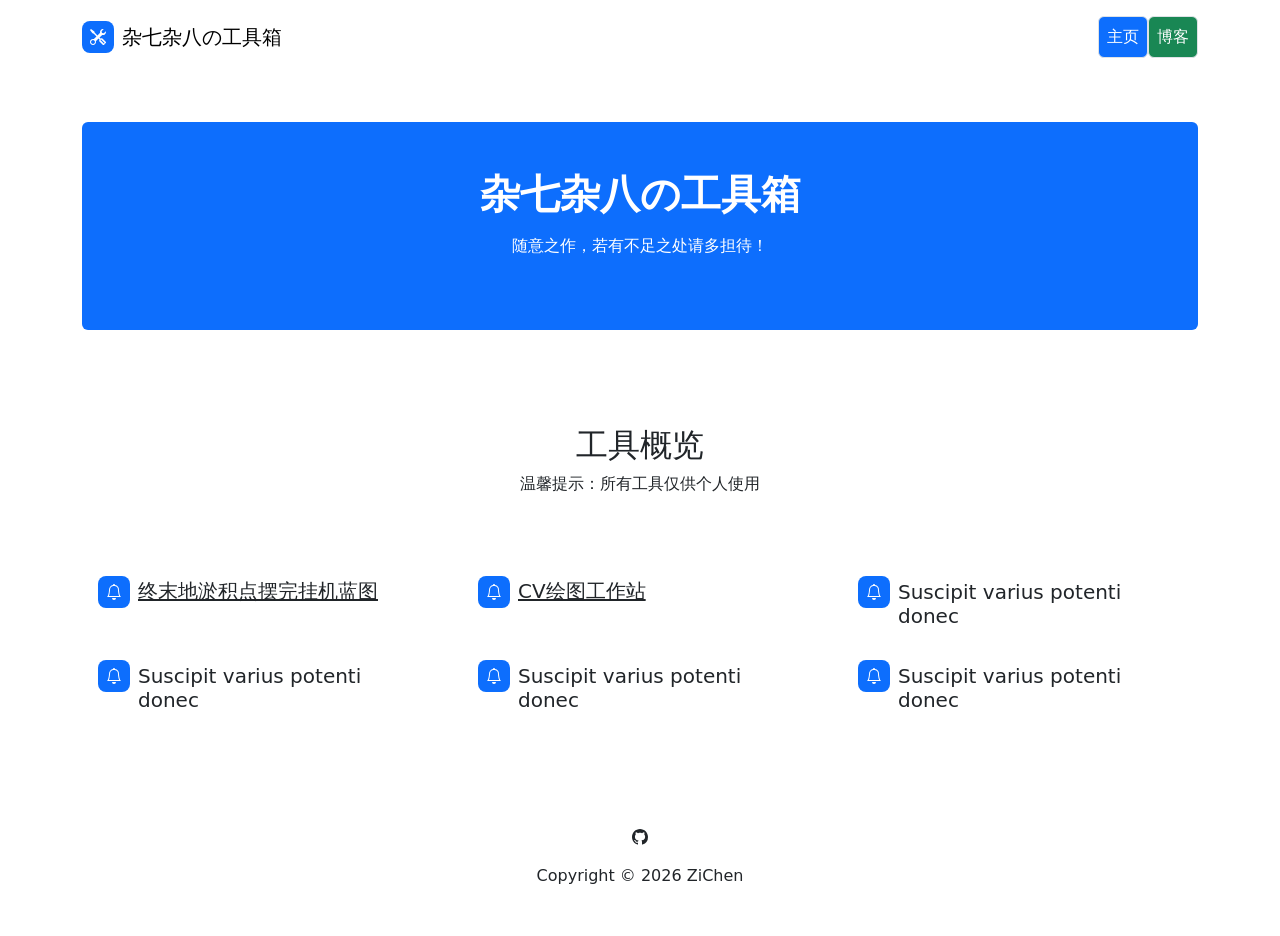
<file: index.html>
<!DOCTYPE html>
<html data-bs-theme="auto" lang="en">

<head>
    <meta charset="utf-8">
    <meta name="viewport" content="width=device-width, initial-scale=1.0, shrink-to-fit=no">
    <title>ToolBOX</title>
    <script>
        (function() {

            // JavaScript snippet handling Dark/Light mode switching

            const getStoredTheme = () => localStorage.getItem('theme');
            const setStoredTheme = theme => localStorage.setItem('theme', theme);
            const forcedTheme = document.documentElement.getAttribute('data-bss-forced-theme');

            const getPreferredTheme = () => {

                if (forcedTheme) return forcedTheme;

                const storedTheme = getStoredTheme();
                if (storedTheme) {
                    return storedTheme;
                }

                const pageTheme = document.documentElement.getAttribute('data-bs-theme');

                if (pageTheme) {
                    return pageTheme;
                }

                return window.matchMedia('(prefers-color-scheme: dark)').matches ? 'dark' : 'light';
            }

            const setTheme = theme => {
                if (theme === 'auto' && window.matchMedia('(prefers-color-scheme: dark)').matches) {
                    document.documentElement.setAttribute('data-bs-theme', 'dark');
                } else {
                    document.documentElement.setAttribute('data-bs-theme', theme);
                }
            }

            setTheme(getPreferredTheme());

            const showActiveTheme = (theme, focus = false) => {
                const themeSwitchers = [].slice.call(document.querySelectorAll('.theme-switcher'));

                if (!themeSwitchers.length) return;

                document.querySelectorAll('[data-bs-theme-value]').forEach(element => {
                    element.classList.remove('active');
                    element.setAttribute('aria-pressed', 'false');
                });

                for (const themeSwitcher of themeSwitchers) {

                    const btnToActivate = themeSwitcher.querySelector('[data-bs-theme-value="' + theme + '"]');

                    if (btnToActivate) {
                        btnToActivate.classList.add('active');
                        btnToActivate.setAttribute('aria-pressed', 'true');
                    }
                }
            }

            window.matchMedia('(prefers-color-scheme: dark)').addEventListener('change', () => {
                const storedTheme = getStoredTheme();
                if (storedTheme !== 'light' && storedTheme !== 'dark') {
                    setTheme(getPreferredTheme());
                }
            });

            window.addEventListener('DOMContentLoaded', () => {
                showActiveTheme(getPreferredTheme());

                document.querySelectorAll('[data-bs-theme-value]')
                    .forEach(toggle => {
                        toggle.addEventListener('click', (e) => {
                            e.preventDefault();
                            const theme = toggle.getAttribute('data-bs-theme-value');
                            setStoredTheme(theme);
                            setTheme(theme);
                            showActiveTheme(theme);
                        })
                    })
            });
        })();
    </script>
    <link rel="stylesheet" href="assets/bootstrap/css/bootstrap.min.css">
    <link rel="stylesheet" href="assets/css/bss-overrides.css">
    <link rel="stylesheet" href="assets/css/Navbar-With-Button-icons.css">
    <link rel="stylesheet" href="https://stackedit.io/style.css">
</head>

<body>
    <nav class="navbar navbar-expand-md bg-body py-3">
        <div class="container"><a class="navbar-brand d-flex align-items-center" href="#"><span class="bs-icon-sm bs-icon-rounded bs-icon-primary d-flex justify-content-center align-items-center me-2 bs-icon"><svg xmlns="http://www.w3.org/2000/svg" width="1em" height="1em" fill="currentColor" viewBox="0 0 16 16" class="bi bi-tools">
                        <path d="M1 0 0 1l2.2 3.081a1 1 0 0 0 .815.419h.07a1 1 0 0 1 .708.293l2.675 2.675-2.617 2.654A3.003 3.003 0 0 0 0 13a3 3 0 1 0 5.878-.851l2.654-2.617.968.968-.305.914a1 1 0 0 0 .242 1.023l3.27 3.27a.997.997 0 0 0 1.414 0l1.586-1.586a.997.997 0 0 0 0-1.414l-3.27-3.27a1 1 0 0 0-1.023-.242L10.5 9.5l-.96-.96 2.68-2.643A3.005 3.005 0 0 0 16 3c0-.269-.035-.53-.102-.777l-2.14 2.141L12 4l-.364-1.757L13.777.102a3 3 0 0 0-3.675 3.68L7.462 6.46 4.793 3.793a1 1 0 0 1-.293-.707v-.071a1 1 0 0 0-.419-.814zm9.646 10.646a.5.5 0 0 1 .708 0l2.914 2.915a.5.5 0 0 1-.707.707l-2.915-2.914a.5.5 0 0 1 0-.708M3 11l.471.242.529.026.287.445.445.287.026.529L5 13l-.242.471-.026.529-.445.287-.287.445-.529.026L3 15l-.471-.242L2 14.732l-.287-.445L1.268 14l-.026-.529L1 13l.242-.471.026-.529.445-.287.287-.445.529-.026z"></path>
                    </svg></span><span>杂七杂八の工具箱</span></a><button data-bs-toggle="collapse" class="navbar-toggler" data-bs-target="#navcol-1"><span class="visually-hidden">Toggle navigation</span><span class="navbar-toggler-icon"></span></button>
            <div class="collapse navbar-collapse" id="navcol-1">
                <ul class="navbar-nav ms-auto">
                    <li class="nav-item"><a class="nav-link active text-bg-primary border rounded" href="./index.html">主页</a></li>
                    <li class="nav-item"><a class="nav-link text-bg-success border rounded" href="./Blog.html">博客</a></li>
                    <li class="nav-item"></li>
                </ul>
            </div>
        </div>
    </nav>
    <div id="Introduce">
        <section class="py-4 py-xl-5">
            <div class="container h-100">
                <div class="text-white bg-primary border rounded border-0 p-4 py-5">
                    <div class="row text-center h-100">
                        <div class="col">
                            <div>
                                <h1 class="text-uppercase fw-bold text-center text-white mb-3">杂七杂八の工具箱</h1>
                                <p class="mb-4">随意之作，若有不足之处请多担待！</p>
                            </div>
                        </div>
                    </div>
                </div>
            </div>
        </section>
        <div class="container py-4 py-xl-5">
            <div class="row mb-5">
                <div class="col-md-8 col-xl-6 text-center mx-auto">
                    <h2>工具概览</h2>
                    <p>温馨提示：所有工具仅供个人使用</p>
                </div>
            </div>
            <div class="row row-cols-1 row-cols-md-2 row-cols-xl-3">
                <div class="col">
                    <div class="d-flex p-3">
                        <div class="bs-icon-sm bs-icon-rounded bs-icon-primary d-flex flex-shrink-0 justify-content-center align-items-center d-inline-block bs-icon"><svg xmlns="http://www.w3.org/2000/svg" width="1em" height="1em" fill="currentColor" viewBox="0 0 16 16" class="bi bi-bell">
                                <path d="M8 16a2 2 0 0 0 2-2H6a2 2 0 0 0 2 2M8 1.918l-.797.161A4.002 4.002 0 0 0 4 6c0 .628-.134 2.197-.459 3.742-.16.767-.376 1.566-.663 2.258h10.244c-.287-.692-.502-1.49-.663-2.258C12.134 8.197 12 6.628 12 6a4.002 4.002 0 0 0-3.203-3.92L8 1.917zM14.22 12c.223.447.481.801.78 1H1c.299-.199.557-.553.78-1C2.68 10.2 3 6.88 3 6c0-2.42 1.72-4.44 4.005-4.901a1 1 0 1 1 1.99 0A5.002 5.002 0 0 1 13 6c0 .88.32 4.2 1.22 6"></path>
                            </svg></div>
                        <div class="px-2"><a class="fs-5 lh-base text-reset" href="Tool/ZMD.html">终末地淤积点摆完挂机蓝图</a></div>
                    </div>
                </div>
                <div class="col">
                    <div class="d-flex p-3">
                        <div class="bs-icon-sm bs-icon-rounded bs-icon-primary d-flex flex-shrink-0 justify-content-center align-items-center d-inline-block bs-icon"><svg xmlns="http://www.w3.org/2000/svg" width="1em" height="1em" fill="currentColor" viewBox="0 0 16 16" class="bi bi-bell">
                                <path d="M8 16a2 2 0 0 0 2-2H6a2 2 0 0 0 2 2M8 1.918l-.797.161A4.002 4.002 0 0 0 4 6c0 .628-.134 2.197-.459 3.742-.16.767-.376 1.566-.663 2.258h10.244c-.287-.692-.502-1.49-.663-2.258C12.134 8.197 12 6.628 12 6a4.002 4.002 0 0 0-3.203-3.92L8 1.917zM14.22 12c.223.447.481.801.78 1H1c.299-.199.557-.553.78-1C2.68 10.2 3 6.88 3 6c0-2.42 1.72-4.44 4.005-4.901a1 1 0 1 1 1.99 0A5.002 5.002 0 0 1 13 6c0 .88.32 4.2 1.22 6"></path>
                            </svg></div>
                        <div class="px-2"><a class="fs-5 lh-base text-reset" href="Tool/Draw_CV_Chart.html">CV绘图工作站</a></div>
                    </div>
                </div>
                <div class="col">
                    <div class="d-flex p-3">
                        <div class="bs-icon-sm bs-icon-rounded bs-icon-primary d-flex flex-shrink-0 justify-content-center align-items-center d-inline-block bs-icon"><svg xmlns="http://www.w3.org/2000/svg" width="1em" height="1em" fill="currentColor" viewBox="0 0 16 16" class="bi bi-bell">
                                <path d="M8 16a2 2 0 0 0 2-2H6a2 2 0 0 0 2 2M8 1.918l-.797.161A4.002 4.002 0 0 0 4 6c0 .628-.134 2.197-.459 3.742-.16.767-.376 1.566-.663 2.258h10.244c-.287-.692-.502-1.49-.663-2.258C12.134 8.197 12 6.628 12 6a4.002 4.002 0 0 0-3.203-3.92L8 1.917zM14.22 12c.223.447.481.801.78 1H1c.299-.199.557-.553.78-1C2.68 10.2 3 6.88 3 6c0-2.42 1.72-4.44 4.005-4.901a1 1 0 1 1 1.99 0A5.002 5.002 0 0 1 13 6c0 .88.32 4.2 1.22 6"></path>
                            </svg></div>
                        <div class="px-2">
                            <h5 class="mt-1 mb-0">Suscipit varius potenti donec</h5>
                        </div>
                    </div>
                </div>
                <div class="col">
                    <div class="d-flex p-3">
                        <div class="bs-icon-sm bs-icon-rounded bs-icon-primary d-flex flex-shrink-0 justify-content-center align-items-center d-inline-block bs-icon"><svg xmlns="http://www.w3.org/2000/svg" width="1em" height="1em" fill="currentColor" viewBox="0 0 16 16" class="bi bi-bell">
                                <path d="M8 16a2 2 0 0 0 2-2H6a2 2 0 0 0 2 2M8 1.918l-.797.161A4.002 4.002 0 0 0 4 6c0 .628-.134 2.197-.459 3.742-.16.767-.376 1.566-.663 2.258h10.244c-.287-.692-.502-1.49-.663-2.258C12.134 8.197 12 6.628 12 6a4.002 4.002 0 0 0-3.203-3.92L8 1.917zM14.22 12c.223.447.481.801.78 1H1c.299-.199.557-.553.78-1C2.68 10.2 3 6.88 3 6c0-2.42 1.72-4.44 4.005-4.901a1 1 0 1 1 1.99 0A5.002 5.002 0 0 1 13 6c0 .88.32 4.2 1.22 6"></path>
                            </svg></div>
                        <div class="px-2">
                            <h5 class="mt-1 mb-0">Suscipit varius potenti donec</h5>
                        </div>
                    </div>
                </div>
                <div class="col">
                    <div class="d-flex p-3">
                        <div class="bs-icon-sm bs-icon-rounded bs-icon-primary d-flex flex-shrink-0 justify-content-center align-items-center d-inline-block bs-icon"><svg xmlns="http://www.w3.org/2000/svg" width="1em" height="1em" fill="currentColor" viewBox="0 0 16 16" class="bi bi-bell">
                                <path d="M8 16a2 2 0 0 0 2-2H6a2 2 0 0 0 2 2M8 1.918l-.797.161A4.002 4.002 0 0 0 4 6c0 .628-.134 2.197-.459 3.742-.16.767-.376 1.566-.663 2.258h10.244c-.287-.692-.502-1.49-.663-2.258C12.134 8.197 12 6.628 12 6a4.002 4.002 0 0 0-3.203-3.92L8 1.917zM14.22 12c.223.447.481.801.78 1H1c.299-.199.557-.553.78-1C2.68 10.2 3 6.88 3 6c0-2.42 1.72-4.44 4.005-4.901a1 1 0 1 1 1.99 0A5.002 5.002 0 0 1 13 6c0 .88.32 4.2 1.22 6"></path>
                            </svg></div>
                        <div class="px-2">
                            <h5 class="mt-1 mb-0">Suscipit varius potenti donec</h5>
                        </div>
                    </div>
                </div>
                <div class="col">
                    <div class="d-flex p-3">
                        <div class="bs-icon-sm bs-icon-rounded bs-icon-primary d-flex flex-shrink-0 justify-content-center align-items-center d-inline-block bs-icon"><svg xmlns="http://www.w3.org/2000/svg" width="1em" height="1em" fill="currentColor" viewBox="0 0 16 16" class="bi bi-bell">
                                <path d="M8 16a2 2 0 0 0 2-2H6a2 2 0 0 0 2 2M8 1.918l-.797.161A4.002 4.002 0 0 0 4 6c0 .628-.134 2.197-.459 3.742-.16.767-.376 1.566-.663 2.258h10.244c-.287-.692-.502-1.49-.663-2.258C12.134 8.197 12 6.628 12 6a4.002 4.002 0 0 0-3.203-3.92L8 1.917zM14.22 12c.223.447.481.801.78 1H1c.299-.199.557-.553.78-1C2.68 10.2 3 6.88 3 6c0-2.42 1.72-4.44 4.005-4.901a1 1 0 1 1 1.99 0A5.002 5.002 0 0 1 13 6c0 .88.32 4.2 1.22 6"></path>
                            </svg></div>
                        <div class="px-2">
                            <h5 class="mt-1 mb-0">Suscipit varius potenti donec</h5>
                        </div>
                    </div>
                </div>
            </div>
        </div>
    </div>
    <footer class="text-center bg-body" data-bs-theme="light">
        <div class="container py-4 py-lg-5">
            <ul class="list-inline">
                <li class="list-inline-item me-4"><a href="#"></a></li>
                <li class="list-inline-item me-4"><a href="https://github.com/Zichen3317"><svg xmlns="http://www.w3.org/2000/svg" width="1em" height="1em" fill="currentColor" viewBox="0 0 16 16" class="bi bi-github text-body">
                            <path d="M8 0C3.58 0 0 3.58 0 8c0 3.54 2.29 6.53 5.47 7.59.4.07.55-.17.55-.38 0-.19-.01-.82-.01-1.49-2.01.37-2.53-.49-2.69-.94-.09-.23-.48-.94-.82-1.13-.28-.15-.68-.52-.01-.53.63-.01 1.08.58 1.23.82.72 1.21 1.87.87 2.33.66.07-.52.28-.87.51-1.07-1.78-.2-3.64-.89-3.64-3.95 0-.87.31-1.59.82-2.15-.08-.2-.36-1.02.08-2.12 0 0 .67-.21 2.2.82.64-.18 1.32-.27 2-.27.68 0 1.36.09 2 .27 1.53-1.04 2.2-.82 2.2-.82.44 1.1.16 1.92.08 2.12.51.56.82 1.27.82 2.15 0 3.07-1.87 3.75-3.65 3.95.29.25.54.73.54 1.48 0 1.07-.01 1.93-.01 2.2 0 .21.15.46.55.38A8.012 8.012 0 0 0 16 8c0-4.42-3.58-8-8-8"></path>
                        </svg></a></li>
                <li class="list-inline-item"><a href="#"></a></li>
            </ul>
            <p class="text-body mb-0">Copyright © 2026 ZiChen</p>
        </div>
    </footer>
    <script src="assets/bootstrap/js/bootstrap.min.js"></script>
    <script src="assets/js/bs-init.js"></script>
</body>

</html>
</file>
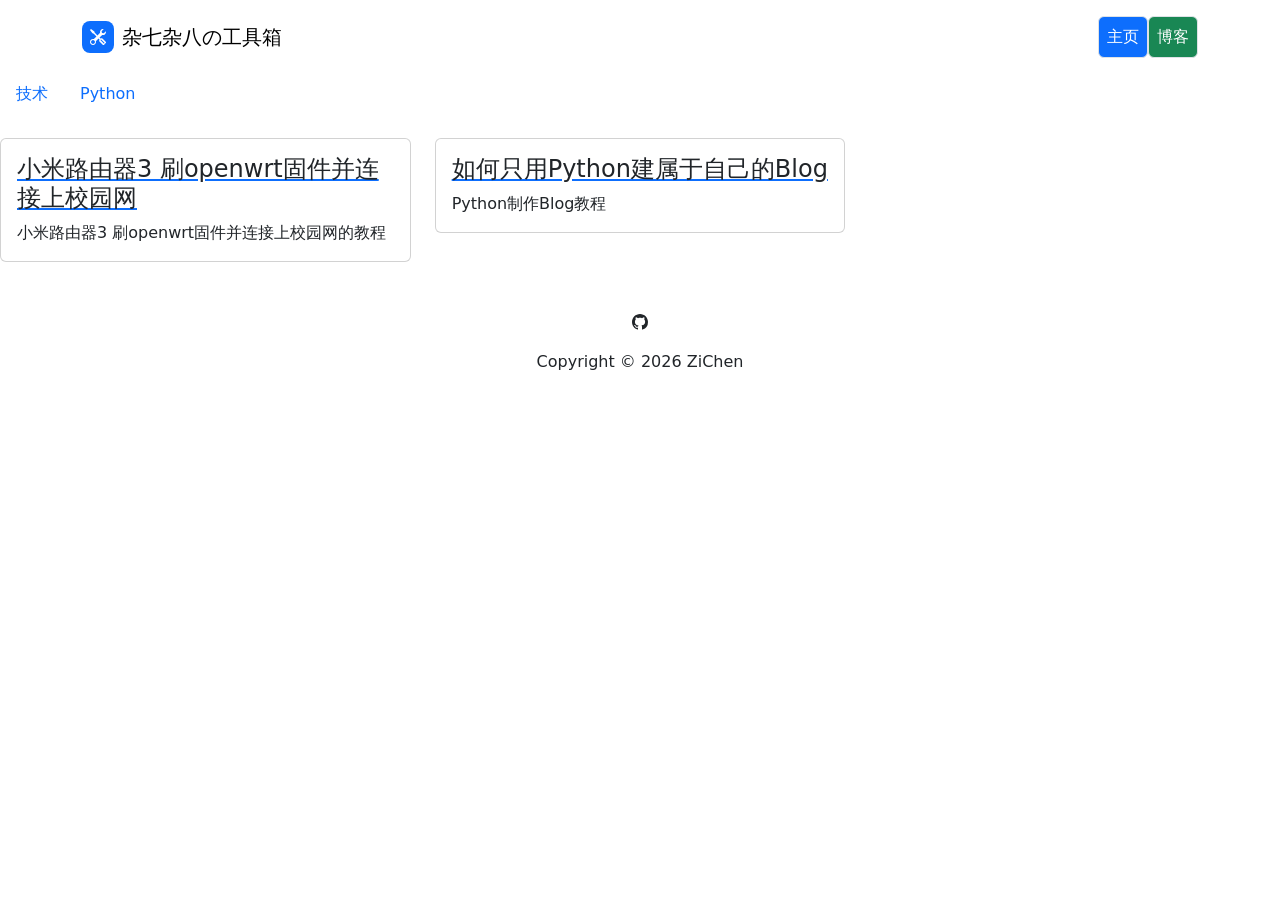
<file: Blog.html>
<!DOCTYPE html>
<html data-bs-theme="auto" lang="en">

<head>
    <meta charset="utf-8">
    <meta name="viewport" content="width=device-width, initial-scale=1.0, shrink-to-fit=no">
    <title>ToolBOX</title>
    <script>
        (function() {

            // JavaScript snippet handling Dark/Light mode switching

            const getStoredTheme = () => localStorage.getItem('theme');
            const setStoredTheme = theme => localStorage.setItem('theme', theme);
            const forcedTheme = document.documentElement.getAttribute('data-bss-forced-theme');

            const getPreferredTheme = () => {

                if (forcedTheme) return forcedTheme;

                const storedTheme = getStoredTheme();
                if (storedTheme) {
                    return storedTheme;
                }

                const pageTheme = document.documentElement.getAttribute('data-bs-theme');

                if (pageTheme) {
                    return pageTheme;
                }

                return window.matchMedia('(prefers-color-scheme: dark)').matches ? 'dark' : 'light';
            }

            const setTheme = theme => {
                if (theme === 'auto' && window.matchMedia('(prefers-color-scheme: dark)').matches) {
                    document.documentElement.setAttribute('data-bs-theme', 'dark');
                } else {
                    document.documentElement.setAttribute('data-bs-theme', theme);
                }
            }

            setTheme(getPreferredTheme());

            const showActiveTheme = (theme, focus = false) => {
                const themeSwitchers = [].slice.call(document.querySelectorAll('.theme-switcher'));

                if (!themeSwitchers.length) return;

                document.querySelectorAll('[data-bs-theme-value]').forEach(element => {
                    element.classList.remove('active');
                    element.setAttribute('aria-pressed', 'false');
                });

                for (const themeSwitcher of themeSwitchers) {

                    const btnToActivate = themeSwitcher.querySelector('[data-bs-theme-value="' + theme + '"]');

                    if (btnToActivate) {
                        btnToActivate.classList.add('active');
                        btnToActivate.setAttribute('aria-pressed', 'true');
                    }
                }
            }

            window.matchMedia('(prefers-color-scheme: dark)').addEventListener('change', () => {
                const storedTheme = getStoredTheme();
                if (storedTheme !== 'light' && storedTheme !== 'dark') {
                    setTheme(getPreferredTheme());
                }
            });

            window.addEventListener('DOMContentLoaded', () => {
                showActiveTheme(getPreferredTheme());

                document.querySelectorAll('[data-bs-theme-value]')
                    .forEach(toggle => {
                        toggle.addEventListener('click', (e) => {
                            e.preventDefault();
                            const theme = toggle.getAttribute('data-bs-theme-value');
                            setStoredTheme(theme);
                            setTheme(theme);
                            showActiveTheme(theme);
                        })
                    })
            });
        })();
    </script>
    <link rel="stylesheet" href="assets/bootstrap/css/bootstrap.min.css">
    <link rel="stylesheet" href="assets/css/bss-overrides.css">
    <link rel="stylesheet" href="assets/css/Navbar-With-Button-icons.css">
    <link rel="stylesheet" href="https://stackedit.io/style.css">
</head>

<body>
    <nav class="navbar navbar-expand-md bg-body py-3">
        <div class="container"><a class="navbar-brand d-flex align-items-center" href="#"><span class="bs-icon-sm bs-icon-rounded bs-icon-primary d-flex justify-content-center align-items-center me-2 bs-icon"><svg xmlns="http://www.w3.org/2000/svg" width="1em" height="1em" fill="currentColor" viewBox="0 0 16 16" class="bi bi-tools">
                        <path d="M1 0 0 1l2.2 3.081a1 1 0 0 0 .815.419h.07a1 1 0 0 1 .708.293l2.675 2.675-2.617 2.654A3.003 3.003 0 0 0 0 13a3 3 0 1 0 5.878-.851l2.654-2.617.968.968-.305.914a1 1 0 0 0 .242 1.023l3.27 3.27a.997.997 0 0 0 1.414 0l1.586-1.586a.997.997 0 0 0 0-1.414l-3.27-3.27a1 1 0 0 0-1.023-.242L10.5 9.5l-.96-.96 2.68-2.643A3.005 3.005 0 0 0 16 3c0-.269-.035-.53-.102-.777l-2.14 2.141L12 4l-.364-1.757L13.777.102a3 3 0 0 0-3.675 3.68L7.462 6.46 4.793 3.793a1 1 0 0 1-.293-.707v-.071a1 1 0 0 0-.419-.814zm9.646 10.646a.5.5 0 0 1 .708 0l2.914 2.915a.5.5 0 0 1-.707.707l-2.915-2.914a.5.5 0 0 1 0-.708M3 11l.471.242.529.026.287.445.445.287.026.529L5 13l-.242.471-.026.529-.445.287-.287.445-.529.026L3 15l-.471-.242L2 14.732l-.287-.445L1.268 14l-.026-.529L1 13l.242-.471.026-.529.445-.287.287-.445.529-.026z"></path>
                    </svg></span><span>杂七杂八の工具箱</span></a><button data-bs-toggle="collapse" class="navbar-toggler" data-bs-target="#navcol-1"><span class="visually-hidden">Toggle navigation</span><span class="navbar-toggler-icon"></span></button>
            <div class="collapse navbar-collapse" id="navcol-1">
                <ul class="navbar-nav ms-auto">
                    <li class="nav-item"><a class="nav-link active text-bg-primary border rounded" href="./index.html">主页</a></li>
                    <li class="nav-item"><a class="nav-link text-bg-success border rounded" href="./Blog.html">博客</a></li>
                    <li class="nav-item"></li>
                </ul>
            </div>
        </div>
    </nav>
    <div>
        <ul class="nav nav-pills" data-bss-type="tag-nav" data-bss-sync-url="true">
            <li class="nav-item tag-technology" data-bss-type="tag-loop-item" data-bss-href="" data-bss-filter="blog" data-bss-filter-param="tag" data-bss-filter-value="technology" data-bss-tag="technology"><a class="nav-link" href="" data-bss-state-node=""><span>技术</span></a></li>
            <li class="nav-item tag-python" data-bss-type="tag-loop-item" data-bss-href="" data-bss-filter="blog" data-bss-filter-param="tag" data-bss-filter-value="python" data-bss-tag="python"><a class="nav-link" href="" data-bss-state-node=""><span>Python</span></a></li>
        </ul>
        <div class="text-start" data-bss-type="blog-loop" data-bss-filters="[&quot;tag&quot;]" data-bss-empty-filter-actions="[{&quot;filter&quot;:&quot;tag&quot;,&quot;value&quot;:&quot;show-all&quot;}]" data-bss-perpage="5" data-bss-scroll-on-change="true" style="display: none !important;">
            <div class="row gy-4 row-cols-1 row-cols-md-2 row-cols-lg-3 mt-0" data-bss-type="blog-loop-base">
                <div class="post-tag-technology post-author-zi-chen col" data-bss-type="blog-loop-item">
                    <div class="card"><a href="Blog/MiOpenwrt230527.html"></a>
                        <div class="card-body"><a href="Blog/MiOpenwrt230527.html">
                                <h4 class="text-body">小米路由器3 刷openwrt固件并连接上校园网</h4>
                            </a>
                            <p class="card-text">小米路由器3 刷openwrt固件并连接上校园网的教程</p>
                        </div>
                    </div>
                </div>
                <div class="post-tag-technology post-tag-python post-author-zi-chen col" data-bss-type="blog-loop-item">
                    <div class="card"><a href="Blog/PythonMakeBlog220617.html"></a>
                        <div class="card-body"><a href="Blog/PythonMakeBlog220617.html">
                                <h4 class="text-body">如何只用Python建属于自己的Blog</h4>
                            </a>
                            <p class="card-text">Python制作Blog教程</p>
                        </div>
                    </div>
                </div>
            </div>
            <div data-bss-type="empty-state" style="display: none !important;"></div>
            <nav class="d-flex justify-content-center mt-3" data-bss-type="blog-loop-pagination">
                <ul class="pagination">
                    <li class="page-item disabled" data-type="prev" data-page="1"><a class="page-link" aria-label="Previous" href="#"><span aria-hidden="true">«</span></a></li>
                    <li class="page-item active" data-type="regular" data-page="1"><a class="page-link" href="#">1</a></li>
                    <li class="page-item disabled" data-type="next" data-page="1"><a class="page-link" aria-label="Next" href="#"><span aria-hidden="true">»</span></a></li>
                </ul>
            </nav>
        </div>
    </div>
    <footer class="text-center bg-body" data-bs-theme="light">
        <div class="container py-4 py-lg-5">
            <ul class="list-inline">
                <li class="list-inline-item me-4"><a href="#"></a></li>
                <li class="list-inline-item me-4"><a href="https://github.com/Zichen3317"><svg xmlns="http://www.w3.org/2000/svg" width="1em" height="1em" fill="currentColor" viewBox="0 0 16 16" class="bi bi-github text-body">
                            <path d="M8 0C3.58 0 0 3.58 0 8c0 3.54 2.29 6.53 5.47 7.59.4.07.55-.17.55-.38 0-.19-.01-.82-.01-1.49-2.01.37-2.53-.49-2.69-.94-.09-.23-.48-.94-.82-1.13-.28-.15-.68-.52-.01-.53.63-.01 1.08.58 1.23.82.72 1.21 1.87.87 2.33.66.07-.52.28-.87.51-1.07-1.78-.2-3.64-.89-3.64-3.95 0-.87.31-1.59.82-2.15-.08-.2-.36-1.02.08-2.12 0 0 .67-.21 2.2.82.64-.18 1.32-.27 2-.27.68 0 1.36.09 2 .27 1.53-1.04 2.2-.82 2.2-.82.44 1.1.16 1.92.08 2.12.51.56.82 1.27.82 2.15 0 3.07-1.87 3.75-3.65 3.95.29.25.54.73.54 1.48 0 1.07-.01 1.93-.01 2.2 0 .21.15.46.55.38A8.012 8.012 0 0 0 16 8c0-4.42-3.58-8-8-8"></path>
                        </svg></a></li>
                <li class="list-inline-item"><a href="#"></a></li>
            </ul>
            <p class="text-body mb-0">Copyright © 2026 ZiChen</p>
        </div>
    </footer>
    <script>
        (function() {
            let collections = document.querySelectorAll('[data-bss-type="blog-loop"]');
            let tagNavs = document.querySelectorAll('[data-bss-type="tag-nav"]');
            let tagLoops = document.querySelectorAll('[data-bss-type="tag-loop"]');
            let authorLoops = document.querySelectorAll('[data-bss-type="author-loop"]');
            let authorNavs = document.querySelectorAll('[data-bss-type="author-nav"]');

            window.addEventListener("popstate", (e) => {
                for (let collection of collections) {
                    updateCollection(collection);
                }

                for (let tagNav of tagNavs) {
                    updateTagNav(tagNav);
                }

                for (let authorNav of authorNavs) {
                    updateAuthorNav(authorNav);
                }
            });

            for (let collection of collections) {

                updateCollection(collection);

                if (!canPaginateCollection(collection)) continue;

                let pagination = collection.querySelector('[data-bss-type="blog-loop-pagination"]');

                pagination.addEventListener('click', function(e) {
                    let paginationItem = e.target.closest('.page-item');
                    if (!paginationItem) return;

                    e.preventDefault();

                    if (paginationItem.classList.contains('disabled') || paginationItem.classList.contains('active')) return;

                    let collection = paginationItem.closest('[data-bss-type="blog-loop"]');
                    if (!collection) return;

                    let page = parseInt(paginationItem.dataset.page);
                    if (!page) return;

                    let pageParam = getPageParameter(collection);

                    if (pageParam) {
                        const url = new URL(window.location);
                        url.searchParams.set(pageParam, page);
                        history.pushState({
                            [pageParam]: page
                        }, document.title, url);

                        for (let c of collections) {
                            let param = getPageParameter(c);
                            if (param !== pageParam) continue;
                            updateCollection(c);
                        }
                    } else {
                        updateCollection(collection, page);
                    }
                });
            }

            for (let tagNav of tagNavs) {
                updateTagNav(tagNav);
                tagNav.addEventListener('click', onTagClick);
            }

            for (let tagLoop of tagLoops) {
                tagLoop.addEventListener('click', onTagClick);
            }

            for (let authorLoop of authorLoops) {
                authorLoop.addEventListener('click', onAuthorClick);
            }

            for (let authorNav of authorNavs) {
                updateAuthorNav(authorNav);
            }

            function onTagClick(e) {
                onBlogFilterClick(e);

                for (let nav of tagNavs) {
                    updateTagNav(nav);
                }
            }

            function onAuthorClick(e) {
                onBlogFilterClick(e);

                for (let authorNav of authorNavs) {
                    updateAuthorNav(authorNav);
                }
            }

            function onBlogFilterClick(e) {
                const item = e.target.closest('[data-bss-filter="blog"]');
                if (!item || !item.dataset.hasOwnProperty('bssHref') || !item.dataset.hasOwnProperty('bssFilterParam')) return;

                const stateNode = item.dataset.hasOwnProperty('bssStateNode') ? item : item.querySelector('[data-bss-state-node]');

                if (stateNode && (stateNode.classList.contains('disabled') || stateNode.classList.contains('active'))) {
                    e.preventDefault();
                    return;
                }

                const link = item.dataset.bssHref;
                if (!linksToCurrentPage(link)) return;

                e.preventDefault();

                const url = new URL(window.location);
                const filterParam = item.dataset.bssFilterParam;
                const filterValue = item.dataset.bssFilterValue || '';

                const collectionsToUpdate = [];
                const newQueryParams = {
                    [filterParam]: filterValue
                };

                for (let c of collections) {
                    if (!canFilterCollection(c)) continue;
                    collectionsToUpdate.push(c);

                    let pageParam = getPageParameter(c);
                    let page = url.searchParams.get(pageParam);
                    if (page === null || page == 1) continue;

                    newQueryParams[pageParam] = 1;
                }

                for (let param in newQueryParams) {
                    if (newQueryParams[param]) {
                        url.searchParams.set(param, newQueryParams[param]);
                    } else {
                        url.searchParams.delete(param);
                    }
                }

                history.pushState(newQueryParams, document.title, url);

                for (let c of collectionsToUpdate) {
                    updateCollection(c);
                }
            }

            function getCollectionFilters(collection) {
                let filters = [];

                try {
                    const parsed = JSON.parse(collection.dataset.bssFilters);

                    if (Array.isArray(parsed)) {
                        filters = parsed;
                    }
                } catch (e) {}

                return filters;
            }

            function getCollectionEmptyFilterAction(collection, filter = '') {
                let emptyFilterActions = [];

                try {
                    const parsed = JSON.parse(collection.dataset.bssEmptyFilterActions);

                    if (Array.isArray(parsed)) {
                        emptyFilterActions = parsed;
                    }
                } catch (e) {}

                const action = emptyFilterActions.find(action => action.filter === filter);

                return action ? action.value : '';
            }

            function canFilterCollection(collection) {
                return !!getCollectionFilters(collection).length;
            }

            function canFilterCollectionByTag(collection) {
                return getCollectionFilters(collection).includes('tag');
            }

            function canFilterCollectionByAuthor(collection) {
                return getCollectionFilters(collection).includes('author');
            }

            function shouldShowAllItemsForEmptyFilter(collection, filter = '') {
                return getCollectionEmptyFilterAction(collection, filter) === 'show-all';
            }

            function canPaginateCollection(collection) {
                return !!getCollectionPagination(collection);
            }

            function getCollectionPagination(collection) {
                return collection.querySelector('[data-bss-type="blog-loop-pagination"]');
            }

            function getPageParameter(collection) {
                return collection.dataset.bssPageParam;
            }

            function linksToCurrentPage(path = '') {
                let currentURL, url;

                try {
                    currentURL = new URL(window.location);
                    url = new URL(path, window.location.href);
                } catch (e) {
                    console.error(e);
                }

                return currentURL.origin === url.origin && currentURL.pathname === url.pathname;
            }

            function updateCollection(collection, page, activeTag = '', activeAuthor = '') {

                const url = new URL(window.location.href);

                if (canPaginateCollection(collection)) {
                    if (!page) {
                        let pageParam = getPageParameter(collection);
                        page = (pageParam ? url.searchParams.get(pageParam) : 1) || 1;
                    }
                }

                if (canFilterCollectionByTag(collection) && !activeTag) {
                    let tagParam = 'tag';
                    activeTag = url.searchParams.get(tagParam) || '';
                }

                if (canFilterCollectionByAuthor(collection) && !activeAuthor) {
                    let authorParam = 'author';
                    activeAuthor = url.searchParams.get(authorParam) || '';
                }

                renderCollectionPage(collection, page, activeTag, activeAuthor);
            }

            function renderCollectionPage(collection, page = 1, activeTag = '', activeAuthor = '') {

                page = Math.max(parseInt(page, 10), 1);

                collection.style.removeProperty('display');

                let loopBase = collection.querySelector('[data-bss-type="blog-loop-base"]');
                loopBase && loopBase.style.removeProperty('display');

                let emptyState = collection.querySelector('[data-bss-type="empty-state"]');
                emptyState && emptyState.style.setProperty('display', 'none', 'important');

                let listItems = [].slice.call(collection.querySelectorAll('[data-bss-type="blog-loop-item"]'));
                listItems.forEach(item => item.style.setProperty('display', 'none', 'important'));

                if (canFilterCollectionByTag(collection)) {
                    listItems = listItems.filter(item => activeTag ? item.classList.contains('post-tag-' + activeTag) : shouldShowAllItemsForEmptyFilter(collection, 'tag'));
                }

                if (canFilterCollectionByAuthor(collection)) {
                    listItems = listItems.filter(item => activeAuthor ? item.classList.contains('post-author-' + activeAuthor) : shouldShowAllItemsForEmptyFilter(collection, 'author'));
                }

                let perPage = collection.dataset.bssPerpage || listItems.length;
                let visibleListItems = listItems.slice((page - 1) * perPage, page * perPage);
                visibleListItems.forEach(item => item.style.removeProperty('display'));

                let isEmpty = !visibleListItems.length;

                if (isEmpty) {
                    loopBase && loopBase.style.setProperty('display', 'none', 'important');
                    emptyState && emptyState.style.removeProperty('display');
                }

                let itemCount = listItems.length;
                let pageCount = Math.max(Math.ceil(itemCount / perPage), 1);

                updateCollectionPagination(collection, page, pageCount, isEmpty);

                if (collection.dataset.bssScrollOnChange) {
                    scrollToCollectionTop(collection);
                }
            }

            function updateCollectionPagination(collection, page, pageCount, isEmpty) {
                let pagination = getCollectionPagination(collection);
                if (!pagination) return;

                let paginationItems = [].slice.call(pagination.querySelectorAll('.page-item'));

                if (pageCount === 1 || isEmpty) {
                    pagination.style.setProperty('display', 'none', 'important');
                } else {
                    pagination.style.removeProperty('display');
                }

                let previousBtnDisabled = page - 1 <= 0;
                let previousPage = previousBtnDisabled ? 1 : page - 1;

                let nextBtnDisabled = page + 1 > pageCount;
                let nextPage = nextBtnDisabled ? pageCount : page + 1;

                for (let i = 0; i < paginationItems.length; i++) {
                    let paginationItem = paginationItems[i];

                    paginationItem.classList.remove('active', 'disabled');

                    if (paginationItem.dataset.type === 'prev') {
                        paginationItem.dataset.page = previousPage;

                        if (previousBtnDisabled) {
                            paginationItem.classList.add('disabled');
                        }
                    } else if (paginationItem.dataset.type === 'next') {
                        paginationItem.dataset.page = nextPage;

                        if (nextBtnDisabled) {
                            paginationItem.classList.add('disabled');
                        }
                    } else {
                        if (paginationItem.dataset.page > pageCount) {
                            paginationItem.style.setProperty('display', 'none', 'important');
                        } else {
                            paginationItem.style.removeProperty('display');
                        }

                        if (paginationItem.dataset.page == page) {
                            paginationItem.classList.add('active');
                        }
                    }
                }
            }

            function scrollToCollectionTop(collection) {
                const rect = collection.getBoundingClientRect();
                const viewHeight = Math.max(document.documentElement.clientHeight, window.innerHeight);
                const threshold = 100;

                if (rect.top >= 0 && viewHeight - rect.top > threshold) return;

                setTimeout(() => {
                    collection.scrollIntoView({
                        behavior: "smooth",
                        block: "start",
                        inline: "start"
                    });
                }, 0);
            }

            function updateTagNav(tagNav) {
                const url = new URL(window.location.href);

                let tagParam = 'tag';
                let tag = url.searchParams.get(tagParam) || '';

                renderTagNav(tagNav, tag);
            }

            function renderTagNav(tagNav, activeTag = '') {
                if (!tagNav.dataset.bssSyncUrl) return;

                let navItems = [].slice.call(tagNav.querySelectorAll('[data-bss-type="tag-loop-item"]'));

                navItems.forEach(item => {
                    const activeClassNode = item.dataset.hasOwnProperty('bssStateNode') ? item : item.querySelector('[data-bss-state-node]');
                    if (!activeClassNode) return;

                    activeClassNode.classList.remove('active');

                    const link = item.dataset.bssHref;
                    if (!linksToCurrentPage(link) || activeClassNode.classList.contains('disabled')) return;

                    if (item.dataset.bssTag === activeTag) {
                        activeClassNode.classList.add('active');
                    }
                });
            }

            function updateAuthorNav(authorNav) {
                const url = new URL(window.location.href);

                let authorParam = 'author';
                let author = url.searchParams.get(authorParam) || '';

                renderAuthorNav(authorNav, author);
            }

            function renderAuthorNav(authorNav, activeAuthor = '') {
                if (!canFilterCollectionByAuthor(authorNav)) return;

                authorNav.style.removeProperty('display');

                let items = [].slice.call(authorNav.querySelectorAll('[data-bss-type="author-loop-item"]'));
                items.forEach(item => item.classList.contains('author-' + activeAuthor) ? item.style.removeProperty('display') : item.style.setProperty('display', 'none', 'important'));
            }
        })();
    </script>
    <script src="assets/bootstrap/js/bootstrap.min.js"></script>
    <script src="assets/js/bs-init.js"></script>
</body>

</html>
</file>
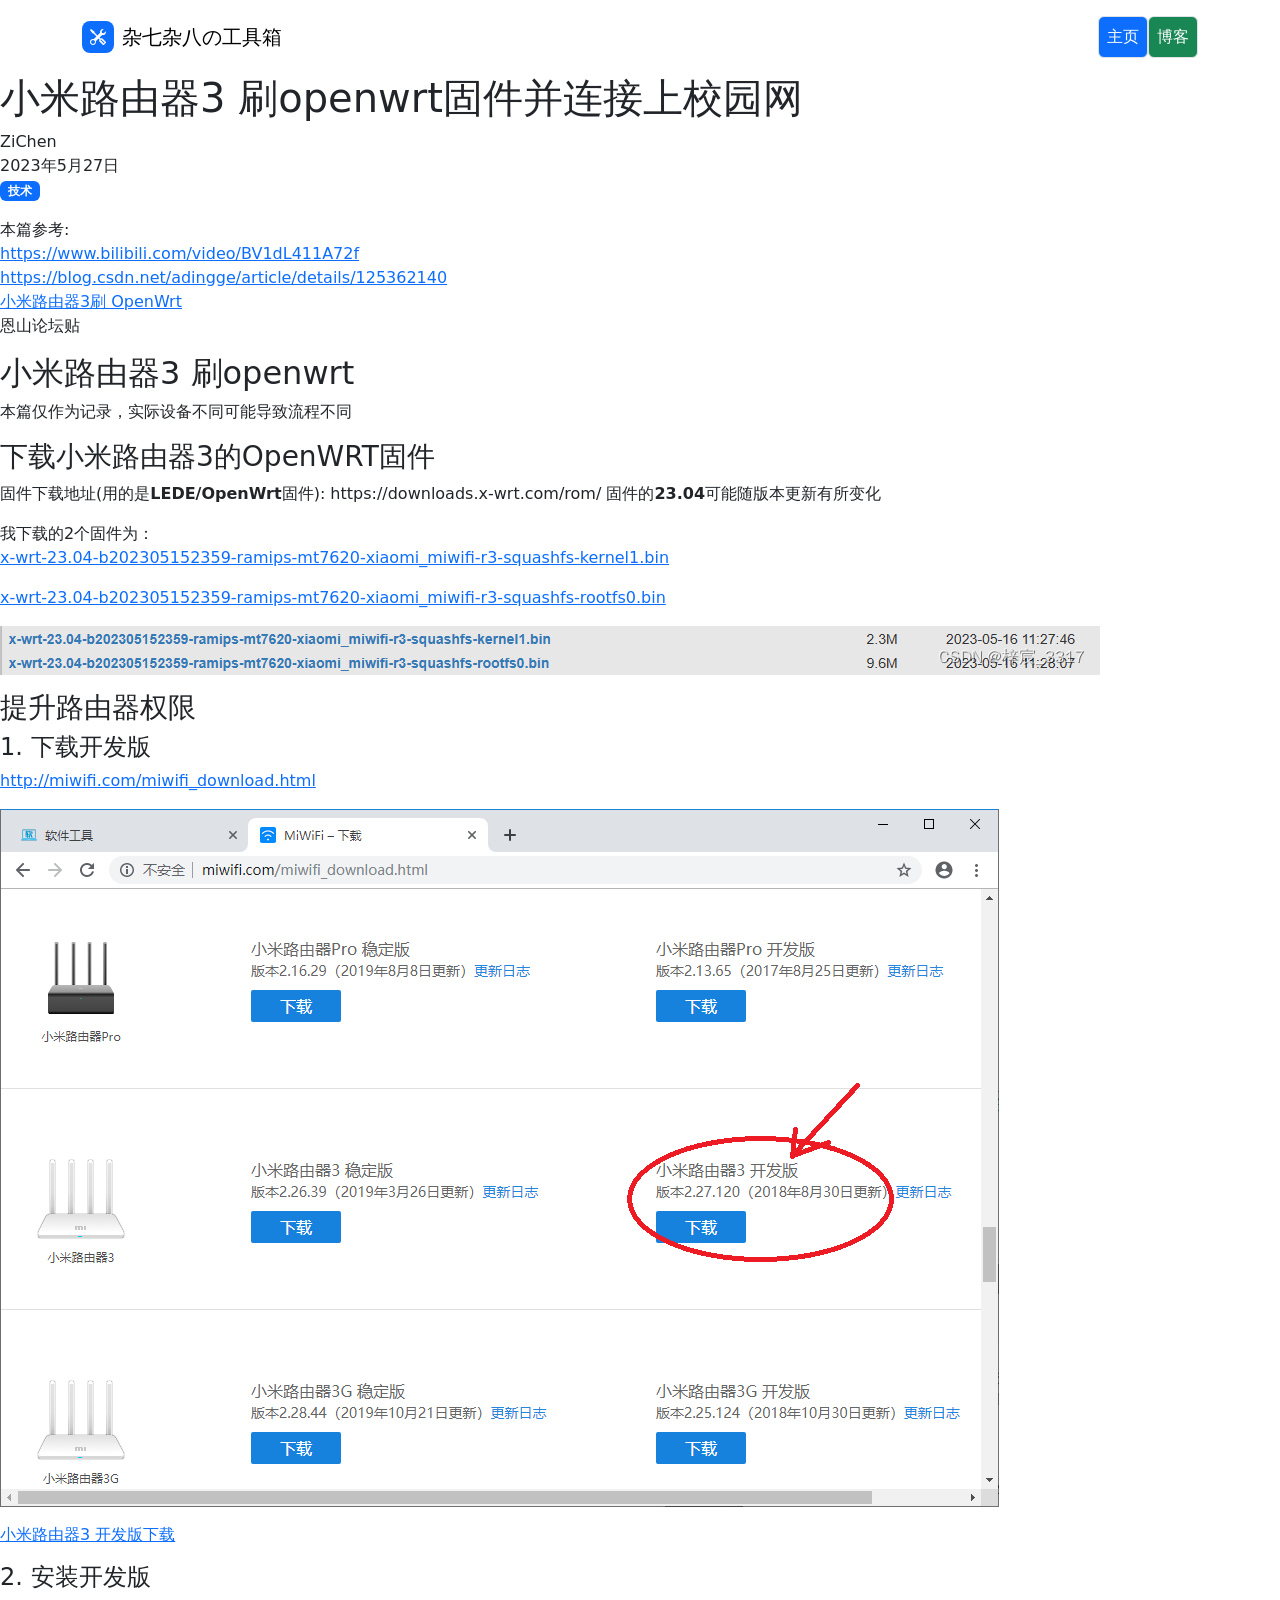
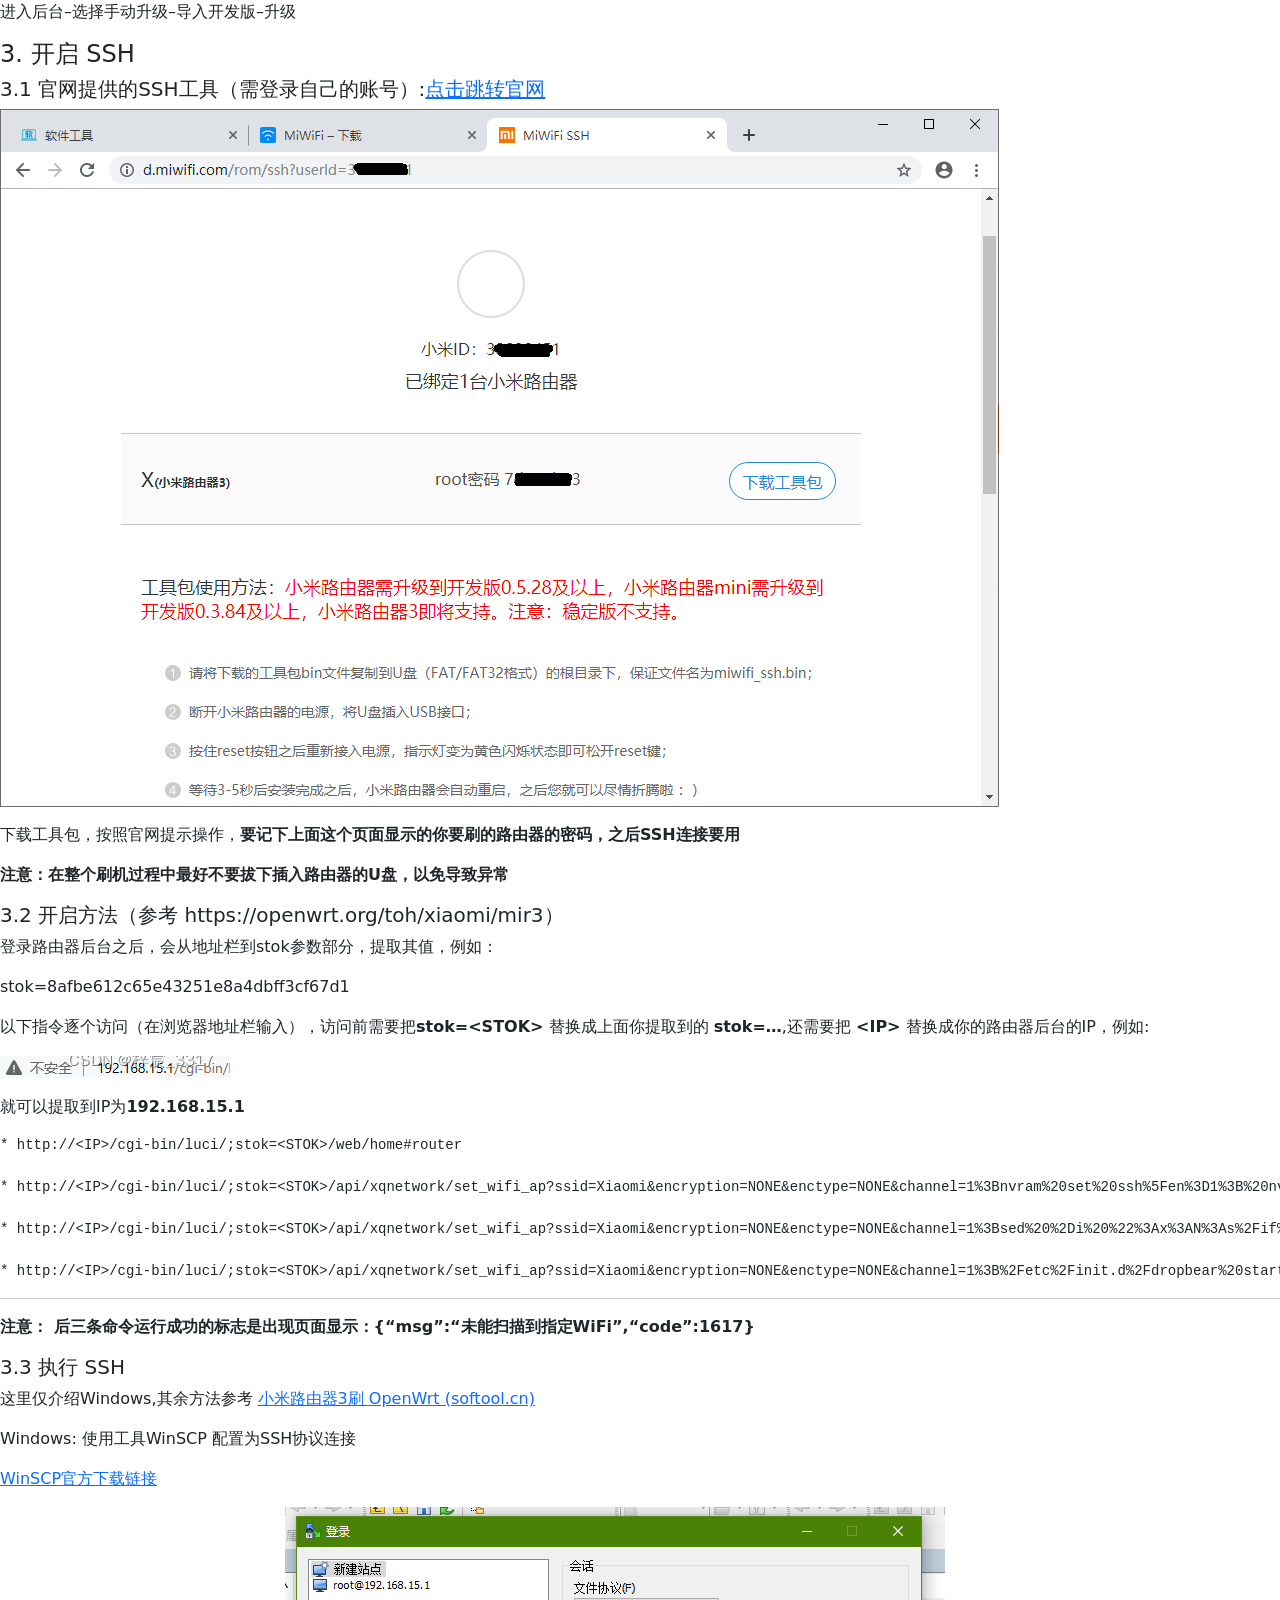
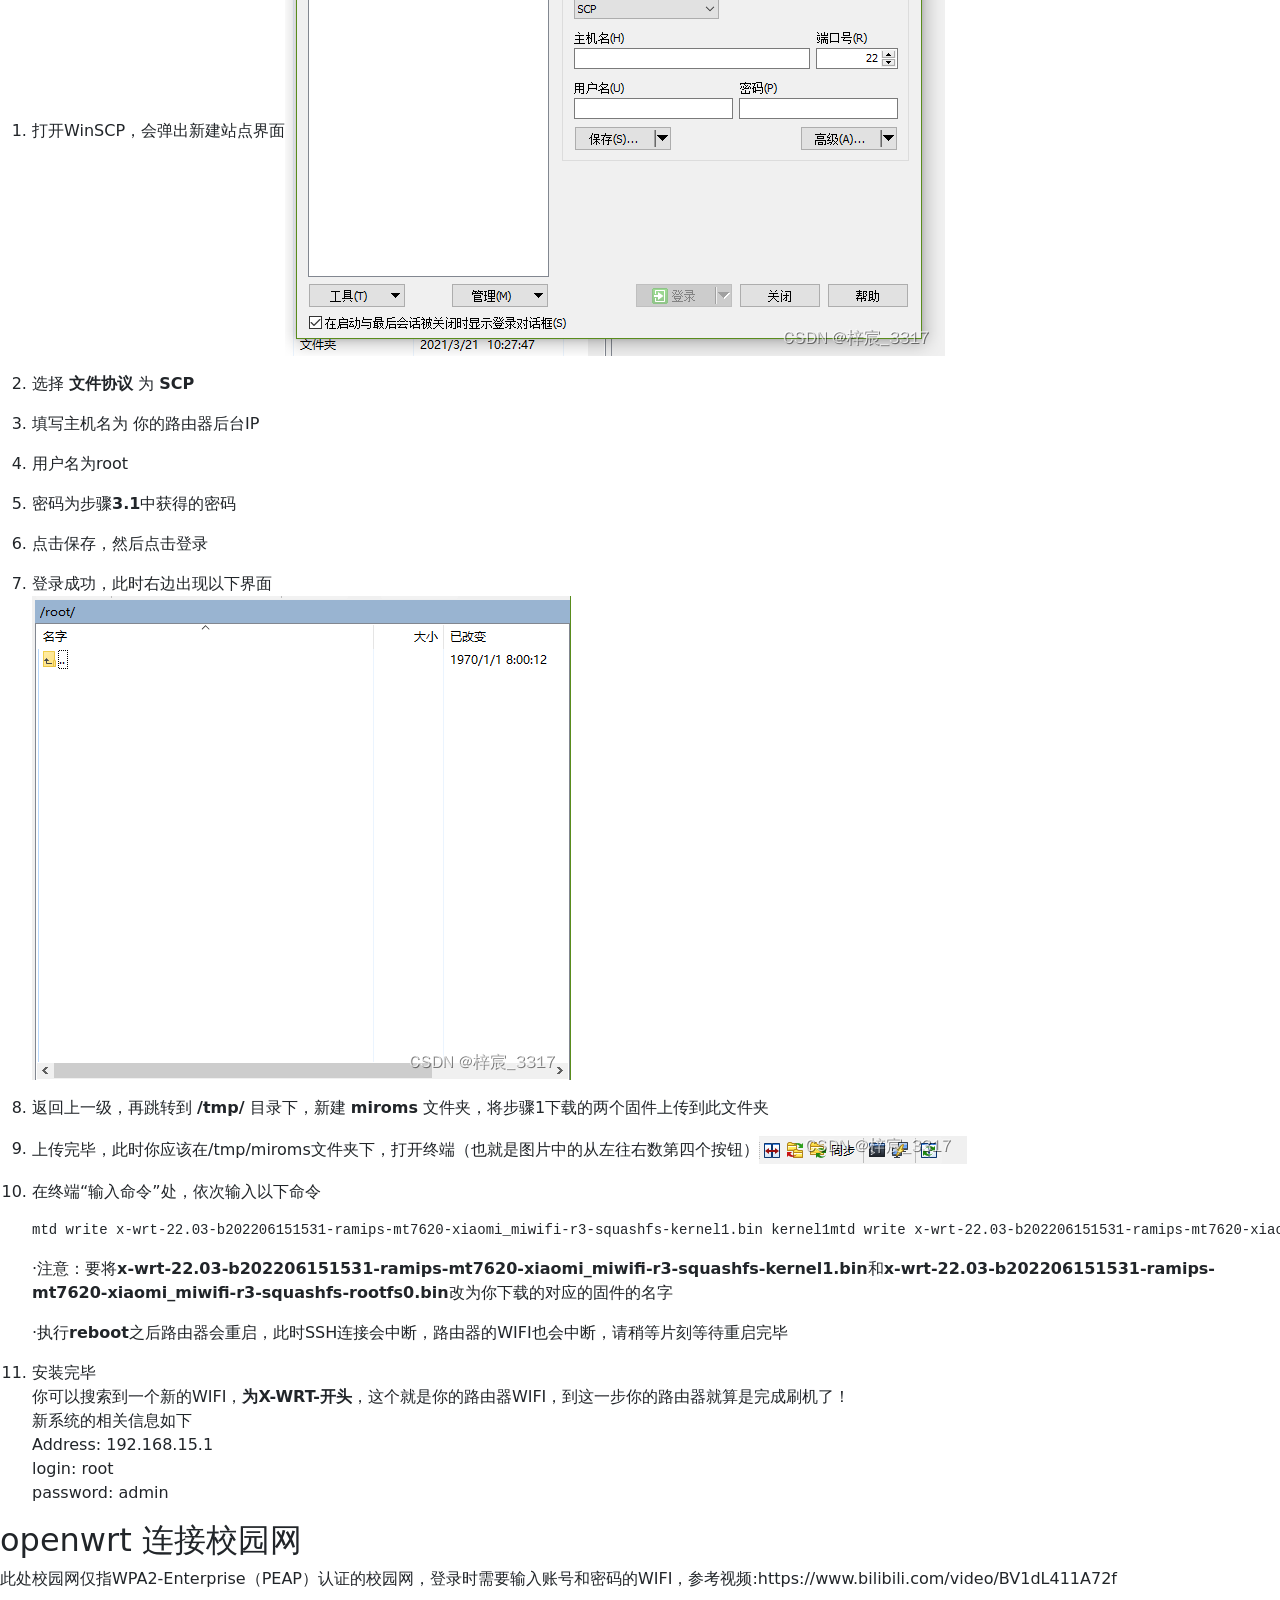
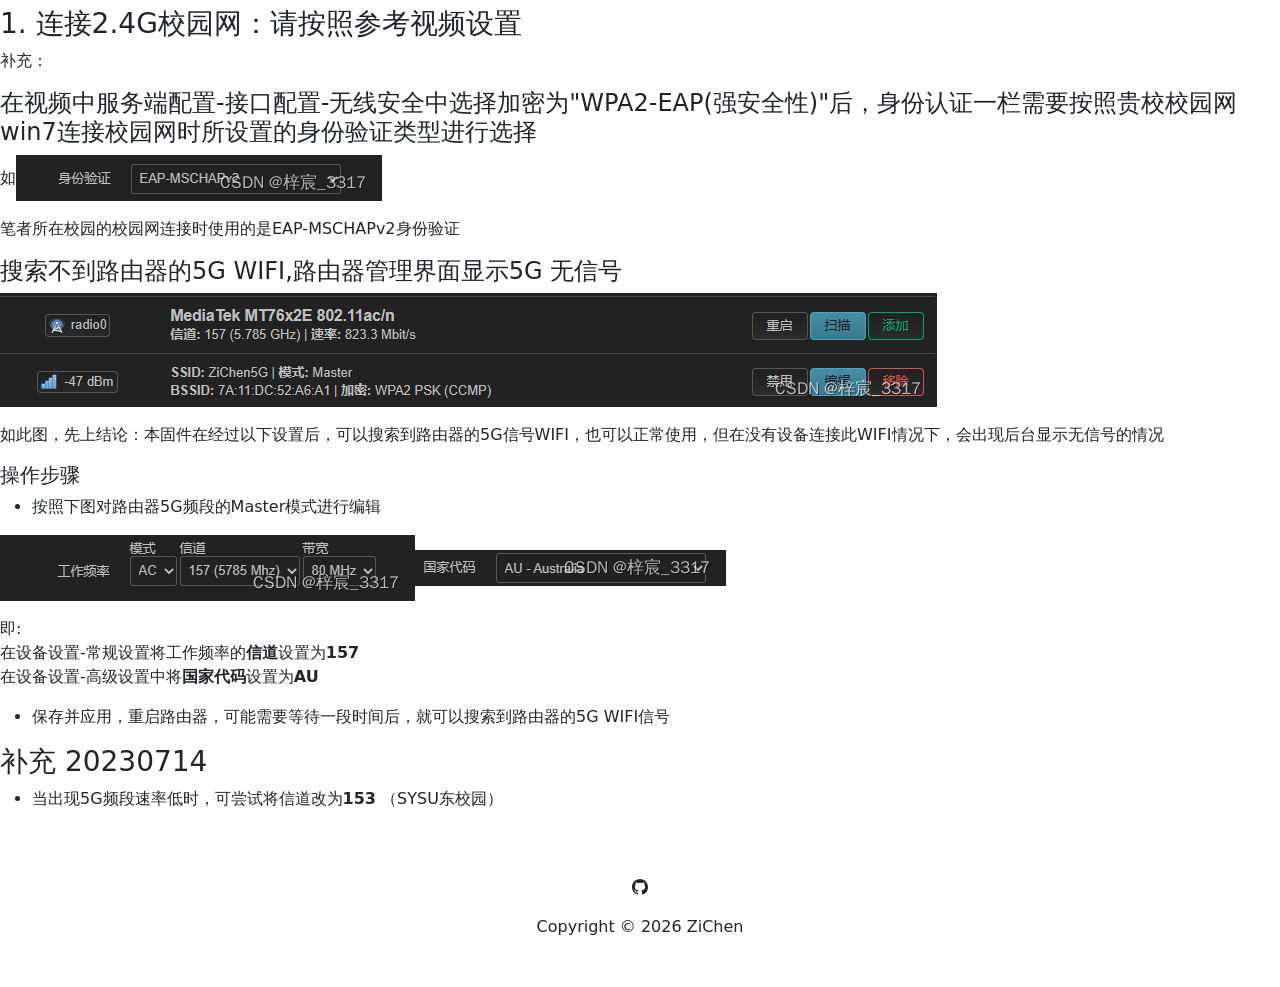
<file: Blog/MiOpenwrt230527.html>
<!DOCTYPE html>
<html data-bs-theme="auto" lang="zh">

<head>
    <meta charset="utf-8">
    <meta name="viewport" content="width=device-width, initial-scale=1.0, shrink-to-fit=no">
    <title>小米路由器3 刷openwrt固件并连接上校园网</title>
    <meta name="description" content="小米路由器3 刷openwrt固件并连接上校园网的教程">
    <script>
        (function() {

            // JavaScript snippet handling Dark/Light mode switching

            const getStoredTheme = () => localStorage.getItem('theme');
            const setStoredTheme = theme => localStorage.setItem('theme', theme);
            const forcedTheme = document.documentElement.getAttribute('data-bss-forced-theme');

            const getPreferredTheme = () => {

                if (forcedTheme) return forcedTheme;

                const storedTheme = getStoredTheme();
                if (storedTheme) {
                    return storedTheme;
                }

                const pageTheme = document.documentElement.getAttribute('data-bs-theme');

                if (pageTheme) {
                    return pageTheme;
                }

                return window.matchMedia('(prefers-color-scheme: dark)').matches ? 'dark' : 'light';
            }

            const setTheme = theme => {
                if (theme === 'auto' && window.matchMedia('(prefers-color-scheme: dark)').matches) {
                    document.documentElement.setAttribute('data-bs-theme', 'dark');
                } else {
                    document.documentElement.setAttribute('data-bs-theme', theme);
                }
            }

            setTheme(getPreferredTheme());

            const showActiveTheme = (theme, focus = false) => {
                const themeSwitchers = [].slice.call(document.querySelectorAll('.theme-switcher'));

                if (!themeSwitchers.length) return;

                document.querySelectorAll('[data-bs-theme-value]').forEach(element => {
                    element.classList.remove('active');
                    element.setAttribute('aria-pressed', 'false');
                });

                for (const themeSwitcher of themeSwitchers) {

                    const btnToActivate = themeSwitcher.querySelector('[data-bs-theme-value="' + theme + '"]');

                    if (btnToActivate) {
                        btnToActivate.classList.add('active');
                        btnToActivate.setAttribute('aria-pressed', 'true');
                    }
                }
            }

            window.matchMedia('(prefers-color-scheme: dark)').addEventListener('change', () => {
                const storedTheme = getStoredTheme();
                if (storedTheme !== 'light' && storedTheme !== 'dark') {
                    setTheme(getPreferredTheme());
                }
            });

            window.addEventListener('DOMContentLoaded', () => {
                showActiveTheme(getPreferredTheme());

                document.querySelectorAll('[data-bs-theme-value]')
                    .forEach(toggle => {
                        toggle.addEventListener('click', (e) => {
                            e.preventDefault();
                            const theme = toggle.getAttribute('data-bs-theme-value');
                            setStoredTheme(theme);
                            setTheme(theme);
                            showActiveTheme(theme);
                        })
                    })
            });
        })();
    </script>
    <link rel="stylesheet" href="../assets/bootstrap/css/bootstrap.min.css">
    <link rel="stylesheet" href="../assets/css/bss-overrides.css">
    <link rel="stylesheet" href="../assets/css/Navbar-With-Button-icons.css">
    <link rel="stylesheet" href="https://stackedit.io/style.css">
</head>

<body class="stackedit">
    <nav class="navbar navbar-expand-md bg-body py-3">
        <div class="container"><a class="navbar-brand d-flex align-items-center" href="#"><span class="bs-icon-sm bs-icon-rounded bs-icon-primary d-flex justify-content-center align-items-center me-2 bs-icon"><svg xmlns="http://www.w3.org/2000/svg" width="1em" height="1em" fill="currentColor" viewBox="0 0 16 16" class="bi bi-tools">
                        <path d="M1 0 0 1l2.2 3.081a1 1 0 0 0 .815.419h.07a1 1 0 0 1 .708.293l2.675 2.675-2.617 2.654A3.003 3.003 0 0 0 0 13a3 3 0 1 0 5.878-.851l2.654-2.617.968.968-.305.914a1 1 0 0 0 .242 1.023l3.27 3.27a.997.997 0 0 0 1.414 0l1.586-1.586a.997.997 0 0 0 0-1.414l-3.27-3.27a1 1 0 0 0-1.023-.242L10.5 9.5l-.96-.96 2.68-2.643A3.005 3.005 0 0 0 16 3c0-.269-.035-.53-.102-.777l-2.14 2.141L12 4l-.364-1.757L13.777.102a3 3 0 0 0-3.675 3.68L7.462 6.46 4.793 3.793a1 1 0 0 1-.293-.707v-.071a1 1 0 0 0-.419-.814zm9.646 10.646a.5.5 0 0 1 .708 0l2.914 2.915a.5.5 0 0 1-.707.707l-2.915-2.914a.5.5 0 0 1 0-.708M3 11l.471.242.529.026.287.445.445.287.026.529L5 13l-.242.471-.026.529-.445.287-.287.445-.529.026L3 15l-.471-.242L2 14.732l-.287-.445L1.268 14l-.026-.529L1 13l.242-.471.026-.529.445-.287.287-.445.529-.026z"></path>
                    </svg></span><span>杂七杂八の工具箱</span></a><button data-bs-toggle="collapse" class="navbar-toggler" data-bs-target="#navcol-1"><span class="visually-hidden">Toggle navigation</span><span class="navbar-toggler-icon"></span></button>
            <div class="collapse navbar-collapse" id="navcol-1">
                <ul class="navbar-nav ms-auto">
                    <li class="nav-item"><a class="nav-link active text-bg-primary border rounded" href="../index.html">主页</a></li>
                    <li class="nav-item"><a class="nav-link text-bg-success border rounded" href="../Blog.html">博客</a></li>
                    <li class="nav-item"></li>
                </ul>
            </div>
        </div>
    </nav>
    <div class="stackedit__html">
        <h1>小米路由器3 刷openwrt固件并连接上校园网</h1>
        <div class="d-flex flex-wrap gap-2" data-bss-type="author-loop">
            <div class="author-zi-chen" data-bss-type="author-loop-item"><span>ZiChen</span></div>
        </div><time datetime="2023-05-27">2023年5月27日</time>
        <div class="d-flex flex-wrap gap-1 mb-3" data-bss-type="tag-loop"><span class="tag-technology" data-bss-type="tag-loop-item"><span class="badge bg-primary"><span>技术</span></span></span></div><blockquote>
<p>本篇参考:<br>
<a href="https://www.bilibili.com/video/BV1dL411A72f">https://www.bilibili.com/video/BV1dL411A72f</a><br>
<a href="https://blog.csdn.net/adingge/article/details/125362140">https://blog.csdn.net/adingge/article/details/125362140</a><br>
<a href="https://www.softool.cn/blog-95.html">小米路由器3刷 OpenWrt</a><br>
恩山论坛贴</p>
</blockquote>
        <h2><a id="3_openwrt_6"></a>小米路由器3 刷openwrt</h2><blockquote>
<p>本篇仅作为记录，实际设备不同可能导致流程不同</p>
</blockquote>
        <h3><a id="3OpenWRT_10"></a>下载小米路由器3的OpenWRT固件</h3>
        <p>固件下载地址(用的是<strong>LEDE/OpenWrt</strong>固件): https://downloads.x-wrt.com/rom/ 固件的<strong>23.04</strong>可能随版本更新有所变化</p>
        <p>我下载的2个固件为：<br><a href="https://downloads.x-wrt.com/rom/x-wrt-23.04-b202305152359-ramips-mt7620-xiaomi_miwifi-r3-squashfs-kernel1.bin">x-wrt-23.04-b202305152359-ramips-mt7620-xiaomi_miwifi-r3-squashfs-kernel1.bin</a></p>
        <p><a href="https://downloads.x-wrt.com/rom/x-wrt-23.04-b202305152359-ramips-mt7620-xiaomi_miwifi-r3-squashfs-rootfs0.bin">x-wrt-23.04-b202305152359-ramips-mt7620-xiaomi_miwifi-r3-squashfs-rootfs0.bin</a></p>
        <p><img src="../assets/img/Blog/MiOpenwrt230527/1.png" alt=""></p>
        <h3><a id="_22"></a>提升路由器权限</h3>
        <h4><a id="1__24"></a>1. 下载开发版</h4>
        <p><a href="http://miwifi.com/miwifi_download.html">http://miwifi.com/miwifi_download.html</a></p>
        <p><img src="../assets/img/Blog/MiOpenwrt230527/2.png" alt="img"></p>
        <p><a href="http://bigota.miwifi.com/xiaoqiang/rom/r3/miwifi_r3_firmware_e9f31_2.27.120.bin">小米路由器3 开发版下载</a></p>
        <h4><a id="2__32"></a>2. 安装开发版</h4>
        <p>进入后台–选择手动升级–导入开发版–升级</p>
        <h4><a id="3__SSH_36"></a>3. 开启 SSH</h4>
        <h5><a id="31_SSHhttpsdmiwificomromsshuserId_38"></a>3.1 官网提供的SSH工具（需登录自己的账号）:<a href="https://d.miwifi.com/rom/ssh?userId=">点击跳转官网</a></h5>
        <p><img src="../assets/img/Blog/MiOpenwrt230527/3.png" alt="img"></p>
        <p>下载工具包，按照官网提示操作，<strong>要记下上面这个页面显示的你要刷的路由器的密码，之后SSH连接要用</strong></p>
        <p><strong>注意：在整个刷机过程中最好不要拔下插入路由器的U盘，以免导致异常</strong></p>
        <h5><a id="32__httpsopenwrtorgtohxiaomimir3_46"></a>3.2 开启方法（参考 https://openwrt.org/toh/xiaomi/mir3）</h5>
        <p>登录路由器后台之后，会从地址栏到stok参数部分，提取其值，例如：</p><blockquote>
<p>stok=8afbe612c65e43251e8a4dbff3cf67d1</p>
</blockquote>
        <p>以下指令逐个访问（在浏览器地址栏输入），访问前需要把<strong>stok=&lt;STOK&gt;</strong> 替换成上面你提取到的 <strong>stok=…</strong>,还需要把 <strong>&lt;IP&gt;</strong> 替换成你的路由器后台的IP，例如:</p>
        <p><img src="../assets/img/Blog/MiOpenwrt230527/4.png" alt="请添加图片描述"></p>
        <p>就可以提取到IP为<strong>192.168.15.1</strong></p><pre><code>* http://&lt;IP&gt;/cgi-bin/luci/;stok=&lt;STOK&gt;/web/home#router

* http://&lt;IP&gt;/cgi-bin/luci/;stok=&lt;STOK&gt;/api/xqnetwork/set_wifi_ap?ssid=Xiaomi&amp;encryption=NONE&amp;enctype=NONE&amp;channel=1%3Bnvram%20set%20ssh%5Fen%3D1%3B%20nvram%20commit

* http://&lt;IP&gt;/cgi-bin/luci/;stok=&lt;STOK&gt;/api/xqnetwork/set_wifi_ap?ssid=Xiaomi&amp;encryption=NONE&amp;enctype=NONE&amp;channel=1%3Bsed%20%2Di%20%22%3Ax%3AN%3As%2Fif%20%5C%5B%2E%2A%5C%3B%20then%5Cn%2E%2Areturn%200%5Cn%2E%2Afi%2F%23tb%2F%3Bb%20x%22%20%2Fetc%2Finit.d%2Fdropbear

* http://&lt;IP&gt;/cgi-bin/luci/;stok=&lt;STOK&gt;/api/xqnetwork/set_wifi_ap?ssid=Xiaomi&amp;encryption=NONE&amp;enctype=NONE&amp;channel=1%3B%2Fetc%2Finit.d%2Fdropbear%20start
</code></pre>
        <hr>
        <p><strong>注意： 后三条命令运行成功的标志是出现页面显示：{“msg”:“未能扫描到指定WiFi”,“code”:1617}</strong></p>
        <h5><a id="33__SSH_73"></a>3.3 执行 SSH</h5><blockquote>
<p>这里仅介绍Windows,其余方法参考 <a href="https://www.softool.cn/blog-95.html">小米路由器3刷 OpenWrt (softool.cn)</a></p>
</blockquote>
        <p>Windows: 使用工具WinSCP 配置为SSH协议连接</p>
        <p><a href="https://winscp.net/eng/download.php">WinSCP官方下载链接</a></p>
        <ol>
            <li><p>打开WinSCP，会弹出新建站点界面<img src="../assets/img/Blog/MiOpenwrt230527/5.png" alt="请添加图片描述"></p></li>
            <li><p>选择 <strong>文件协议</strong> 为 <strong>SCP</strong></p></li>
            <li><p>填写主机名为 你的路由器后台IP</p></li>
            <li><p>用户名为root</p></li>
            <li><p>密码为步骤<strong>3.1</strong>中获得的密码</p></li>
            <li><p>点击保存，然后点击登录</p></li>
            <li><p>登录成功，此时右边出现以下界面<br><img src="../assets/img/Blog/MiOpenwrt230527/6.png" alt="请添加图片描述"></p></li>
            <li><p>返回上一级，再跳转到 <strong>/tmp/</strong> 目录下，新建 <strong>miroms</strong> 文件夹，将步骤1下载的两个固件上传到此文件夹</p></li>
            <li><p>上传完毕，此时你应该在/tmp/miroms文件夹下，打开终端（也就是图片中的从左往右数第四个按钮）<img src="../assets/img/Blog/MiOpenwrt230527/7.png" alt="请添加图片描述"></p></li>
            <li><p>在终端“输入命令”处，依次输入以下命令</p><pre><code>mtd write x-wrt-22.03-b202206151531-ramips-mt7620-xiaomi_miwifi-r3-squashfs-kernel1.bin kernel1mtd write x-wrt-22.03-b202206151531-ramips-mt7620-xiaomi_miwifi-r3-squashfs-rootfs0.bin rootfs0reboot</code></pre><p>·注意：要将<strong>x-wrt-22.03-b202206151531-ramips-mt7620-xiaomi_miwifi-r3-squashfs-kernel1.bin</strong>和<strong>x-wrt-22.03-b202206151531-ramips-mt7620-xiaomi_miwifi-r3-squashfs-rootfs0.bin</strong>改为你下载的对应的固件的名字</p><p>·执行<strong>reboot</strong>之后路由器会重启，此时SSH连接会中断，路由器的WIFI也会中断，请稍等片刻等待重启完毕</p></li>
            <li><p>安装完毕<br>你可以搜索到一个新的WIFI，<strong>为X-WRT-开头</strong>，这个就是你的路由器WIFI，到这一步你的路由器就算是完成刷机了！<br>新系统的相关信息如下<br>Address: 192.168.15.1<br>login: root<br>password: admin</p></li>
        </ol>
        <h2><a id="openwrt__120"></a>openwrt 连接校园网</h2><blockquote>
<p>此处校园网仅指WPA2-Enterprise（PEAP）认证的校园网，登录时需要输入账号和密码的WIFI，参考视频:https://www.bilibili.com/video/BV1dL411A72f</p>
</blockquote>
        <h3><a id="1_24G_124"></a>1. 连接2.4G校园网：请按照参考视频设置</h3>
        <p>补充：</p>
        <h4><a id="WPA2EAPwin7_128"></a>在视频中服务端配置-接口配置-无线安全中选择加密为"WPA2-EAP(强安全性)"后，身份认证一栏需要按照贵校校园网win7连接校园网时所设置的身份验证类型进行选择</h4>
        <p>如<img src="../assets/img/Blog/MiOpenwrt230527/8.png" alt="请添加图片描述"></p>
        <p>笔者所在校园的校园网连接时使用的是EAP-MSCHAPv2身份验证</p>
        <h4><a id="5G_WIFI5G__134"></a>搜索不到路由器的5G WIFI,路由器管理界面显示5G 无信号</h4>
        <p><img src="../assets/img/Blog/MiOpenwrt230527/9.png" alt="请添加图片描述"></p>
        <p>如此图，先上结论：本固件在经过以下设置后，可以搜索到路由器的5G信号WIFI，也可以正常使用，但在没有设备连接此WIFI情况下，会出现后台显示无信号的情况</p>
        <h5><a id="_141"></a>操作步骤</h5>
        <ul>
            <li>按照下图对路由器5G频段的Master模式进行编辑</li>
        </ul>
        <p><img src="../assets/img/Blog/MiOpenwrt230527/10.png" alt="请添加图片描述"><img src="../assets/img/Blog/MiOpenwrt230527/11.png" alt="请添加图片描述"></p>
        <p>即:<br>在设备设置-常规设置将工作频率的<strong>信道</strong>设置为<strong>157</strong><br>在设备设置-高级设置中将<strong>国家代码</strong>设置为<strong>AU</strong></p>
        <ul>
            <li>保存并应用，重启路由器，可能需要等待一段时间后，就可以搜索到路由器的5G WIFI信号</li>
        </ul>
        <h3><a id="_20230714_152"></a>补充 20230714</h3>
        <ul>
            <li>当出现5G频段速率低时，可尝试将信道改为<strong>153</strong> （SYSU东校园）</li>
        </ul>
    </div>
    <footer class="text-center bg-body" data-bs-theme="light">
        <div class="container py-4 py-lg-5">
            <ul class="list-inline">
                <li class="list-inline-item me-4"><a href="#"></a></li>
                <li class="list-inline-item me-4"><a href="https://github.com/Zichen3317"><svg xmlns="http://www.w3.org/2000/svg" width="1em" height="1em" fill="currentColor" viewBox="0 0 16 16" class="bi bi-github text-body">
                            <path d="M8 0C3.58 0 0 3.58 0 8c0 3.54 2.29 6.53 5.47 7.59.4.07.55-.17.55-.38 0-.19-.01-.82-.01-1.49-2.01.37-2.53-.49-2.69-.94-.09-.23-.48-.94-.82-1.13-.28-.15-.68-.52-.01-.53.63-.01 1.08.58 1.23.82.72 1.21 1.87.87 2.33.66.07-.52.28-.87.51-1.07-1.78-.2-3.64-.89-3.64-3.95 0-.87.31-1.59.82-2.15-.08-.2-.36-1.02.08-2.12 0 0 .67-.21 2.2.82.64-.18 1.32-.27 2-.27.68 0 1.36.09 2 .27 1.53-1.04 2.2-.82 2.2-.82.44 1.1.16 1.92.08 2.12.51.56.82 1.27.82 2.15 0 3.07-1.87 3.75-3.65 3.95.29.25.54.73.54 1.48 0 1.07-.01 1.93-.01 2.2 0 .21.15.46.55.38A8.012 8.012 0 0 0 16 8c0-4.42-3.58-8-8-8"></path>
                        </svg></a></li>
                <li class="list-inline-item"><a href="#"></a></li>
            </ul>
            <p class="text-body mb-0">Copyright © 2026 ZiChen</p>
        </div>
    </footer>
    <script>
        (function() {
            let collections = document.querySelectorAll('[data-bss-type="blog-loop"]');
            let tagNavs = document.querySelectorAll('[data-bss-type="tag-nav"]');
            let tagLoops = document.querySelectorAll('[data-bss-type="tag-loop"]');
            let authorLoops = document.querySelectorAll('[data-bss-type="author-loop"]');
            let authorNavs = document.querySelectorAll('[data-bss-type="author-nav"]');

            window.addEventListener("popstate", (e) => {
                for (let collection of collections) {
                    updateCollection(collection);
                }

                for (let tagNav of tagNavs) {
                    updateTagNav(tagNav);
                }

                for (let authorNav of authorNavs) {
                    updateAuthorNav(authorNav);
                }
            });

            for (let collection of collections) {

                updateCollection(collection);

                if (!canPaginateCollection(collection)) continue;

                let pagination = collection.querySelector('[data-bss-type="blog-loop-pagination"]');

                pagination.addEventListener('click', function(e) {
                    let paginationItem = e.target.closest('.page-item');
                    if (!paginationItem) return;

                    e.preventDefault();

                    if (paginationItem.classList.contains('disabled') || paginationItem.classList.contains('active')) return;

                    let collection = paginationItem.closest('[data-bss-type="blog-loop"]');
                    if (!collection) return;

                    let page = parseInt(paginationItem.dataset.page);
                    if (!page) return;

                    let pageParam = getPageParameter(collection);

                    if (pageParam) {
                        const url = new URL(window.location);
                        url.searchParams.set(pageParam, page);
                        history.pushState({
                            [pageParam]: page
                        }, document.title, url);

                        for (let c of collections) {
                            let param = getPageParameter(c);
                            if (param !== pageParam) continue;
                            updateCollection(c);
                        }
                    } else {
                        updateCollection(collection, page);
                    }
                });
            }

            for (let tagNav of tagNavs) {
                updateTagNav(tagNav);
                tagNav.addEventListener('click', onTagClick);
            }

            for (let tagLoop of tagLoops) {
                tagLoop.addEventListener('click', onTagClick);
            }

            for (let authorLoop of authorLoops) {
                authorLoop.addEventListener('click', onAuthorClick);
            }

            for (let authorNav of authorNavs) {
                updateAuthorNav(authorNav);
            }

            function onTagClick(e) {
                onBlogFilterClick(e);

                for (let nav of tagNavs) {
                    updateTagNav(nav);
                }
            }

            function onAuthorClick(e) {
                onBlogFilterClick(e);

                for (let authorNav of authorNavs) {
                    updateAuthorNav(authorNav);
                }
            }

            function onBlogFilterClick(e) {
                const item = e.target.closest('[data-bss-filter="blog"]');
                if (!item || !item.dataset.hasOwnProperty('bssHref') || !item.dataset.hasOwnProperty('bssFilterParam')) return;

                const stateNode = item.dataset.hasOwnProperty('bssStateNode') ? item : item.querySelector('[data-bss-state-node]');

                if (stateNode && (stateNode.classList.contains('disabled') || stateNode.classList.contains('active'))) {
                    e.preventDefault();
                    return;
                }

                const link = item.dataset.bssHref;
                if (!linksToCurrentPage(link)) return;

                e.preventDefault();

                const url = new URL(window.location);
                const filterParam = item.dataset.bssFilterParam;
                const filterValue = item.dataset.bssFilterValue || '';

                const collectionsToUpdate = [];
                const newQueryParams = {
                    [filterParam]: filterValue
                };

                for (let c of collections) {
                    if (!canFilterCollection(c)) continue;
                    collectionsToUpdate.push(c);

                    let pageParam = getPageParameter(c);
                    let page = url.searchParams.get(pageParam);
                    if (page === null || page == 1) continue;

                    newQueryParams[pageParam] = 1;
                }

                for (let param in newQueryParams) {
                    if (newQueryParams[param]) {
                        url.searchParams.set(param, newQueryParams[param]);
                    } else {
                        url.searchParams.delete(param);
                    }
                }

                history.pushState(newQueryParams, document.title, url);

                for (let c of collectionsToUpdate) {
                    updateCollection(c);
                }
            }

            function getCollectionFilters(collection) {
                let filters = [];

                try {
                    const parsed = JSON.parse(collection.dataset.bssFilters);

                    if (Array.isArray(parsed)) {
                        filters = parsed;
                    }
                } catch (e) {}

                return filters;
            }

            function getCollectionEmptyFilterAction(collection, filter = '') {
                let emptyFilterActions = [];

                try {
                    const parsed = JSON.parse(collection.dataset.bssEmptyFilterActions);

                    if (Array.isArray(parsed)) {
                        emptyFilterActions = parsed;
                    }
                } catch (e) {}

                const action = emptyFilterActions.find(action => action.filter === filter);

                return action ? action.value : '';
            }

            function canFilterCollection(collection) {
                return !!getCollectionFilters(collection).length;
            }

            function canFilterCollectionByTag(collection) {
                return getCollectionFilters(collection).includes('tag');
            }

            function canFilterCollectionByAuthor(collection) {
                return getCollectionFilters(collection).includes('author');
            }

            function shouldShowAllItemsForEmptyFilter(collection, filter = '') {
                return getCollectionEmptyFilterAction(collection, filter) === 'show-all';
            }

            function canPaginateCollection(collection) {
                return !!getCollectionPagination(collection);
            }

            function getCollectionPagination(collection) {
                return collection.querySelector('[data-bss-type="blog-loop-pagination"]');
            }

            function getPageParameter(collection) {
                return collection.dataset.bssPageParam;
            }

            function linksToCurrentPage(path = '') {
                let currentURL, url;

                try {
                    currentURL = new URL(window.location);
                    url = new URL(path, window.location.href);
                } catch (e) {
                    console.error(e);
                }

                return currentURL.origin === url.origin && currentURL.pathname === url.pathname;
            }

            function updateCollection(collection, page, activeTag = '', activeAuthor = '') {

                const url = new URL(window.location.href);

                if (canPaginateCollection(collection)) {
                    if (!page) {
                        let pageParam = getPageParameter(collection);
                        page = (pageParam ? url.searchParams.get(pageParam) : 1) || 1;
                    }
                }

                if (canFilterCollectionByTag(collection) && !activeTag) {
                    let tagParam = 'tag';
                    activeTag = url.searchParams.get(tagParam) || '';
                }

                if (canFilterCollectionByAuthor(collection) && !activeAuthor) {
                    let authorParam = 'author';
                    activeAuthor = url.searchParams.get(authorParam) || '';
                }

                renderCollectionPage(collection, page, activeTag, activeAuthor);
            }

            function renderCollectionPage(collection, page = 1, activeTag = '', activeAuthor = '') {

                page = Math.max(parseInt(page, 10), 1);

                collection.style.removeProperty('display');

                let loopBase = collection.querySelector('[data-bss-type="blog-loop-base"]');
                loopBase && loopBase.style.removeProperty('display');

                let emptyState = collection.querySelector('[data-bss-type="empty-state"]');
                emptyState && emptyState.style.setProperty('display', 'none', 'important');

                let listItems = [].slice.call(collection.querySelectorAll('[data-bss-type="blog-loop-item"]'));
                listItems.forEach(item => item.style.setProperty('display', 'none', 'important'));

                if (canFilterCollectionByTag(collection)) {
                    listItems = listItems.filter(item => activeTag ? item.classList.contains('post-tag-' + activeTag) : shouldShowAllItemsForEmptyFilter(collection, 'tag'));
                }

                if (canFilterCollectionByAuthor(collection)) {
                    listItems = listItems.filter(item => activeAuthor ? item.classList.contains('post-author-' + activeAuthor) : shouldShowAllItemsForEmptyFilter(collection, 'author'));
                }

                let perPage = collection.dataset.bssPerpage || listItems.length;
                let visibleListItems = listItems.slice((page - 1) * perPage, page * perPage);
                visibleListItems.forEach(item => item.style.removeProperty('display'));

                let isEmpty = !visibleListItems.length;

                if (isEmpty) {
                    loopBase && loopBase.style.setProperty('display', 'none', 'important');
                    emptyState && emptyState.style.removeProperty('display');
                }

                let itemCount = listItems.length;
                let pageCount = Math.max(Math.ceil(itemCount / perPage), 1);

                updateCollectionPagination(collection, page, pageCount, isEmpty);

                if (collection.dataset.bssScrollOnChange) {
                    scrollToCollectionTop(collection);
                }
            }

            function updateCollectionPagination(collection, page, pageCount, isEmpty) {
                let pagination = getCollectionPagination(collection);
                if (!pagination) return;

                let paginationItems = [].slice.call(pagination.querySelectorAll('.page-item'));

                if (pageCount === 1 || isEmpty) {
                    pagination.style.setProperty('display', 'none', 'important');
                } else {
                    pagination.style.removeProperty('display');
                }

                let previousBtnDisabled = page - 1 <= 0;
                let previousPage = previousBtnDisabled ? 1 : page - 1;

                let nextBtnDisabled = page + 1 > pageCount;
                let nextPage = nextBtnDisabled ? pageCount : page + 1;

                for (let i = 0; i < paginationItems.length; i++) {
                    let paginationItem = paginationItems[i];

                    paginationItem.classList.remove('active', 'disabled');

                    if (paginationItem.dataset.type === 'prev') {
                        paginationItem.dataset.page = previousPage;

                        if (previousBtnDisabled) {
                            paginationItem.classList.add('disabled');
                        }
                    } else if (paginationItem.dataset.type === 'next') {
                        paginationItem.dataset.page = nextPage;

                        if (nextBtnDisabled) {
                            paginationItem.classList.add('disabled');
                        }
                    } else {
                        if (paginationItem.dataset.page > pageCount) {
                            paginationItem.style.setProperty('display', 'none', 'important');
                        } else {
                            paginationItem.style.removeProperty('display');
                        }

                        if (paginationItem.dataset.page == page) {
                            paginationItem.classList.add('active');
                        }
                    }
                }
            }

            function scrollToCollectionTop(collection) {
                const rect = collection.getBoundingClientRect();
                const viewHeight = Math.max(document.documentElement.clientHeight, window.innerHeight);
                const threshold = 100;

                if (rect.top >= 0 && viewHeight - rect.top > threshold) return;

                setTimeout(() => {
                    collection.scrollIntoView({
                        behavior: "smooth",
                        block: "start",
                        inline: "start"
                    });
                }, 0);
            }

            function updateTagNav(tagNav) {
                const url = new URL(window.location.href);

                let tagParam = 'tag';
                let tag = url.searchParams.get(tagParam) || '';

                renderTagNav(tagNav, tag);
            }

            function renderTagNav(tagNav, activeTag = '') {
                if (!tagNav.dataset.bssSyncUrl) return;

                let navItems = [].slice.call(tagNav.querySelectorAll('[data-bss-type="tag-loop-item"]'));

                navItems.forEach(item => {
                    const activeClassNode = item.dataset.hasOwnProperty('bssStateNode') ? item : item.querySelector('[data-bss-state-node]');
                    if (!activeClassNode) return;

                    activeClassNode.classList.remove('active');

                    const link = item.dataset.bssHref;
                    if (!linksToCurrentPage(link) || activeClassNode.classList.contains('disabled')) return;

                    if (item.dataset.bssTag === activeTag) {
                        activeClassNode.classList.add('active');
                    }
                });
            }

            function updateAuthorNav(authorNav) {
                const url = new URL(window.location.href);

                let authorParam = 'author';
                let author = url.searchParams.get(authorParam) || '';

                renderAuthorNav(authorNav, author);
            }

            function renderAuthorNav(authorNav, activeAuthor = '') {
                if (!canFilterCollectionByAuthor(authorNav)) return;

                authorNav.style.removeProperty('display');

                let items = [].slice.call(authorNav.querySelectorAll('[data-bss-type="author-loop-item"]'));
                items.forEach(item => item.classList.contains('author-' + activeAuthor) ? item.style.removeProperty('display') : item.style.setProperty('display', 'none', 'important'));
            }
        })();
    </script>
    <script src="../assets/bootstrap/js/bootstrap.min.js"></script>
    <script src="../assets/js/bs-init.js"></script>
</body>

</html>
</file>
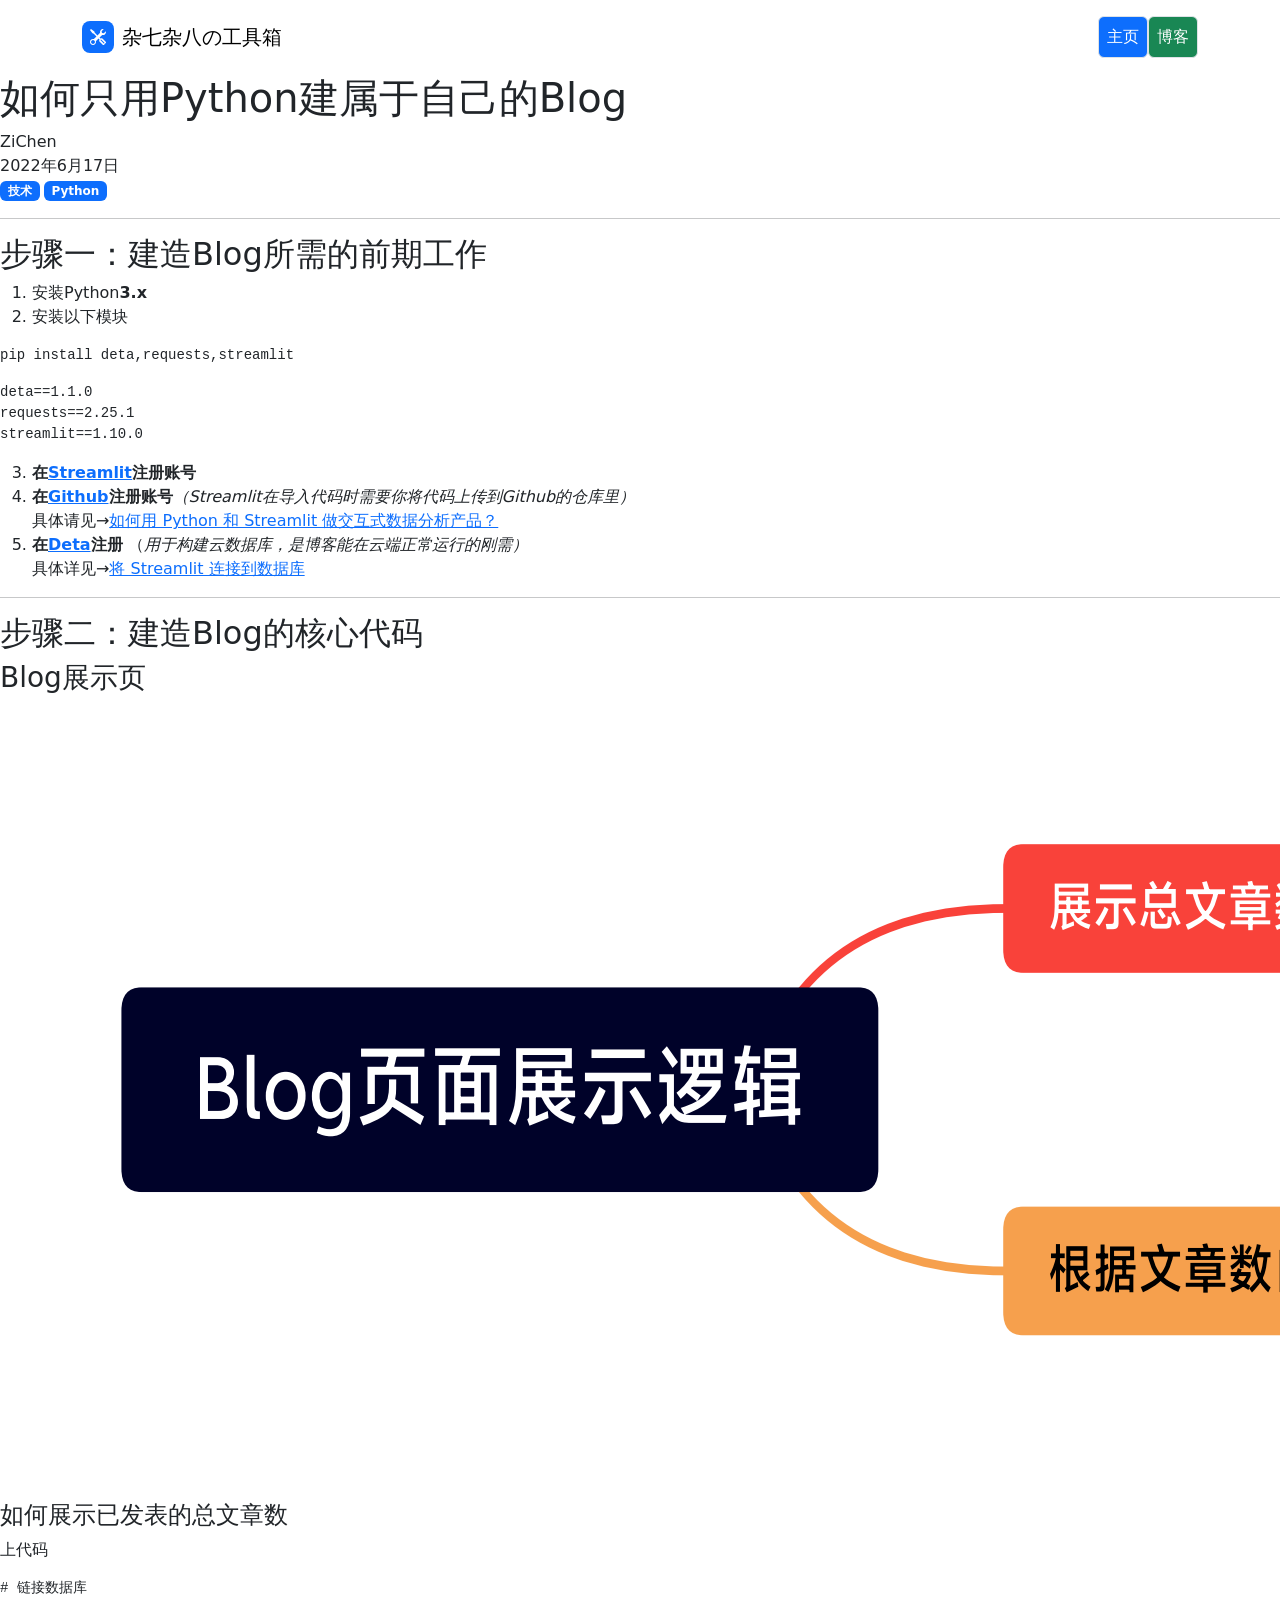
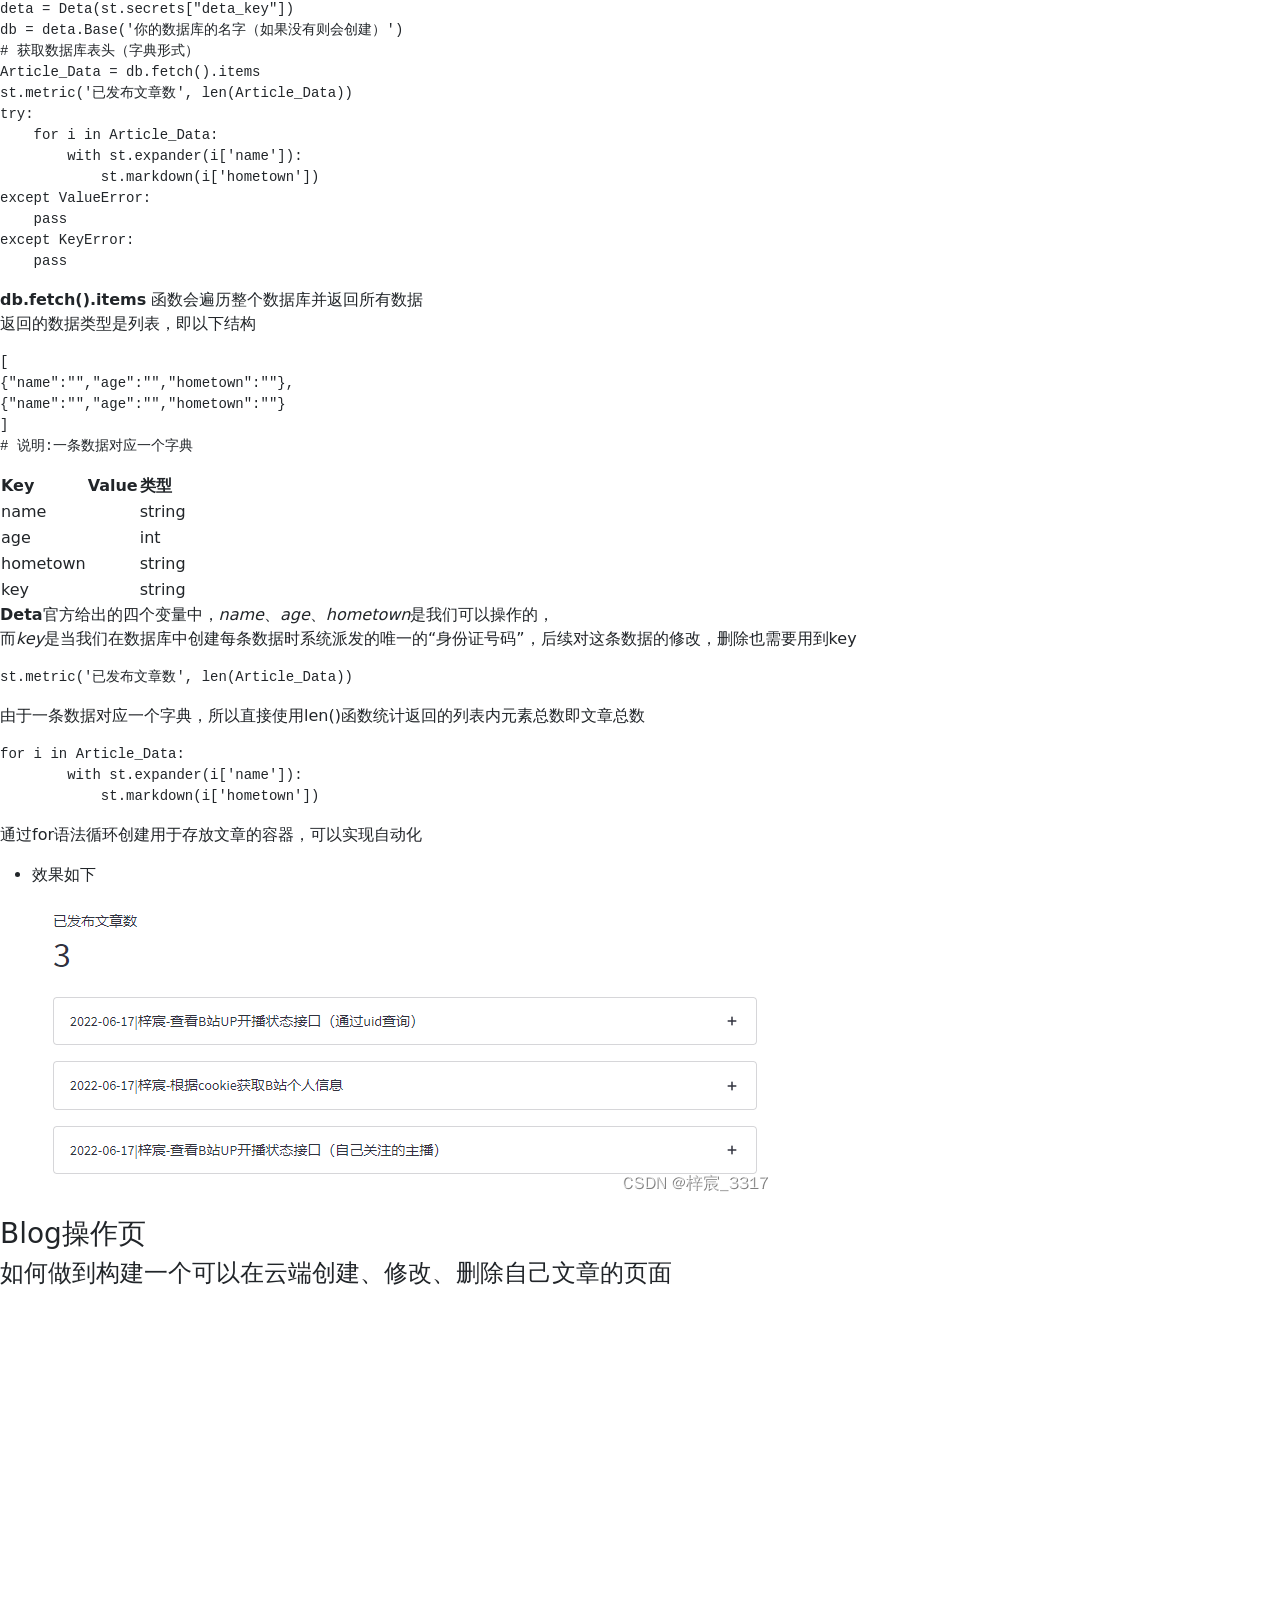
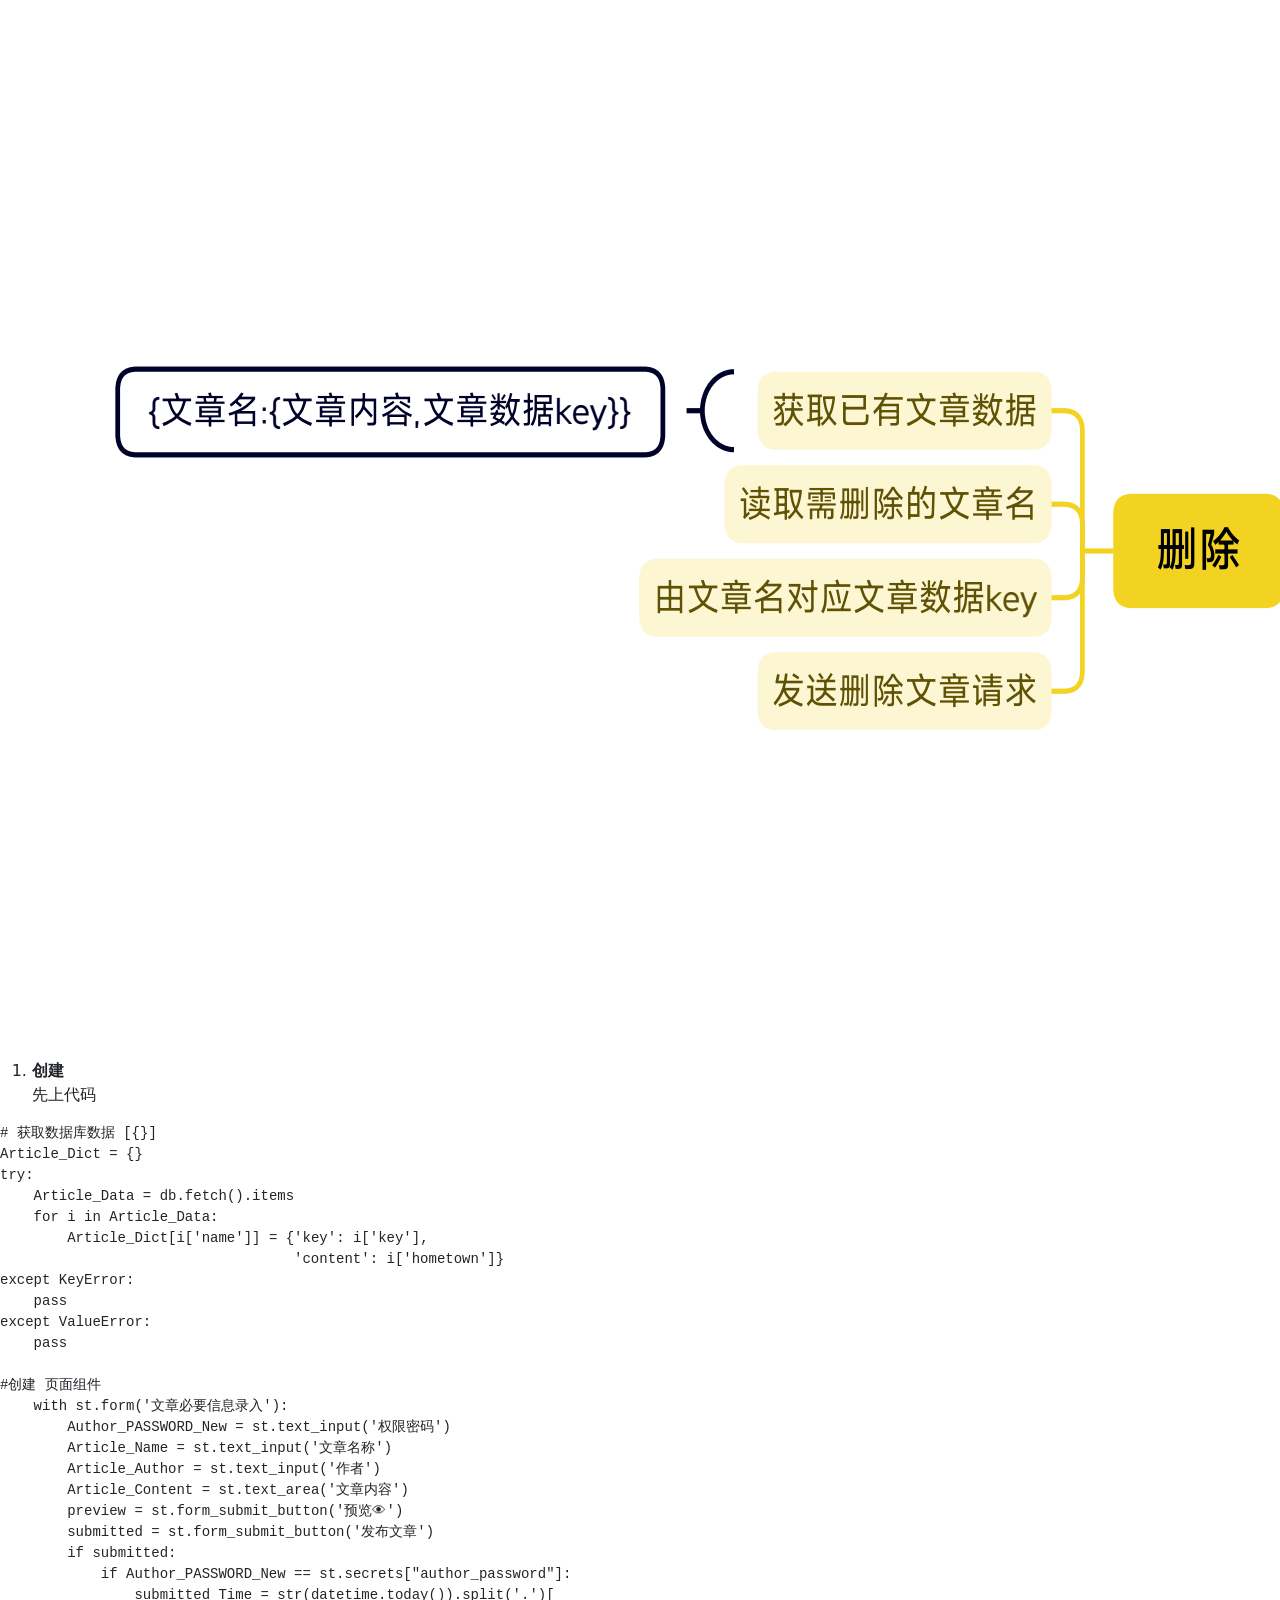
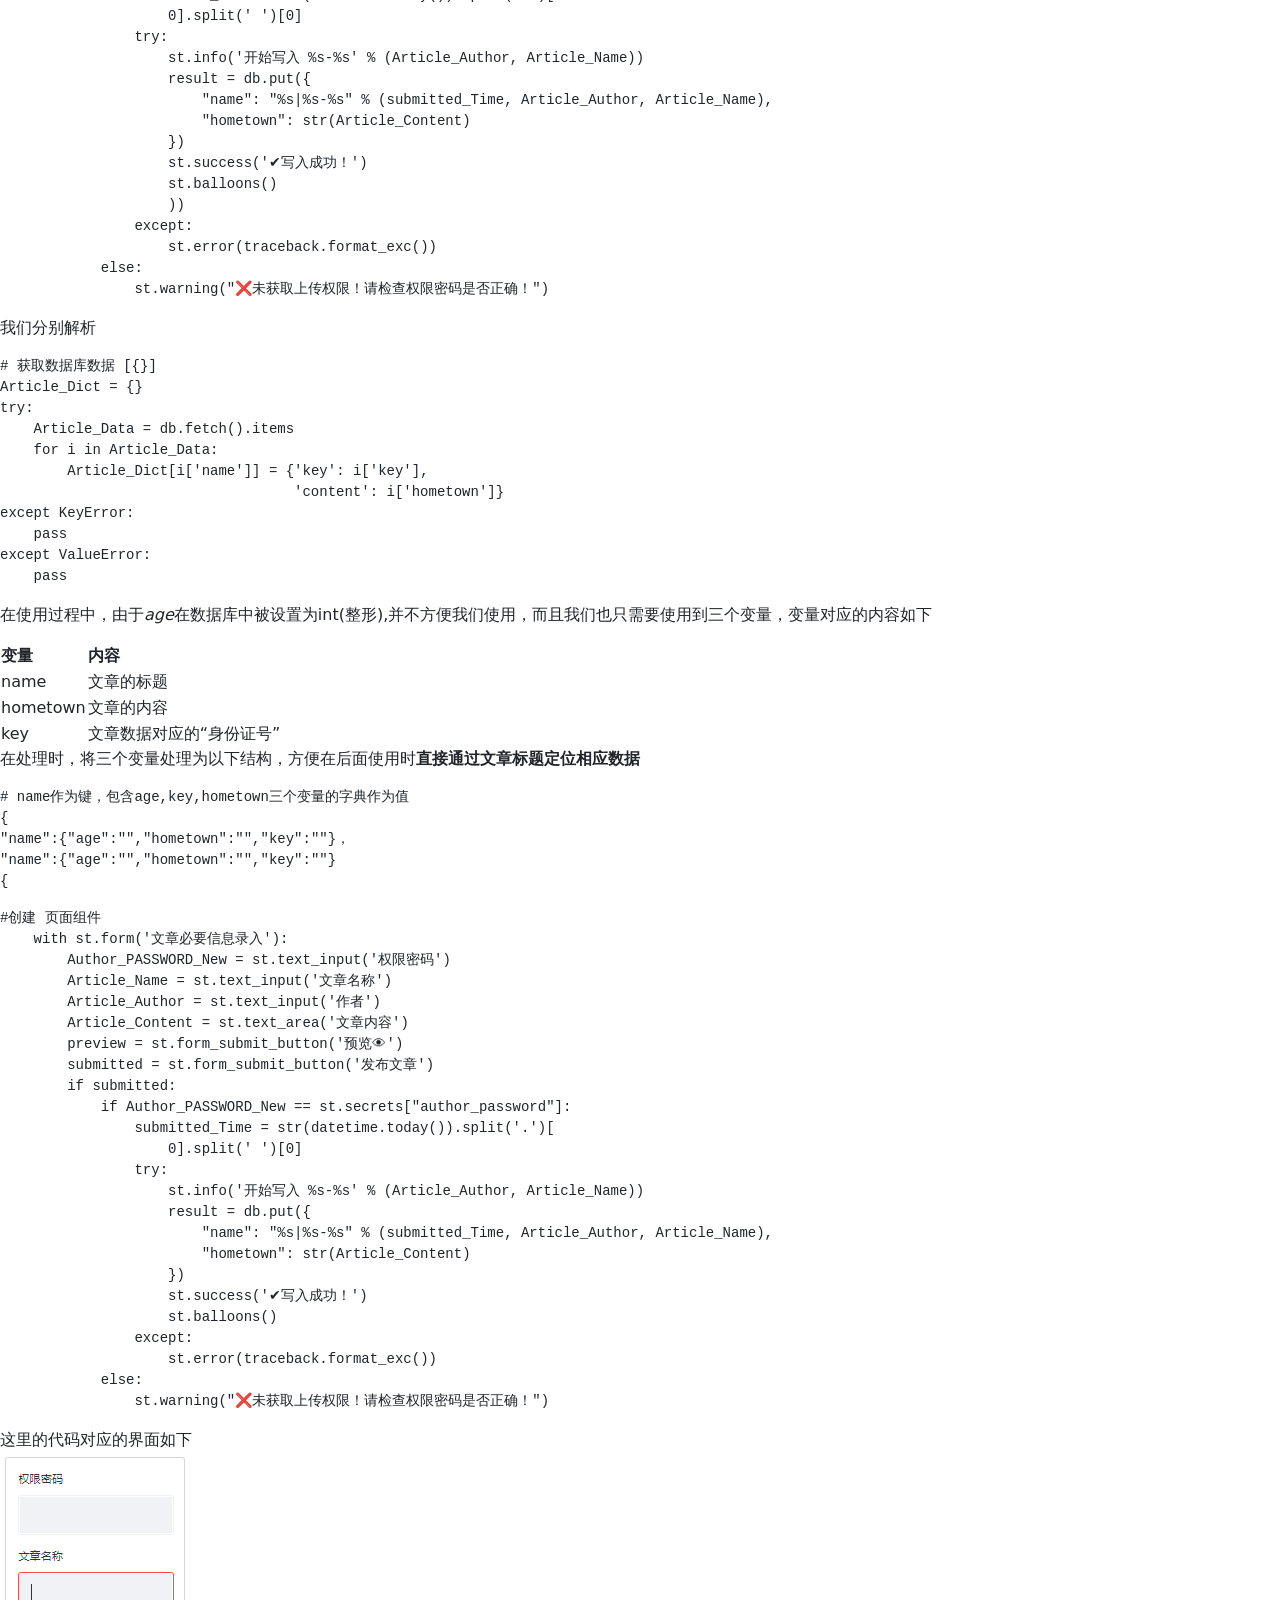
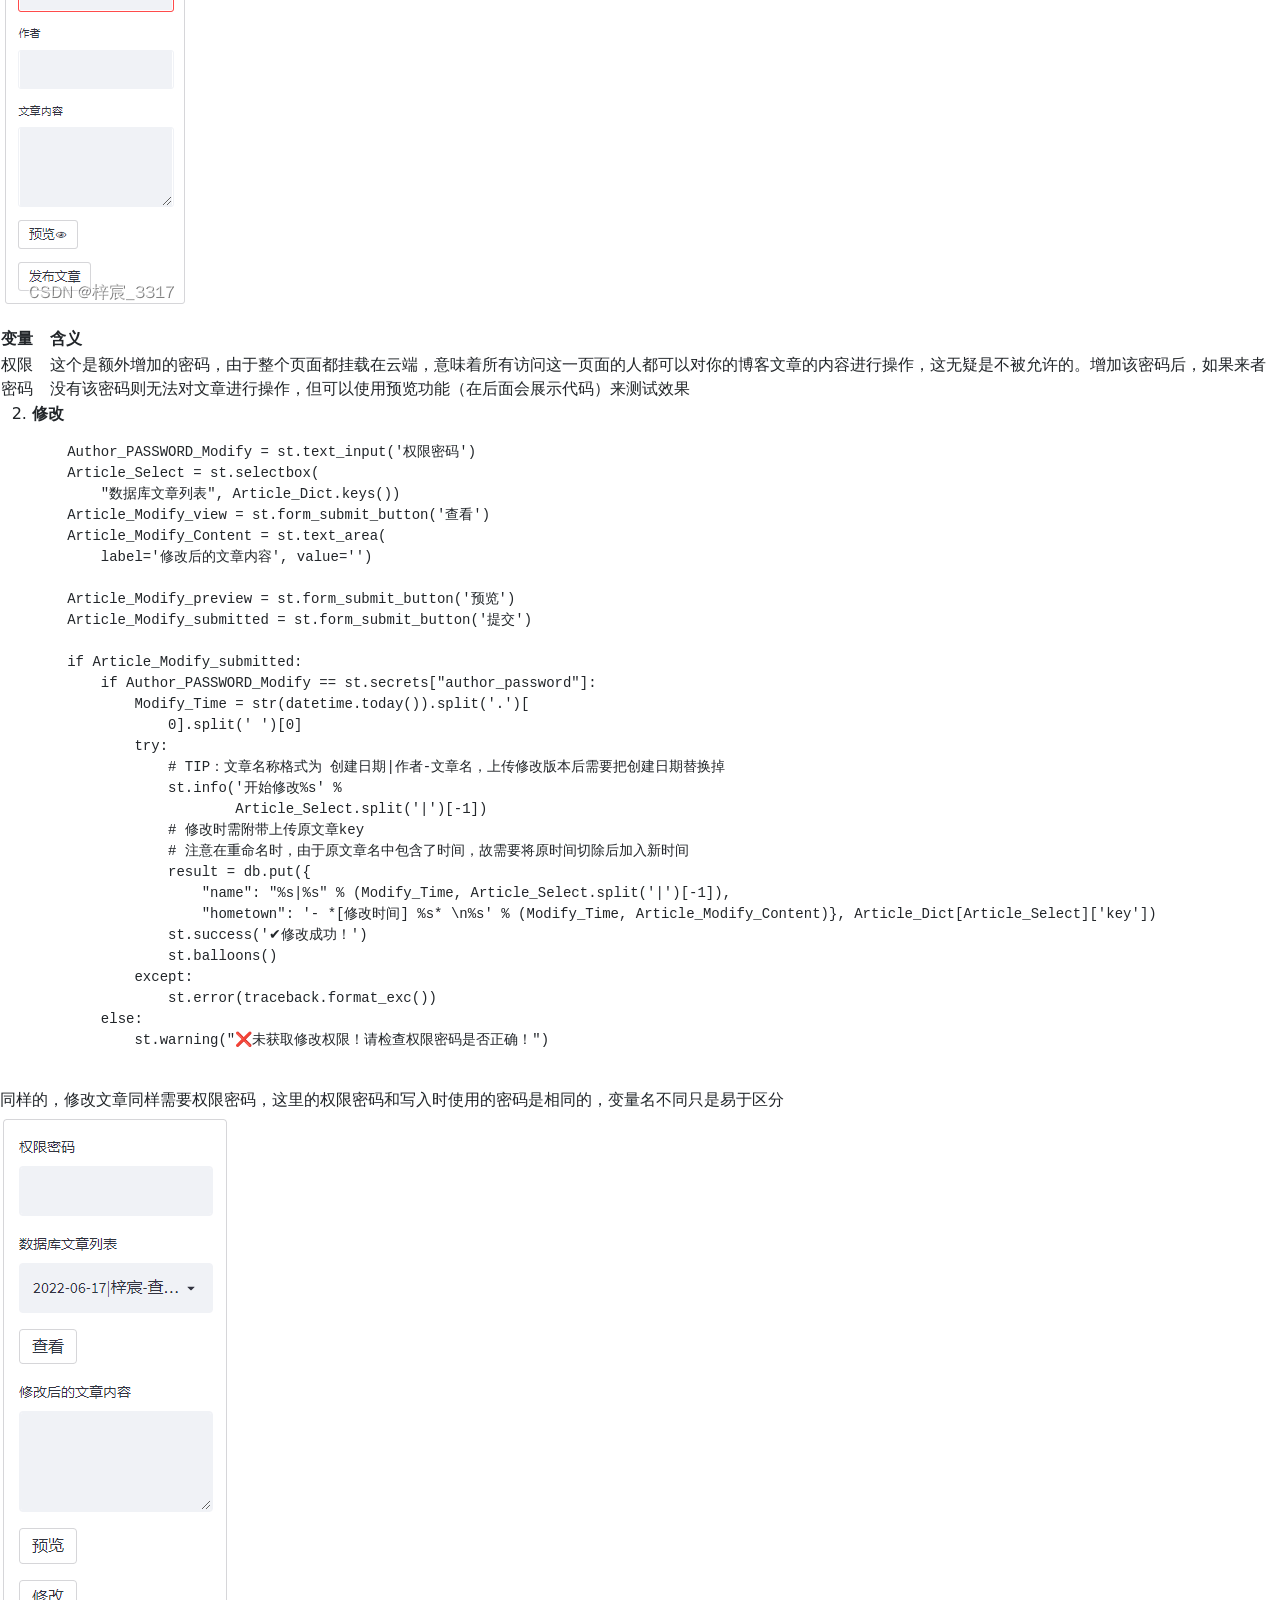
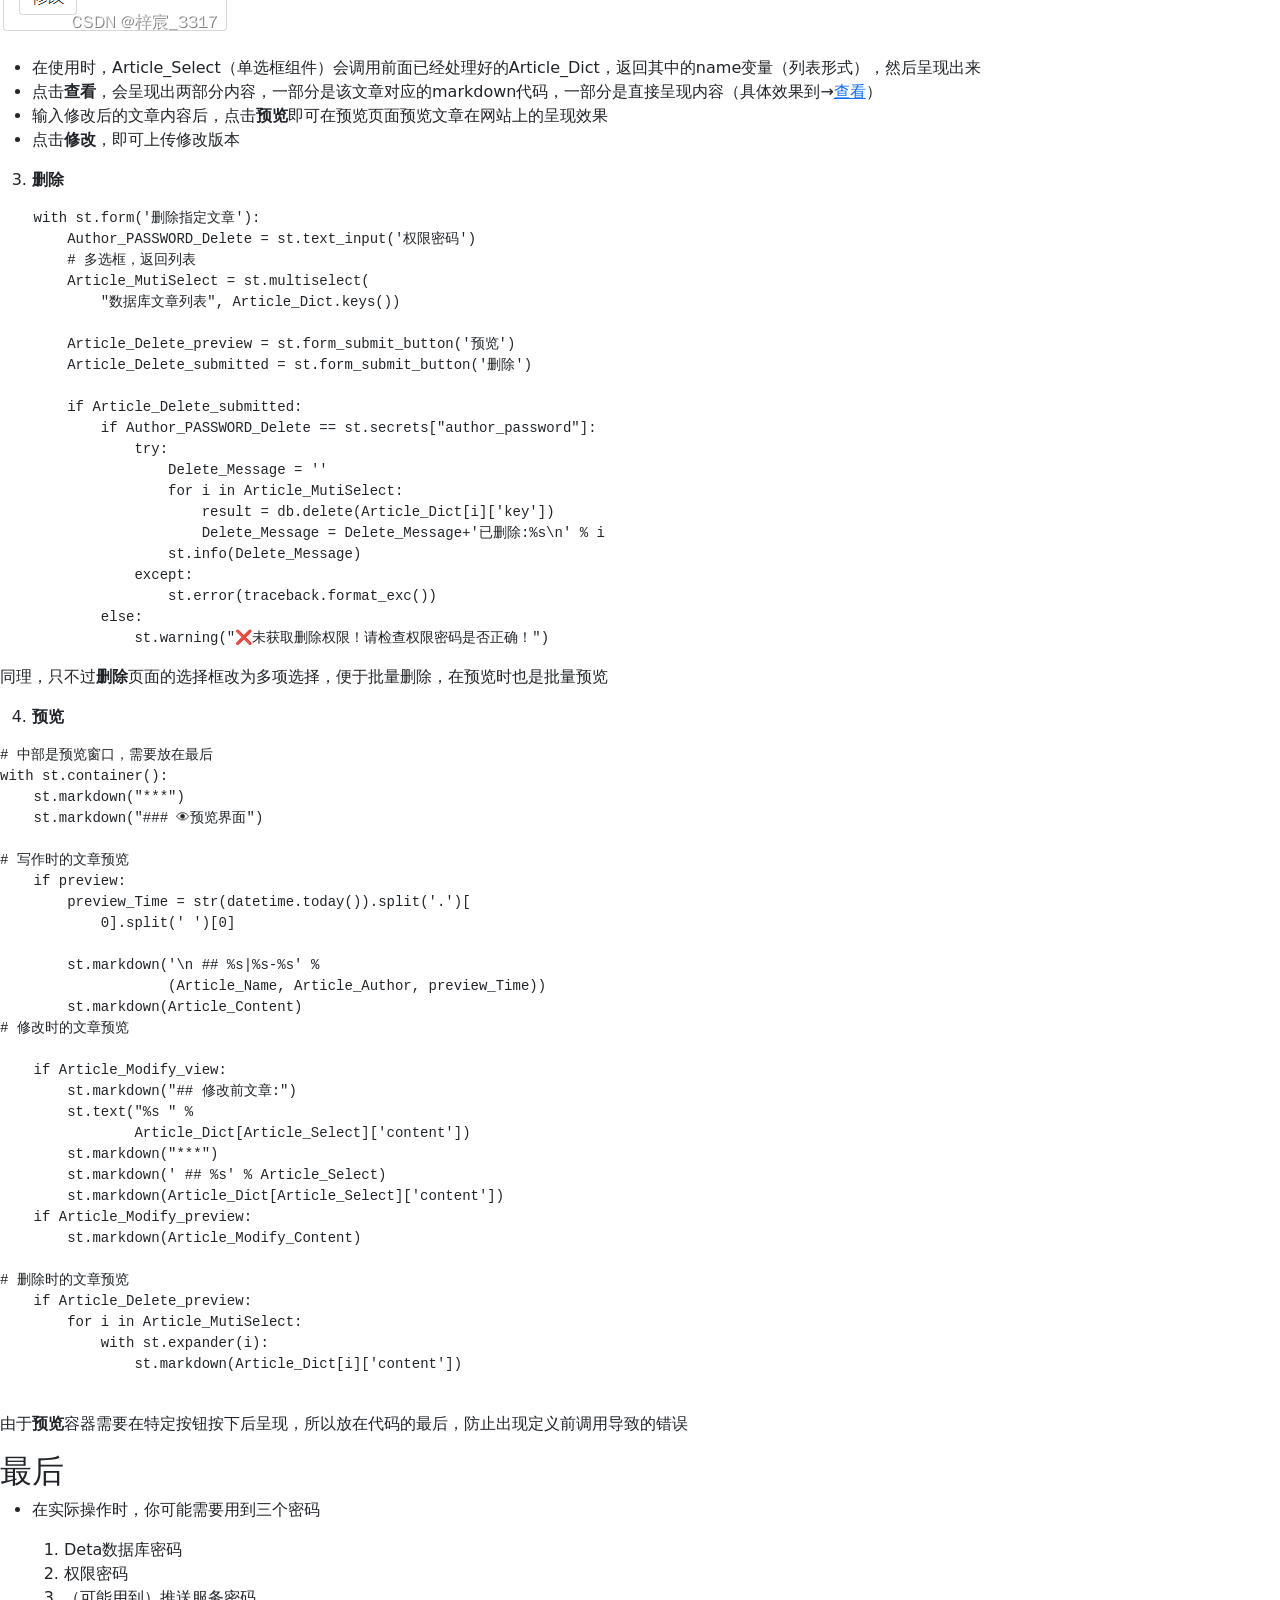
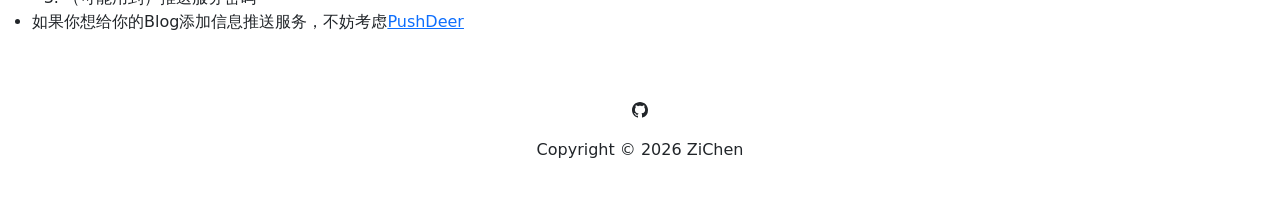
<file: Blog/PythonMakeBlog220617.html>
<!DOCTYPE html>
<html data-bs-theme="auto" lang="zh">

<head>
    <meta charset="utf-8">
    <meta name="viewport" content="width=device-width, initial-scale=1.0, shrink-to-fit=no">
    <title>如何只用Python建属于自己的Blog</title>
    <meta name="description" content="Python制作Blog教程">
    <script>
        (function() {

            // JavaScript snippet handling Dark/Light mode switching

            const getStoredTheme = () => localStorage.getItem('theme');
            const setStoredTheme = theme => localStorage.setItem('theme', theme);
            const forcedTheme = document.documentElement.getAttribute('data-bss-forced-theme');

            const getPreferredTheme = () => {

                if (forcedTheme) return forcedTheme;

                const storedTheme = getStoredTheme();
                if (storedTheme) {
                    return storedTheme;
                }

                const pageTheme = document.documentElement.getAttribute('data-bs-theme');

                if (pageTheme) {
                    return pageTheme;
                }

                return window.matchMedia('(prefers-color-scheme: dark)').matches ? 'dark' : 'light';
            }

            const setTheme = theme => {
                if (theme === 'auto' && window.matchMedia('(prefers-color-scheme: dark)').matches) {
                    document.documentElement.setAttribute('data-bs-theme', 'dark');
                } else {
                    document.documentElement.setAttribute('data-bs-theme', theme);
                }
            }

            setTheme(getPreferredTheme());

            const showActiveTheme = (theme, focus = false) => {
                const themeSwitchers = [].slice.call(document.querySelectorAll('.theme-switcher'));

                if (!themeSwitchers.length) return;

                document.querySelectorAll('[data-bs-theme-value]').forEach(element => {
                    element.classList.remove('active');
                    element.setAttribute('aria-pressed', 'false');
                });

                for (const themeSwitcher of themeSwitchers) {

                    const btnToActivate = themeSwitcher.querySelector('[data-bs-theme-value="' + theme + '"]');

                    if (btnToActivate) {
                        btnToActivate.classList.add('active');
                        btnToActivate.setAttribute('aria-pressed', 'true');
                    }
                }
            }

            window.matchMedia('(prefers-color-scheme: dark)').addEventListener('change', () => {
                const storedTheme = getStoredTheme();
                if (storedTheme !== 'light' && storedTheme !== 'dark') {
                    setTheme(getPreferredTheme());
                }
            });

            window.addEventListener('DOMContentLoaded', () => {
                showActiveTheme(getPreferredTheme());

                document.querySelectorAll('[data-bs-theme-value]')
                    .forEach(toggle => {
                        toggle.addEventListener('click', (e) => {
                            e.preventDefault();
                            const theme = toggle.getAttribute('data-bs-theme-value');
                            setStoredTheme(theme);
                            setTheme(theme);
                            showActiveTheme(theme);
                        })
                    })
            });
        })();
    </script>
    <link rel="stylesheet" href="../assets/bootstrap/css/bootstrap.min.css">
    <link rel="stylesheet" href="../assets/css/bss-overrides.css">
    <link rel="stylesheet" href="../assets/css/Navbar-With-Button-icons.css">
    <link rel="stylesheet" href="https://stackedit.io/style.css">
</head>

<body class="stackedit">
    <nav class="navbar navbar-expand-md bg-body py-3">
        <div class="container"><a class="navbar-brand d-flex align-items-center" href="#"><span class="bs-icon-sm bs-icon-rounded bs-icon-primary d-flex justify-content-center align-items-center me-2 bs-icon"><svg xmlns="http://www.w3.org/2000/svg" width="1em" height="1em" fill="currentColor" viewBox="0 0 16 16" class="bi bi-tools">
                        <path d="M1 0 0 1l2.2 3.081a1 1 0 0 0 .815.419h.07a1 1 0 0 1 .708.293l2.675 2.675-2.617 2.654A3.003 3.003 0 0 0 0 13a3 3 0 1 0 5.878-.851l2.654-2.617.968.968-.305.914a1 1 0 0 0 .242 1.023l3.27 3.27a.997.997 0 0 0 1.414 0l1.586-1.586a.997.997 0 0 0 0-1.414l-3.27-3.27a1 1 0 0 0-1.023-.242L10.5 9.5l-.96-.96 2.68-2.643A3.005 3.005 0 0 0 16 3c0-.269-.035-.53-.102-.777l-2.14 2.141L12 4l-.364-1.757L13.777.102a3 3 0 0 0-3.675 3.68L7.462 6.46 4.793 3.793a1 1 0 0 1-.293-.707v-.071a1 1 0 0 0-.419-.814zm9.646 10.646a.5.5 0 0 1 .708 0l2.914 2.915a.5.5 0 0 1-.707.707l-2.915-2.914a.5.5 0 0 1 0-.708M3 11l.471.242.529.026.287.445.445.287.026.529L5 13l-.242.471-.026.529-.445.287-.287.445-.529.026L3 15l-.471-.242L2 14.732l-.287-.445L1.268 14l-.026-.529L1 13l.242-.471.026-.529.445-.287.287-.445.529-.026z"></path>
                    </svg></span><span>杂七杂八の工具箱</span></a><button data-bs-toggle="collapse" class="navbar-toggler" data-bs-target="#navcol-1"><span class="visually-hidden">Toggle navigation</span><span class="navbar-toggler-icon"></span></button>
            <div class="collapse navbar-collapse" id="navcol-1">
                <ul class="navbar-nav ms-auto">
                    <li class="nav-item"><a class="nav-link active text-bg-primary border rounded" href="../index.html">主页</a></li>
                    <li class="nav-item"><a class="nav-link text-bg-success border rounded" href="../Blog.html">博客</a></li>
                    <li class="nav-item"></li>
                </ul>
            </div>
        </div>
    </nav>
    <div class="stackedit__html">
        <h1>如何只用Python建属于自己的Blog</h1>
        <div class="d-flex flex-wrap gap-2" data-bss-type="author-loop">
            <div class="author-zi-chen" data-bss-type="author-loop-item"><span>ZiChen</span></div>
        </div><time datetime="2022-06-17">2022年6月17日</time>
        <div class="d-flex flex-wrap gap-1 mb-3" data-bss-type="tag-loop"><span class="tag-technology" data-bss-type="tag-loop-item"><span class="badge bg-primary"><span>技术</span></span></span><span class="tag-python" data-bss-type="tag-loop-item"><span class="badge bg-primary"><span>Python</span></span></span></div>
        <hr>
        <h2><a id="Blog_3"></a>步骤一：建造Blog所需的前期工作</h2>
        <ol>
            <li>安装Python<strong>3.x</strong></li>
            <li>安装以下模块</li>
        </ol><pre><code class="prism language-python">pip install deta<span class="token punctuation">,</span>requests<span class="token punctuation">,</span>streamlit
</code></pre><pre><code class="prism language-bash"><span class="token assign-left variable">deta</span><span class="token operator">==</span><span class="token number">1.1</span>.0
<span class="token assign-left variable">requests</span><span class="token operator">==</span><span class="token number">2.25</span>.1
<span class="token assign-left variable">streamlit</span><span class="token operator">==</span><span class="token number">1.10</span>.0
</code></pre>
        <ol start="3">
            <li><strong>在</strong><a href="https://streamlit.io/"><strong>Streamlit</strong></a><strong>注册账号</strong></li>
            <li><strong>在</strong><a href="https://github.com/"><strong>Github</strong></a><strong>注册账号</strong><em>（Streamlit在导入代码时需要你将代码上传到Github的仓库里）</em><br>具体请见→<a href="https://sspai.com/post/58474">如何用 Python 和 Streamlit 做交互式数据分析产品？</a></li>
            <li><strong>在</strong><a href="https://web.deta.sh/"><strong>Deta</strong></a><strong>注册</strong> （<em>用于构建云数据库，是博客能在云端正常运行的刚需）</em><br>具体详见→<a href="https://docs.streamlit.io/knowledge-base/tutorials/databases/deta-base">将 Streamlit 连接到数据库</a><br></li>
        </ol>
        <hr>
        <h2><a id="Blog_25"></a>步骤二：建造Blog的核心代码</h2>
        <h3><a id="Blog_26"></a>Blog展示页</h3>
        <p><img src="../assets/img/Blog/PythonMakeBlog220617/1.png" alt="请添加图片描述"></p>
        <h4><a id="_28"></a>如何展示已发表的总文章数</h4>
        <p>上代码</p><pre><code class="prism language-python"><span class="token comment"># 链接数据库</span>
deta <span class="token operator">=</span> Deta<span class="token punctuation">(</span>st<span class="token punctuation">.</span>secrets<span class="token punctuation">[</span><span class="token string">"deta_key"</span><span class="token punctuation">]</span><span class="token punctuation">)</span>
db <span class="token operator">=</span> deta<span class="token punctuation">.</span>Base<span class="token punctuation">(</span><span class="token string">'你的数据库的名字（如果没有则会创建）'</span><span class="token punctuation">)</span>
<span class="token comment"># 获取数据库表头（字典形式）</span>
Article_Data <span class="token operator">=</span> db<span class="token punctuation">.</span>fetch<span class="token punctuation">(</span><span class="token punctuation">)</span><span class="token punctuation">.</span>items
st<span class="token punctuation">.</span>metric<span class="token punctuation">(</span><span class="token string">'已发布文章数'</span><span class="token punctuation">,</span> <span class="token builtin">len</span><span class="token punctuation">(</span>Article_Data<span class="token punctuation">)</span><span class="token punctuation">)</span>
<span class="token keyword">try</span><span class="token punctuation">:</span>
    <span class="token keyword">for</span> i <span class="token keyword">in</span> Article_Data<span class="token punctuation">:</span>
        <span class="token keyword">with</span> st<span class="token punctuation">.</span>expander<span class="token punctuation">(</span>i<span class="token punctuation">[</span><span class="token string">'name'</span><span class="token punctuation">]</span><span class="token punctuation">)</span><span class="token punctuation">:</span>
            st<span class="token punctuation">.</span>markdown<span class="token punctuation">(</span>i<span class="token punctuation">[</span><span class="token string">'hometown'</span><span class="token punctuation">]</span><span class="token punctuation">)</span>
<span class="token keyword">except</span> ValueError<span class="token punctuation">:</span>
    <span class="token keyword">pass</span>
<span class="token keyword">except</span> KeyError<span class="token punctuation">:</span>
    <span class="token keyword">pass</span>
</code></pre>
        <p><strong>db.fetch().items</strong> 函数会遍历整个数据库并返回所有数据<br>返回的数据类型是列表，即以下结构</p><pre><code class="prism language-python"><span class="token punctuation">[</span>
<span class="token punctuation">{</span><span class="token string">"name"</span><span class="token punctuation">:</span><span class="token string">""</span><span class="token punctuation">,</span><span class="token string">"age"</span><span class="token punctuation">:</span><span class="token string">""</span><span class="token punctuation">,</span><span class="token string">"hometown"</span><span class="token punctuation">:</span><span class="token string">""</span><span class="token punctuation">}</span><span class="token punctuation">,</span>
<span class="token punctuation">{</span><span class="token string">"name"</span><span class="token punctuation">:</span><span class="token string">""</span><span class="token punctuation">,</span><span class="token string">"age"</span><span class="token punctuation">:</span><span class="token string">""</span><span class="token punctuation">,</span><span class="token string">"hometown"</span><span class="token punctuation">:</span><span class="token string">""</span><span class="token punctuation">}</span>
<span class="token punctuation">]</span>
<span class="token comment"># 说明:一条数据对应一个字典</span>
</code></pre>
        <div>
            <table>
                <thead>
                    <tr>
                        <th>Key</th>
                        <th>Value</th>
                        <th>类型</th>
                    </tr>
                </thead>
                <tbody>
                    <tr>
                        <td>name</td>
                        <td></td>
                        <td>string</td>
                    </tr>
                    <tr>
                        <td>age</td>
                        <td></td>
                        <td>int</td>
                    </tr>
                    <tr>
                        <td>hometown</td>
                        <td></td>
                        <td>string</td>
                    </tr>
                    <tr>
                        <td>key</td>
                        <td></td>
                        <td>string</td>
                    </tr>
                </tbody>
            </table>
        </div>
        <p><strong>Deta</strong>官方给出的四个变量中，<em>name</em>、<em>age</em>、<em>hometown</em>是我们可以操作的，<br>而<em>key</em>是当我们在数据库中创建每条数据时系统派发的唯一的“身份证号码”，后续对这条数据的修改，删除也需要用到key</p><pre><code class="prism language-python">st<span class="token punctuation">.</span>metric<span class="token punctuation">(</span><span class="token string">'已发布文章数'</span><span class="token punctuation">,</span> <span class="token builtin">len</span><span class="token punctuation">(</span>Article_Data<span class="token punctuation">)</span><span class="token punctuation">)</span>
</code></pre>
        <p>由于一条数据对应一个字典，所以直接使用len()函数统计返回的列表内元素总数即文章总数</p><pre><code class="prism language-python"><span class="token keyword">for</span> i <span class="token keyword">in</span> Article_Data<span class="token punctuation">:</span>
        <span class="token keyword">with</span> st<span class="token punctuation">.</span>expander<span class="token punctuation">(</span>i<span class="token punctuation">[</span><span class="token string">'name'</span><span class="token punctuation">]</span><span class="token punctuation">)</span><span class="token punctuation">:</span>
            st<span class="token punctuation">.</span>markdown<span class="token punctuation">(</span>i<span class="token punctuation">[</span><span class="token string">'hometown'</span><span class="token punctuation">]</span><span class="token punctuation">)</span>
</code></pre>
        <p>通过for语法循环创建用于存放文章的容器，可以实现自动化</p>
        <ul>
            <li>效果如下<br><img src="../assets/img/Blog/PythonMakeBlog220617/2.png" alt="在这里插入图片描述"></li>
        </ul>
        <h3><a id="Blog_80"></a>Blog操作页</h3>
        <h4><a id="_81"></a>如何做到构建一个可以在云端创建、修改、删除自己文章的页面</h4>
        <p><img src="../assets/img/Blog/PythonMakeBlog220617/3.png" alt="请添加图片描述"></p>
        <ol>
            <li><strong>创建</strong><br>先上代码</li>
        </ol><pre><code class="prism language-python"><span class="token comment"># 获取数据库数据 [{}]</span>
Article_Dict <span class="token operator">=</span> <span class="token punctuation">{</span><span class="token punctuation">}</span>
<span class="token keyword">try</span><span class="token punctuation">:</span>
    Article_Data <span class="token operator">=</span> db<span class="token punctuation">.</span>fetch<span class="token punctuation">(</span><span class="token punctuation">)</span><span class="token punctuation">.</span>items
    <span class="token keyword">for</span> i <span class="token keyword">in</span> Article_Data<span class="token punctuation">:</span>
        Article_Dict<span class="token punctuation">[</span>i<span class="token punctuation">[</span><span class="token string">'name'</span><span class="token punctuation">]</span><span class="token punctuation">]</span> <span class="token operator">=</span> <span class="token punctuation">{</span><span class="token string">'key'</span><span class="token punctuation">:</span> i<span class="token punctuation">[</span><span class="token string">'key'</span><span class="token punctuation">]</span><span class="token punctuation">,</span>
                                   <span class="token string">'content'</span><span class="token punctuation">:</span> i<span class="token punctuation">[</span><span class="token string">'hometown'</span><span class="token punctuation">]</span><span class="token punctuation">}</span>
<span class="token keyword">except</span> KeyError<span class="token punctuation">:</span>
    <span class="token keyword">pass</span>
<span class="token keyword">except</span> ValueError<span class="token punctuation">:</span>
    <span class="token keyword">pass</span>
    
<span class="token comment">#创建 页面组件</span>
    <span class="token keyword">with</span> st<span class="token punctuation">.</span>form<span class="token punctuation">(</span><span class="token string">'文章必要信息录入'</span><span class="token punctuation">)</span><span class="token punctuation">:</span>
        Author_PASSWORD_New <span class="token operator">=</span> st<span class="token punctuation">.</span>text_input<span class="token punctuation">(</span><span class="token string">'权限密码'</span><span class="token punctuation">)</span>
        Article_Name <span class="token operator">=</span> st<span class="token punctuation">.</span>text_input<span class="token punctuation">(</span><span class="token string">'文章名称'</span><span class="token punctuation">)</span>
        Article_Author <span class="token operator">=</span> st<span class="token punctuation">.</span>text_input<span class="token punctuation">(</span><span class="token string">'作者'</span><span class="token punctuation">)</span>
        Article_Content <span class="token operator">=</span> st<span class="token punctuation">.</span>text_area<span class="token punctuation">(</span><span class="token string">'文章内容'</span><span class="token punctuation">)</span>
        preview <span class="token operator">=</span> st<span class="token punctuation">.</span>form_submit_button<span class="token punctuation">(</span><span class="token string">'预览👁'</span><span class="token punctuation">)</span>
        submitted <span class="token operator">=</span> st<span class="token punctuation">.</span>form_submit_button<span class="token punctuation">(</span><span class="token string">'发布文章'</span><span class="token punctuation">)</span>
        <span class="token keyword">if</span> submitted<span class="token punctuation">:</span>
            <span class="token keyword">if</span> Author_PASSWORD_New <span class="token operator">==</span> st<span class="token punctuation">.</span>secrets<span class="token punctuation">[</span><span class="token string">"author_password"</span><span class="token punctuation">]</span><span class="token punctuation">:</span>
                submitted_Time <span class="token operator">=</span> <span class="token builtin">str</span><span class="token punctuation">(</span>datetime<span class="token punctuation">.</span>today<span class="token punctuation">(</span><span class="token punctuation">)</span><span class="token punctuation">)</span><span class="token punctuation">.</span>split<span class="token punctuation">(</span><span class="token string">'.'</span><span class="token punctuation">)</span><span class="token punctuation">[</span>
                    <span class="token number">0</span><span class="token punctuation">]</span><span class="token punctuation">.</span>split<span class="token punctuation">(</span><span class="token string">' '</span><span class="token punctuation">)</span><span class="token punctuation">[</span><span class="token number">0</span><span class="token punctuation">]</span>
                <span class="token keyword">try</span><span class="token punctuation">:</span>
                    st<span class="token punctuation">.</span>info<span class="token punctuation">(</span><span class="token string">'开始写入 %s-%s'</span> <span class="token operator">%</span> <span class="token punctuation">(</span>Article_Author<span class="token punctuation">,</span> Article_Name<span class="token punctuation">)</span><span class="token punctuation">)</span>
                    result <span class="token operator">=</span> db<span class="token punctuation">.</span>put<span class="token punctuation">(</span><span class="token punctuation">{</span>
                        <span class="token string">"name"</span><span class="token punctuation">:</span> <span class="token string">"%s|%s-%s"</span> <span class="token operator">%</span> <span class="token punctuation">(</span>submitted_Time<span class="token punctuation">,</span> Article_Author<span class="token punctuation">,</span> Article_Name<span class="token punctuation">)</span><span class="token punctuation">,</span>
                        <span class="token string">"hometown"</span><span class="token punctuation">:</span> <span class="token builtin">str</span><span class="token punctuation">(</span>Article_Content<span class="token punctuation">)</span>
                    <span class="token punctuation">}</span><span class="token punctuation">)</span>
                    st<span class="token punctuation">.</span>success<span class="token punctuation">(</span><span class="token string">'✔写入成功！'</span><span class="token punctuation">)</span>
                    st<span class="token punctuation">.</span>balloons<span class="token punctuation">(</span><span class="token punctuation">)</span>
                    <span class="token punctuation">)</span><span class="token punctuation">)</span>
                <span class="token keyword">except</span><span class="token punctuation">:</span>
                    st<span class="token punctuation">.</span>error<span class="token punctuation">(</span>traceback<span class="token punctuation">.</span>format_exc<span class="token punctuation">(</span><span class="token punctuation">)</span><span class="token punctuation">)</span>
            <span class="token keyword">else</span><span class="token punctuation">:</span>
                st<span class="token punctuation">.</span>warning<span class="token punctuation">(</span><span class="token string">"❌未获取上传权限！请检查权限密码是否正确！"</span><span class="token punctuation">)</span>
</code></pre>
        <p>我们分别解析</p><pre><code class="prism language-python"><span class="token comment"># 获取数据库数据 [{}]</span>
Article_Dict <span class="token operator">=</span> <span class="token punctuation">{</span><span class="token punctuation">}</span>
<span class="token keyword">try</span><span class="token punctuation">:</span>
    Article_Data <span class="token operator">=</span> db<span class="token punctuation">.</span>fetch<span class="token punctuation">(</span><span class="token punctuation">)</span><span class="token punctuation">.</span>items
    <span class="token keyword">for</span> i <span class="token keyword">in</span> Article_Data<span class="token punctuation">:</span>
        Article_Dict<span class="token punctuation">[</span>i<span class="token punctuation">[</span><span class="token string">'name'</span><span class="token punctuation">]</span><span class="token punctuation">]</span> <span class="token operator">=</span> <span class="token punctuation">{</span><span class="token string">'key'</span><span class="token punctuation">:</span> i<span class="token punctuation">[</span><span class="token string">'key'</span><span class="token punctuation">]</span><span class="token punctuation">,</span>
                                   <span class="token string">'content'</span><span class="token punctuation">:</span> i<span class="token punctuation">[</span><span class="token string">'hometown'</span><span class="token punctuation">]</span><span class="token punctuation">}</span>
<span class="token keyword">except</span> KeyError<span class="token punctuation">:</span>
    <span class="token keyword">pass</span>
<span class="token keyword">except</span> ValueError<span class="token punctuation">:</span>
    <span class="token keyword">pass</span>
</code></pre>
        <p>在使用过程中，由于<em>age</em>在数据库中被设置为int(整形),并不方便我们使用，而且我们也只需要使用到三个变量，变量对应的内容如下</p>
        <div>
            <table>
                <thead>
                    <tr>
                        <th>变量</th>
                        <th>内容</th>
                    </tr>
                </thead>
                <tbody>
                    <tr>
                        <td>name</td>
                        <td>文章的标题</td>
                    </tr>
                    <tr>
                        <td>hometown</td>
                        <td>文章的内容</td>
                    </tr>
                    <tr>
                        <td>key</td>
                        <td>文章数据对应的“身份证号”</td>
                    </tr>
                </tbody>
            </table>
        </div>
        <p>在处理时，将三个变量处理为以下结构，方便在后面使用时<strong>直接通过文章标题定位相应数据</strong></p><pre><code class="prism language-python"><span class="token comment"># name作为键，包含age,key,hometown三个变量的字典作为值</span>
<span class="token punctuation">{</span>
<span class="token string">"name"</span><span class="token punctuation">:</span><span class="token punctuation">{</span><span class="token string">"age"</span><span class="token punctuation">:</span><span class="token string">""</span><span class="token punctuation">,</span><span class="token string">"hometown"</span><span class="token punctuation">:</span><span class="token string">""</span><span class="token punctuation">,</span><span class="token string">"key"</span><span class="token punctuation">:</span><span class="token string">""</span><span class="token punctuation">}</span>，
<span class="token string">"name"</span><span class="token punctuation">:</span><span class="token punctuation">{</span><span class="token string">"age"</span><span class="token punctuation">:</span><span class="token string">""</span><span class="token punctuation">,</span><span class="token string">"hometown"</span><span class="token punctuation">:</span><span class="token string">""</span><span class="token punctuation">,</span><span class="token string">"key"</span><span class="token punctuation">:</span><span class="token string">""</span><span class="token punctuation">}</span>
<span class="token punctuation">{</span>
</code></pre><pre><code class="prism language-python"><span class="token comment">#创建 页面组件</span>
    <span class="token keyword">with</span> st<span class="token punctuation">.</span>form<span class="token punctuation">(</span><span class="token string">'文章必要信息录入'</span><span class="token punctuation">)</span><span class="token punctuation">:</span>
        Author_PASSWORD_New <span class="token operator">=</span> st<span class="token punctuation">.</span>text_input<span class="token punctuation">(</span><span class="token string">'权限密码'</span><span class="token punctuation">)</span>
        Article_Name <span class="token operator">=</span> st<span class="token punctuation">.</span>text_input<span class="token punctuation">(</span><span class="token string">'文章名称'</span><span class="token punctuation">)</span>
        Article_Author <span class="token operator">=</span> st<span class="token punctuation">.</span>text_input<span class="token punctuation">(</span><span class="token string">'作者'</span><span class="token punctuation">)</span>
        Article_Content <span class="token operator">=</span> st<span class="token punctuation">.</span>text_area<span class="token punctuation">(</span><span class="token string">'文章内容'</span><span class="token punctuation">)</span>
        preview <span class="token operator">=</span> st<span class="token punctuation">.</span>form_submit_button<span class="token punctuation">(</span><span class="token string">'预览👁'</span><span class="token punctuation">)</span>
        submitted <span class="token operator">=</span> st<span class="token punctuation">.</span>form_submit_button<span class="token punctuation">(</span><span class="token string">'发布文章'</span><span class="token punctuation">)</span>
        <span class="token keyword">if</span> submitted<span class="token punctuation">:</span>
            <span class="token keyword">if</span> Author_PASSWORD_New <span class="token operator">==</span> st<span class="token punctuation">.</span>secrets<span class="token punctuation">[</span><span class="token string">"author_password"</span><span class="token punctuation">]</span><span class="token punctuation">:</span>
                submitted_Time <span class="token operator">=</span> <span class="token builtin">str</span><span class="token punctuation">(</span>datetime<span class="token punctuation">.</span>today<span class="token punctuation">(</span><span class="token punctuation">)</span><span class="token punctuation">)</span><span class="token punctuation">.</span>split<span class="token punctuation">(</span><span class="token string">'.'</span><span class="token punctuation">)</span><span class="token punctuation">[</span>
                    <span class="token number">0</span><span class="token punctuation">]</span><span class="token punctuation">.</span>split<span class="token punctuation">(</span><span class="token string">' '</span><span class="token punctuation">)</span><span class="token punctuation">[</span><span class="token number">0</span><span class="token punctuation">]</span>
                <span class="token keyword">try</span><span class="token punctuation">:</span>
                    st<span class="token punctuation">.</span>info<span class="token punctuation">(</span><span class="token string">'开始写入 %s-%s'</span> <span class="token operator">%</span> <span class="token punctuation">(</span>Article_Author<span class="token punctuation">,</span> Article_Name<span class="token punctuation">)</span><span class="token punctuation">)</span>
                    result <span class="token operator">=</span> db<span class="token punctuation">.</span>put<span class="token punctuation">(</span><span class="token punctuation">{</span>
                        <span class="token string">"name"</span><span class="token punctuation">:</span> <span class="token string">"%s|%s-%s"</span> <span class="token operator">%</span> <span class="token punctuation">(</span>submitted_Time<span class="token punctuation">,</span> Article_Author<span class="token punctuation">,</span> Article_Name<span class="token punctuation">)</span><span class="token punctuation">,</span>
                        <span class="token string">"hometown"</span><span class="token punctuation">:</span> <span class="token builtin">str</span><span class="token punctuation">(</span>Article_Content<span class="token punctuation">)</span>
                    <span class="token punctuation">}</span><span class="token punctuation">)</span>
                    st<span class="token punctuation">.</span>success<span class="token punctuation">(</span><span class="token string">'✔写入成功！'</span><span class="token punctuation">)</span>
                    st<span class="token punctuation">.</span>balloons<span class="token punctuation">(</span><span class="token punctuation">)</span>
                <span class="token keyword">except</span><span class="token punctuation">:</span>
                    st<span class="token punctuation">.</span>error<span class="token punctuation">(</span>traceback<span class="token punctuation">.</span>format_exc<span class="token punctuation">(</span><span class="token punctuation">)</span><span class="token punctuation">)</span>
            <span class="token keyword">else</span><span class="token punctuation">:</span>
                st<span class="token punctuation">.</span>warning<span class="token punctuation">(</span><span class="token string">"❌未获取上传权限！请检查权限密码是否正确！"</span><span class="token punctuation">)</span>
</code></pre>
        <p>这里的代码对应的界面如下<br><img src="../assets/img/Blog/PythonMakeBlog220617/4.png" alt="在这里插入图片描述"></p>
        <div>
            <table>
                <thead>
                    <tr>
                        <th>变量</th>
                        <th>含义</th>
                    </tr>
                </thead>
                <tbody>
                    <tr>
                        <td>权限密码</td>
                        <td>这个是额外增加的密码，由于整个页面都挂载在云端，意味着所有访问这一页面的人都可以对你的博客文章的内容进行操作，这无疑是不被允许的。增加该密码后，如果来者没有该密码则无法对文章进行操作，但可以使用预览功能（在后面会展示代码）来测试效果</td>
                    </tr>
                </tbody>
            </table>
        </div>
        <ol start="2">
            <li><strong>修改</strong></li>
        </ol><pre><code class="prism language-python">        Author_PASSWORD_Modify <span class="token operator">=</span> st<span class="token punctuation">.</span>text_input<span class="token punctuation">(</span><span class="token string">'权限密码'</span><span class="token punctuation">)</span>
        Article_Select <span class="token operator">=</span> st<span class="token punctuation">.</span>selectbox<span class="token punctuation">(</span>
            <span class="token string">"数据库文章列表"</span><span class="token punctuation">,</span> Article_Dict<span class="token punctuation">.</span>keys<span class="token punctuation">(</span><span class="token punctuation">)</span><span class="token punctuation">)</span>
        Article_Modify_view <span class="token operator">=</span> st<span class="token punctuation">.</span>form_submit_button<span class="token punctuation">(</span><span class="token string">'查看'</span><span class="token punctuation">)</span>
        Article_Modify_Content <span class="token operator">=</span> st<span class="token punctuation">.</span>text_area<span class="token punctuation">(</span>
            label<span class="token operator">=</span><span class="token string">'修改后的文章内容'</span><span class="token punctuation">,</span> value<span class="token operator">=</span><span class="token string">''</span><span class="token punctuation">)</span>

        Article_Modify_preview <span class="token operator">=</span> st<span class="token punctuation">.</span>form_submit_button<span class="token punctuation">(</span><span class="token string">'预览'</span><span class="token punctuation">)</span>
        Article_Modify_submitted <span class="token operator">=</span> st<span class="token punctuation">.</span>form_submit_button<span class="token punctuation">(</span><span class="token string">'提交'</span><span class="token punctuation">)</span>

        <span class="token keyword">if</span> Article_Modify_submitted<span class="token punctuation">:</span>
            <span class="token keyword">if</span> Author_PASSWORD_Modify <span class="token operator">==</span> st<span class="token punctuation">.</span>secrets<span class="token punctuation">[</span><span class="token string">"author_password"</span><span class="token punctuation">]</span><span class="token punctuation">:</span>
                Modify_Time <span class="token operator">=</span> <span class="token builtin">str</span><span class="token punctuation">(</span>datetime<span class="token punctuation">.</span>today<span class="token punctuation">(</span><span class="token punctuation">)</span><span class="token punctuation">)</span><span class="token punctuation">.</span>split<span class="token punctuation">(</span><span class="token string">'.'</span><span class="token punctuation">)</span><span class="token punctuation">[</span>
                    <span class="token number">0</span><span class="token punctuation">]</span><span class="token punctuation">.</span>split<span class="token punctuation">(</span><span class="token string">' '</span><span class="token punctuation">)</span><span class="token punctuation">[</span><span class="token number">0</span><span class="token punctuation">]</span>
                <span class="token keyword">try</span><span class="token punctuation">:</span>
                    <span class="token comment"># TIP：文章名称格式为 创建日期|作者-文章名，上传修改版本后需要把创建日期替换掉</span>
                    st<span class="token punctuation">.</span>info<span class="token punctuation">(</span><span class="token string">'开始修改%s'</span> <span class="token operator">%</span>
                            Article_Select<span class="token punctuation">.</span>split<span class="token punctuation">(</span><span class="token string">'|'</span><span class="token punctuation">)</span><span class="token punctuation">[</span><span class="token operator">-</span><span class="token number">1</span><span class="token punctuation">]</span><span class="token punctuation">)</span>
                    <span class="token comment"># 修改时需附带上传原文章key</span>
                    <span class="token comment"># 注意在重命名时，由于原文章名中包含了时间，故需要将原时间切除后加入新时间</span>
                    result <span class="token operator">=</span> db<span class="token punctuation">.</span>put<span class="token punctuation">(</span><span class="token punctuation">{</span>
                        <span class="token string">"name"</span><span class="token punctuation">:</span> <span class="token string">"%s|%s"</span> <span class="token operator">%</span> <span class="token punctuation">(</span>Modify_Time<span class="token punctuation">,</span> Article_Select<span class="token punctuation">.</span>split<span class="token punctuation">(</span><span class="token string">'|'</span><span class="token punctuation">)</span><span class="token punctuation">[</span><span class="token operator">-</span><span class="token number">1</span><span class="token punctuation">]</span><span class="token punctuation">)</span><span class="token punctuation">,</span>
                        <span class="token string">"hometown"</span><span class="token punctuation">:</span> <span class="token string">'- *[修改时间] %s* \n%s'</span> <span class="token operator">%</span> <span class="token punctuation">(</span>Modify_Time<span class="token punctuation">,</span> Article_Modify_Content<span class="token punctuation">)</span><span class="token punctuation">}</span><span class="token punctuation">,</span> Article_Dict<span class="token punctuation">[</span>Article_Select<span class="token punctuation">]</span><span class="token punctuation">[</span><span class="token string">'key'</span><span class="token punctuation">]</span><span class="token punctuation">)</span>
                    st<span class="token punctuation">.</span>success<span class="token punctuation">(</span><span class="token string">'✔修改成功！'</span><span class="token punctuation">)</span>
                    st<span class="token punctuation">.</span>balloons<span class="token punctuation">(</span><span class="token punctuation">)</span>
                <span class="token keyword">except</span><span class="token punctuation">:</span>
                    st<span class="token punctuation">.</span>error<span class="token punctuation">(</span>traceback<span class="token punctuation">.</span>format_exc<span class="token punctuation">(</span><span class="token punctuation">)</span><span class="token punctuation">)</span>
            <span class="token keyword">else</span><span class="token punctuation">:</span>
                st<span class="token punctuation">.</span>warning<span class="token punctuation">(</span><span class="token string">"❌未获取修改权限！请检查权限密码是否正确！"</span><span class="token punctuation">)</span>

</code></pre>
        <p>同样的，修改文章同样需要权限密码，这里的权限密码和写入时使用的密码是相同的，变量名不同只是易于区分<br><img src="../assets/img/Blog/PythonMakeBlog220617/5.png" alt="在这里插入图片描述"></p>
        <ul>
            <li>在使用时，Article_Select（单选框组件）会调用前面已经处理好的Article_Dict，返回其中的name变量（列表形式），然后呈现出来</li>
            <li>点击<strong>查看</strong>，会呈现出两部分内容，一部分是该文章对应的markdown代码，一部分是直接呈现内容（具体效果到→<a href="https://share.streamlit.io/zichen3317/webtool-box/main/Home.py/Article_WriteTool">查看</a>）</li>
            <li>输入修改后的文章内容后，点击<strong>预览</strong>即可在预览页面预览文章在网站上的呈现效果</li>
            <li>点击<strong>修改</strong>，即可上传修改版本</li>
        </ul>
        <ol start="3">
            <li><strong>删除</strong></li>
        </ol><pre><code class="prism language-python">    <span class="token keyword">with</span> st<span class="token punctuation">.</span>form<span class="token punctuation">(</span><span class="token string">'删除指定文章'</span><span class="token punctuation">)</span><span class="token punctuation">:</span>
        Author_PASSWORD_Delete <span class="token operator">=</span> st<span class="token punctuation">.</span>text_input<span class="token punctuation">(</span><span class="token string">'权限密码'</span><span class="token punctuation">)</span>
        <span class="token comment"># 多选框，返回列表</span>
        Article_MutiSelect <span class="token operator">=</span> st<span class="token punctuation">.</span>multiselect<span class="token punctuation">(</span>
            <span class="token string">"数据库文章列表"</span><span class="token punctuation">,</span> Article_Dict<span class="token punctuation">.</span>keys<span class="token punctuation">(</span><span class="token punctuation">)</span><span class="token punctuation">)</span>

        Article_Delete_preview <span class="token operator">=</span> st<span class="token punctuation">.</span>form_submit_button<span class="token punctuation">(</span><span class="token string">'预览'</span><span class="token punctuation">)</span>
        Article_Delete_submitted <span class="token operator">=</span> st<span class="token punctuation">.</span>form_submit_button<span class="token punctuation">(</span><span class="token string">'删除'</span><span class="token punctuation">)</span>

        <span class="token keyword">if</span> Article_Delete_submitted<span class="token punctuation">:</span>
            <span class="token keyword">if</span> Author_PASSWORD_Delete <span class="token operator">==</span> st<span class="token punctuation">.</span>secrets<span class="token punctuation">[</span><span class="token string">"author_password"</span><span class="token punctuation">]</span><span class="token punctuation">:</span>
                <span class="token keyword">try</span><span class="token punctuation">:</span>
                    Delete_Message <span class="token operator">=</span> <span class="token string">''</span>
                    <span class="token keyword">for</span> i <span class="token keyword">in</span> Article_MutiSelect<span class="token punctuation">:</span>
                        result <span class="token operator">=</span> db<span class="token punctuation">.</span>delete<span class="token punctuation">(</span>Article_Dict<span class="token punctuation">[</span>i<span class="token punctuation">]</span><span class="token punctuation">[</span><span class="token string">'key'</span><span class="token punctuation">]</span><span class="token punctuation">)</span>
                        Delete_Message <span class="token operator">=</span> Delete_Message<span class="token operator">+</span><span class="token string">'已删除:%s\n'</span> <span class="token operator">%</span> i
                    st<span class="token punctuation">.</span>info<span class="token punctuation">(</span>Delete_Message<span class="token punctuation">)</span>
                <span class="token keyword">except</span><span class="token punctuation">:</span>
                    st<span class="token punctuation">.</span>error<span class="token punctuation">(</span>traceback<span class="token punctuation">.</span>format_exc<span class="token punctuation">(</span><span class="token punctuation">)</span><span class="token punctuation">)</span>
            <span class="token keyword">else</span><span class="token punctuation">:</span>
                st<span class="token punctuation">.</span>warning<span class="token punctuation">(</span><span class="token string">"❌未获取删除权限！请检查权限密码是否正确！"</span><span class="token punctuation">)</span>
</code></pre>
        <p>同理，只不过<strong>删除</strong>页面的选择框改为多项选择，便于批量删除，在预览时也是批量预览</p>
        <ol start="4">
            <li><strong>预览</strong></li>
        </ol><pre><code class="prism language-python"><span class="token comment"># 中部是预览窗口，需要放在最后</span>
<span class="token keyword">with</span> st<span class="token punctuation">.</span>container<span class="token punctuation">(</span><span class="token punctuation">)</span><span class="token punctuation">:</span>
    st<span class="token punctuation">.</span>markdown<span class="token punctuation">(</span><span class="token string">"***"</span><span class="token punctuation">)</span>
    st<span class="token punctuation">.</span>markdown<span class="token punctuation">(</span><span class="token string">"### 👁预览界面"</span><span class="token punctuation">)</span>

<span class="token comment"># 写作时的文章预览</span>
    <span class="token keyword">if</span> preview<span class="token punctuation">:</span>
        preview_Time <span class="token operator">=</span> <span class="token builtin">str</span><span class="token punctuation">(</span>datetime<span class="token punctuation">.</span>today<span class="token punctuation">(</span><span class="token punctuation">)</span><span class="token punctuation">)</span><span class="token punctuation">.</span>split<span class="token punctuation">(</span><span class="token string">'.'</span><span class="token punctuation">)</span><span class="token punctuation">[</span>
            <span class="token number">0</span><span class="token punctuation">]</span><span class="token punctuation">.</span>split<span class="token punctuation">(</span><span class="token string">' '</span><span class="token punctuation">)</span><span class="token punctuation">[</span><span class="token number">0</span><span class="token punctuation">]</span>

        st<span class="token punctuation">.</span>markdown<span class="token punctuation">(</span><span class="token string">'\n ## %s|%s-%s'</span> <span class="token operator">%</span>
                    <span class="token punctuation">(</span>Article_Name<span class="token punctuation">,</span> Article_Author<span class="token punctuation">,</span> preview_Time<span class="token punctuation">)</span><span class="token punctuation">)</span>
        st<span class="token punctuation">.</span>markdown<span class="token punctuation">(</span>Article_Content<span class="token punctuation">)</span>
<span class="token comment"># 修改时的文章预览</span>

    <span class="token keyword">if</span> Article_Modify_view<span class="token punctuation">:</span>
        st<span class="token punctuation">.</span>markdown<span class="token punctuation">(</span><span class="token string">"## 修改前文章:"</span><span class="token punctuation">)</span>
        st<span class="token punctuation">.</span>text<span class="token punctuation">(</span><span class="token string">"%s "</span> <span class="token operator">%</span>
                Article_Dict<span class="token punctuation">[</span>Article_Select<span class="token punctuation">]</span><span class="token punctuation">[</span><span class="token string">'content'</span><span class="token punctuation">]</span><span class="token punctuation">)</span>
        st<span class="token punctuation">.</span>markdown<span class="token punctuation">(</span><span class="token string">"***"</span><span class="token punctuation">)</span>
        st<span class="token punctuation">.</span>markdown<span class="token punctuation">(</span><span class="token string">' ## %s'</span> <span class="token operator">%</span> Article_Select<span class="token punctuation">)</span>
        st<span class="token punctuation">.</span>markdown<span class="token punctuation">(</span>Article_Dict<span class="token punctuation">[</span>Article_Select<span class="token punctuation">]</span><span class="token punctuation">[</span><span class="token string">'content'</span><span class="token punctuation">]</span><span class="token punctuation">)</span>
    <span class="token keyword">if</span> Article_Modify_preview<span class="token punctuation">:</span>
        st<span class="token punctuation">.</span>markdown<span class="token punctuation">(</span>Article_Modify_Content<span class="token punctuation">)</span>

<span class="token comment"># 删除时的文章预览</span>
    <span class="token keyword">if</span> Article_Delete_preview<span class="token punctuation">:</span>
        <span class="token keyword">for</span> i <span class="token keyword">in</span> Article_MutiSelect<span class="token punctuation">:</span>
            <span class="token keyword">with</span> st<span class="token punctuation">.</span>expander<span class="token punctuation">(</span>i<span class="token punctuation">)</span><span class="token punctuation">:</span>
                st<span class="token punctuation">.</span>markdown<span class="token punctuation">(</span>Article_Dict<span class="token punctuation">[</span>i<span class="token punctuation">]</span><span class="token punctuation">[</span><span class="token string">'content'</span><span class="token punctuation">]</span><span class="token punctuation">)</span>

</code></pre>
        <p>由于<strong>预览</strong>容器需要在特定按钮按下后呈现，所以放在代码的最后，防止出现定义前调用导致的错误</p>
        <h2><a id="_295"></a>最后</h2>
        <ul>
            <li><p>在实际操作时，你可能需要用到三个密码</p>
                <ol>
                    <li>Deta数据库密码</li>
                    <li>权限密码</li>
                    <li>（可能用到）推送服务密码</li>
                </ol>
            </li>
            <li><p>如果你想给你的Blog添加信息推送服务，不妨考虑<a href="https://gitee.com/easychen/pushdeer">PushDeer</a></p></li>
        </ul>
    </div>
    <footer class="text-center bg-body" data-bs-theme="light">
        <div class="container py-4 py-lg-5">
            <ul class="list-inline">
                <li class="list-inline-item me-4"><a href="#"></a></li>
                <li class="list-inline-item me-4"><a href="https://github.com/Zichen3317"><svg xmlns="http://www.w3.org/2000/svg" width="1em" height="1em" fill="currentColor" viewBox="0 0 16 16" class="bi bi-github text-body">
                            <path d="M8 0C3.58 0 0 3.58 0 8c0 3.54 2.29 6.53 5.47 7.59.4.07.55-.17.55-.38 0-.19-.01-.82-.01-1.49-2.01.37-2.53-.49-2.69-.94-.09-.23-.48-.94-.82-1.13-.28-.15-.68-.52-.01-.53.63-.01 1.08.58 1.23.82.72 1.21 1.87.87 2.33.66.07-.52.28-.87.51-1.07-1.78-.2-3.64-.89-3.64-3.95 0-.87.31-1.59.82-2.15-.08-.2-.36-1.02.08-2.12 0 0 .67-.21 2.2.82.64-.18 1.32-.27 2-.27.68 0 1.36.09 2 .27 1.53-1.04 2.2-.82 2.2-.82.44 1.1.16 1.92.08 2.12.51.56.82 1.27.82 2.15 0 3.07-1.87 3.75-3.65 3.95.29.25.54.73.54 1.48 0 1.07-.01 1.93-.01 2.2 0 .21.15.46.55.38A8.012 8.012 0 0 0 16 8c0-4.42-3.58-8-8-8"></path>
                        </svg></a></li>
                <li class="list-inline-item"><a href="#"></a></li>
            </ul>
            <p class="text-body mb-0">Copyright © 2026 ZiChen</p>
        </div>
    </footer>
    <script>
        (function() {
            let collections = document.querySelectorAll('[data-bss-type="blog-loop"]');
            let tagNavs = document.querySelectorAll('[data-bss-type="tag-nav"]');
            let tagLoops = document.querySelectorAll('[data-bss-type="tag-loop"]');
            let authorLoops = document.querySelectorAll('[data-bss-type="author-loop"]');
            let authorNavs = document.querySelectorAll('[data-bss-type="author-nav"]');

            window.addEventListener("popstate", (e) => {
                for (let collection of collections) {
                    updateCollection(collection);
                }

                for (let tagNav of tagNavs) {
                    updateTagNav(tagNav);
                }

                for (let authorNav of authorNavs) {
                    updateAuthorNav(authorNav);
                }
            });

            for (let collection of collections) {

                updateCollection(collection);

                if (!canPaginateCollection(collection)) continue;

                let pagination = collection.querySelector('[data-bss-type="blog-loop-pagination"]');

                pagination.addEventListener('click', function(e) {
                    let paginationItem = e.target.closest('.page-item');
                    if (!paginationItem) return;

                    e.preventDefault();

                    if (paginationItem.classList.contains('disabled') || paginationItem.classList.contains('active')) return;

                    let collection = paginationItem.closest('[data-bss-type="blog-loop"]');
                    if (!collection) return;

                    let page = parseInt(paginationItem.dataset.page);
                    if (!page) return;

                    let pageParam = getPageParameter(collection);

                    if (pageParam) {
                        const url = new URL(window.location);
                        url.searchParams.set(pageParam, page);
                        history.pushState({
                            [pageParam]: page
                        }, document.title, url);

                        for (let c of collections) {
                            let param = getPageParameter(c);
                            if (param !== pageParam) continue;
                            updateCollection(c);
                        }
                    } else {
                        updateCollection(collection, page);
                    }
                });
            }

            for (let tagNav of tagNavs) {
                updateTagNav(tagNav);
                tagNav.addEventListener('click', onTagClick);
            }

            for (let tagLoop of tagLoops) {
                tagLoop.addEventListener('click', onTagClick);
            }

            for (let authorLoop of authorLoops) {
                authorLoop.addEventListener('click', onAuthorClick);
            }

            for (let authorNav of authorNavs) {
                updateAuthorNav(authorNav);
            }

            function onTagClick(e) {
                onBlogFilterClick(e);

                for (let nav of tagNavs) {
                    updateTagNav(nav);
                }
            }

            function onAuthorClick(e) {
                onBlogFilterClick(e);

                for (let authorNav of authorNavs) {
                    updateAuthorNav(authorNav);
                }
            }

            function onBlogFilterClick(e) {
                const item = e.target.closest('[data-bss-filter="blog"]');
                if (!item || !item.dataset.hasOwnProperty('bssHref') || !item.dataset.hasOwnProperty('bssFilterParam')) return;

                const stateNode = item.dataset.hasOwnProperty('bssStateNode') ? item : item.querySelector('[data-bss-state-node]');

                if (stateNode && (stateNode.classList.contains('disabled') || stateNode.classList.contains('active'))) {
                    e.preventDefault();
                    return;
                }

                const link = item.dataset.bssHref;
                if (!linksToCurrentPage(link)) return;

                e.preventDefault();

                const url = new URL(window.location);
                const filterParam = item.dataset.bssFilterParam;
                const filterValue = item.dataset.bssFilterValue || '';

                const collectionsToUpdate = [];
                const newQueryParams = {
                    [filterParam]: filterValue
                };

                for (let c of collections) {
                    if (!canFilterCollection(c)) continue;
                    collectionsToUpdate.push(c);

                    let pageParam = getPageParameter(c);
                    let page = url.searchParams.get(pageParam);
                    if (page === null || page == 1) continue;

                    newQueryParams[pageParam] = 1;
                }

                for (let param in newQueryParams) {
                    if (newQueryParams[param]) {
                        url.searchParams.set(param, newQueryParams[param]);
                    } else {
                        url.searchParams.delete(param);
                    }
                }

                history.pushState(newQueryParams, document.title, url);

                for (let c of collectionsToUpdate) {
                    updateCollection(c);
                }
            }

            function getCollectionFilters(collection) {
                let filters = [];

                try {
                    const parsed = JSON.parse(collection.dataset.bssFilters);

                    if (Array.isArray(parsed)) {
                        filters = parsed;
                    }
                } catch (e) {}

                return filters;
            }

            function getCollectionEmptyFilterAction(collection, filter = '') {
                let emptyFilterActions = [];

                try {
                    const parsed = JSON.parse(collection.dataset.bssEmptyFilterActions);

                    if (Array.isArray(parsed)) {
                        emptyFilterActions = parsed;
                    }
                } catch (e) {}

                const action = emptyFilterActions.find(action => action.filter === filter);

                return action ? action.value : '';
            }

            function canFilterCollection(collection) {
                return !!getCollectionFilters(collection).length;
            }

            function canFilterCollectionByTag(collection) {
                return getCollectionFilters(collection).includes('tag');
            }

            function canFilterCollectionByAuthor(collection) {
                return getCollectionFilters(collection).includes('author');
            }

            function shouldShowAllItemsForEmptyFilter(collection, filter = '') {
                return getCollectionEmptyFilterAction(collection, filter) === 'show-all';
            }

            function canPaginateCollection(collection) {
                return !!getCollectionPagination(collection);
            }

            function getCollectionPagination(collection) {
                return collection.querySelector('[data-bss-type="blog-loop-pagination"]');
            }

            function getPageParameter(collection) {
                return collection.dataset.bssPageParam;
            }

            function linksToCurrentPage(path = '') {
                let currentURL, url;

                try {
                    currentURL = new URL(window.location);
                    url = new URL(path, window.location.href);
                } catch (e) {
                    console.error(e);
                }

                return currentURL.origin === url.origin && currentURL.pathname === url.pathname;
            }

            function updateCollection(collection, page, activeTag = '', activeAuthor = '') {

                const url = new URL(window.location.href);

                if (canPaginateCollection(collection)) {
                    if (!page) {
                        let pageParam = getPageParameter(collection);
                        page = (pageParam ? url.searchParams.get(pageParam) : 1) || 1;
                    }
                }

                if (canFilterCollectionByTag(collection) && !activeTag) {
                    let tagParam = 'tag';
                    activeTag = url.searchParams.get(tagParam) || '';
                }

                if (canFilterCollectionByAuthor(collection) && !activeAuthor) {
                    let authorParam = 'author';
                    activeAuthor = url.searchParams.get(authorParam) || '';
                }

                renderCollectionPage(collection, page, activeTag, activeAuthor);
            }

            function renderCollectionPage(collection, page = 1, activeTag = '', activeAuthor = '') {

                page = Math.max(parseInt(page, 10), 1);

                collection.style.removeProperty('display');

                let loopBase = collection.querySelector('[data-bss-type="blog-loop-base"]');
                loopBase && loopBase.style.removeProperty('display');

                let emptyState = collection.querySelector('[data-bss-type="empty-state"]');
                emptyState && emptyState.style.setProperty('display', 'none', 'important');

                let listItems = [].slice.call(collection.querySelectorAll('[data-bss-type="blog-loop-item"]'));
                listItems.forEach(item => item.style.setProperty('display', 'none', 'important'));

                if (canFilterCollectionByTag(collection)) {
                    listItems = listItems.filter(item => activeTag ? item.classList.contains('post-tag-' + activeTag) : shouldShowAllItemsForEmptyFilter(collection, 'tag'));
                }

                if (canFilterCollectionByAuthor(collection)) {
                    listItems = listItems.filter(item => activeAuthor ? item.classList.contains('post-author-' + activeAuthor) : shouldShowAllItemsForEmptyFilter(collection, 'author'));
                }

                let perPage = collection.dataset.bssPerpage || listItems.length;
                let visibleListItems = listItems.slice((page - 1) * perPage, page * perPage);
                visibleListItems.forEach(item => item.style.removeProperty('display'));

                let isEmpty = !visibleListItems.length;

                if (isEmpty) {
                    loopBase && loopBase.style.setProperty('display', 'none', 'important');
                    emptyState && emptyState.style.removeProperty('display');
                }

                let itemCount = listItems.length;
                let pageCount = Math.max(Math.ceil(itemCount / perPage), 1);

                updateCollectionPagination(collection, page, pageCount, isEmpty);

                if (collection.dataset.bssScrollOnChange) {
                    scrollToCollectionTop(collection);
                }
            }

            function updateCollectionPagination(collection, page, pageCount, isEmpty) {
                let pagination = getCollectionPagination(collection);
                if (!pagination) return;

                let paginationItems = [].slice.call(pagination.querySelectorAll('.page-item'));

                if (pageCount === 1 || isEmpty) {
                    pagination.style.setProperty('display', 'none', 'important');
                } else {
                    pagination.style.removeProperty('display');
                }

                let previousBtnDisabled = page - 1 <= 0;
                let previousPage = previousBtnDisabled ? 1 : page - 1;

                let nextBtnDisabled = page + 1 > pageCount;
                let nextPage = nextBtnDisabled ? pageCount : page + 1;

                for (let i = 0; i < paginationItems.length; i++) {
                    let paginationItem = paginationItems[i];

                    paginationItem.classList.remove('active', 'disabled');

                    if (paginationItem.dataset.type === 'prev') {
                        paginationItem.dataset.page = previousPage;

                        if (previousBtnDisabled) {
                            paginationItem.classList.add('disabled');
                        }
                    } else if (paginationItem.dataset.type === 'next') {
                        paginationItem.dataset.page = nextPage;

                        if (nextBtnDisabled) {
                            paginationItem.classList.add('disabled');
                        }
                    } else {
                        if (paginationItem.dataset.page > pageCount) {
                            paginationItem.style.setProperty('display', 'none', 'important');
                        } else {
                            paginationItem.style.removeProperty('display');
                        }

                        if (paginationItem.dataset.page == page) {
                            paginationItem.classList.add('active');
                        }
                    }
                }
            }

            function scrollToCollectionTop(collection) {
                const rect = collection.getBoundingClientRect();
                const viewHeight = Math.max(document.documentElement.clientHeight, window.innerHeight);
                const threshold = 100;

                if (rect.top >= 0 && viewHeight - rect.top > threshold) return;

                setTimeout(() => {
                    collection.scrollIntoView({
                        behavior: "smooth",
                        block: "start",
                        inline: "start"
                    });
                }, 0);
            }

            function updateTagNav(tagNav) {
                const url = new URL(window.location.href);

                let tagParam = 'tag';
                let tag = url.searchParams.get(tagParam) || '';

                renderTagNav(tagNav, tag);
            }

            function renderTagNav(tagNav, activeTag = '') {
                if (!tagNav.dataset.bssSyncUrl) return;

                let navItems = [].slice.call(tagNav.querySelectorAll('[data-bss-type="tag-loop-item"]'));

                navItems.forEach(item => {
                    const activeClassNode = item.dataset.hasOwnProperty('bssStateNode') ? item : item.querySelector('[data-bss-state-node]');
                    if (!activeClassNode) return;

                    activeClassNode.classList.remove('active');

                    const link = item.dataset.bssHref;
                    if (!linksToCurrentPage(link) || activeClassNode.classList.contains('disabled')) return;

                    if (item.dataset.bssTag === activeTag) {
                        activeClassNode.classList.add('active');
                    }
                });
            }

            function updateAuthorNav(authorNav) {
                const url = new URL(window.location.href);

                let authorParam = 'author';
                let author = url.searchParams.get(authorParam) || '';

                renderAuthorNav(authorNav, author);
            }

            function renderAuthorNav(authorNav, activeAuthor = '') {
                if (!canFilterCollectionByAuthor(authorNav)) return;

                authorNav.style.removeProperty('display');

                let items = [].slice.call(authorNav.querySelectorAll('[data-bss-type="author-loop-item"]'));
                items.forEach(item => item.classList.contains('author-' + activeAuthor) ? item.style.removeProperty('display') : item.style.setProperty('display', 'none', 'important'));
            }
        })();
    </script>
    <script src="../assets/bootstrap/js/bootstrap.min.js"></script>
    <script src="../assets/js/bs-init.js"></script>
</body>

</html>
</file>
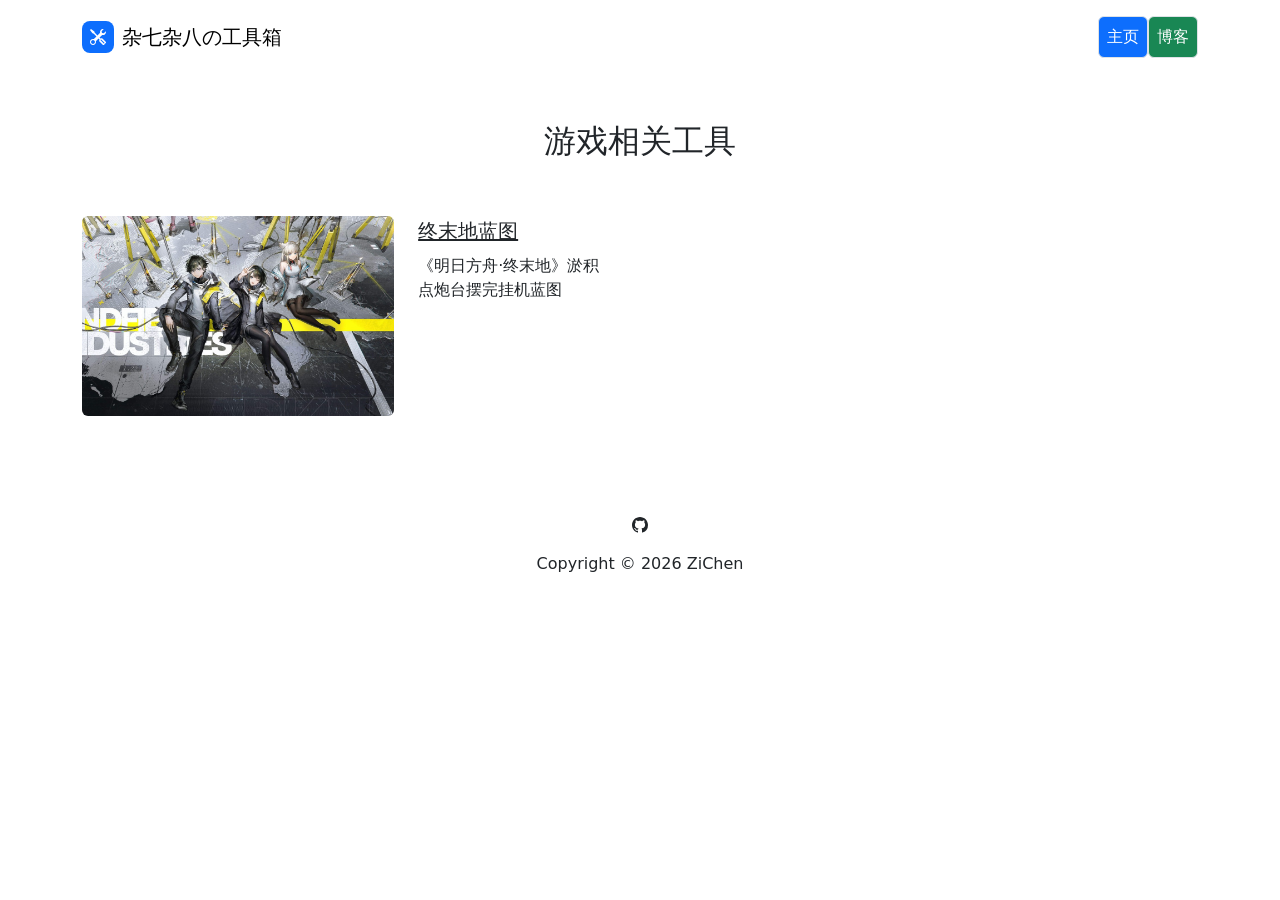
<file: Game/Game_Index.html>
<!DOCTYPE html>
<html data-bs-theme="auto" lang="zh">

<head>
    <meta charset="utf-8">
    <meta name="viewport" content="width=device-width, initial-scale=1.0, shrink-to-fit=no">
    <title>ToolBOX</title>
    <script>
        (function() {

            // JavaScript snippet handling Dark/Light mode switching

            const getStoredTheme = () => localStorage.getItem('theme');
            const setStoredTheme = theme => localStorage.setItem('theme', theme);
            const forcedTheme = document.documentElement.getAttribute('data-bss-forced-theme');

            const getPreferredTheme = () => {

                if (forcedTheme) return forcedTheme;

                const storedTheme = getStoredTheme();
                if (storedTheme) {
                    return storedTheme;
                }

                const pageTheme = document.documentElement.getAttribute('data-bs-theme');

                if (pageTheme) {
                    return pageTheme;
                }

                return window.matchMedia('(prefers-color-scheme: dark)').matches ? 'dark' : 'light';
            }

            const setTheme = theme => {
                if (theme === 'auto' && window.matchMedia('(prefers-color-scheme: dark)').matches) {
                    document.documentElement.setAttribute('data-bs-theme', 'dark');
                } else {
                    document.documentElement.setAttribute('data-bs-theme', theme);
                }
            }

            setTheme(getPreferredTheme());

            const showActiveTheme = (theme, focus = false) => {
                const themeSwitchers = [].slice.call(document.querySelectorAll('.theme-switcher'));

                if (!themeSwitchers.length) return;

                document.querySelectorAll('[data-bs-theme-value]').forEach(element => {
                    element.classList.remove('active');
                    element.setAttribute('aria-pressed', 'false');
                });

                for (const themeSwitcher of themeSwitchers) {

                    const btnToActivate = themeSwitcher.querySelector('[data-bs-theme-value="' + theme + '"]');

                    if (btnToActivate) {
                        btnToActivate.classList.add('active');
                        btnToActivate.setAttribute('aria-pressed', 'true');
                    }
                }
            }

            window.matchMedia('(prefers-color-scheme: dark)').addEventListener('change', () => {
                const storedTheme = getStoredTheme();
                if (storedTheme !== 'light' && storedTheme !== 'dark') {
                    setTheme(getPreferredTheme());
                }
            });

            window.addEventListener('DOMContentLoaded', () => {
                showActiveTheme(getPreferredTheme());

                document.querySelectorAll('[data-bs-theme-value]')
                    .forEach(toggle => {
                        toggle.addEventListener('click', (e) => {
                            e.preventDefault();
                            const theme = toggle.getAttribute('data-bs-theme-value');
                            setStoredTheme(theme);
                            setTheme(theme);
                            showActiveTheme(theme);
                        })
                    })
            });
        })();
    </script>
    <link rel="stylesheet" href="../assets/bootstrap/css/bootstrap.min.css">
    <link rel="stylesheet" href="../assets/css/bss-overrides.css">
    <link rel="stylesheet" href="../assets/css/Navbar-With-Button-icons.css">
    <link rel="stylesheet" href="https://stackedit.io/style.css">
</head>

<body>
    <nav class="navbar navbar-expand-md bg-body py-3">
        <div class="container"><a class="navbar-brand d-flex align-items-center" href="#"><span class="bs-icon-sm bs-icon-rounded bs-icon-primary d-flex justify-content-center align-items-center me-2 bs-icon"><svg xmlns="http://www.w3.org/2000/svg" width="1em" height="1em" fill="currentColor" viewBox="0 0 16 16" class="bi bi-tools">
                        <path d="M1 0 0 1l2.2 3.081a1 1 0 0 0 .815.419h.07a1 1 0 0 1 .708.293l2.675 2.675-2.617 2.654A3.003 3.003 0 0 0 0 13a3 3 0 1 0 5.878-.851l2.654-2.617.968.968-.305.914a1 1 0 0 0 .242 1.023l3.27 3.27a.997.997 0 0 0 1.414 0l1.586-1.586a.997.997 0 0 0 0-1.414l-3.27-3.27a1 1 0 0 0-1.023-.242L10.5 9.5l-.96-.96 2.68-2.643A3.005 3.005 0 0 0 16 3c0-.269-.035-.53-.102-.777l-2.14 2.141L12 4l-.364-1.757L13.777.102a3 3 0 0 0-3.675 3.68L7.462 6.46 4.793 3.793a1 1 0 0 1-.293-.707v-.071a1 1 0 0 0-.419-.814zm9.646 10.646a.5.5 0 0 1 .708 0l2.914 2.915a.5.5 0 0 1-.707.707l-2.915-2.914a.5.5 0 0 1 0-.708M3 11l.471.242.529.026.287.445.445.287.026.529L5 13l-.242.471-.026.529-.445.287-.287.445-.529.026L3 15l-.471-.242L2 14.732l-.287-.445L1.268 14l-.026-.529L1 13l.242-.471.026-.529.445-.287.287-.445.529-.026z"></path>
                    </svg></span><span>杂七杂八の工具箱</span></a><button data-bs-toggle="collapse" class="navbar-toggler" data-bs-target="#navcol-1"><span class="visually-hidden">Toggle navigation</span><span class="navbar-toggler-icon"></span></button>
            <div class="collapse navbar-collapse" id="navcol-1">
                <ul class="navbar-nav ms-auto">
                    <li class="nav-item"><a class="nav-link active text-bg-primary border rounded" href="../index.html">主页</a></li>
                    <li class="nav-item"><a class="nav-link text-bg-success border rounded" href="../Blog.html">博客</a></li>
                    <li class="nav-item"></li>
                </ul>
            </div>
        </div>
    </nav>
    <div>
        <div class="container py-4 py-xl-5">
            <div class="row mb-5">
                <div class="col-md-8 col-xl-6 text-center mx-auto">
                    <h2>游戏相关工具</h2>
                </div>
            </div>
            <div class="row gy-4 row-cols-1 row-cols-md-2">
                <div class="col">
                    <div class="d-flex flex-column flex-lg-row">
                        <div class="w-100"><img class="rounded img-fluid object-fit-cover d-block w-100" style="height: 200px;" src="../assets/img/ZMDPic1/终末地游戏壁纸.jpg"></div>
                        <div class="px-lg-4 py-4 py-lg-0">
                            <h4><a class="fs-5 lh-base text-reset" href="./ZMD_BluePrint.html">终末地蓝图</a></h4>
                            <p>《明日方舟·终末地》淤积点炮台摆完挂机蓝图</p>
                        </div>
                    </div>
                </div>
            </div>
        </div>
    </div>
    <footer class="text-center bg-body" data-bs-theme="light">
        <div class="container py-4 py-lg-5">
            <ul class="list-inline">
                <li class="list-inline-item me-4"><a href="#"></a></li>
                <li class="list-inline-item me-4"><a href="https://github.com/Zichen3317"><svg xmlns="http://www.w3.org/2000/svg" width="1em" height="1em" fill="currentColor" viewBox="0 0 16 16" class="bi bi-github text-body">
                            <path d="M8 0C3.58 0 0 3.58 0 8c0 3.54 2.29 6.53 5.47 7.59.4.07.55-.17.55-.38 0-.19-.01-.82-.01-1.49-2.01.37-2.53-.49-2.69-.94-.09-.23-.48-.94-.82-1.13-.28-.15-.68-.52-.01-.53.63-.01 1.08.58 1.23.82.72 1.21 1.87.87 2.33.66.07-.52.28-.87.51-1.07-1.78-.2-3.64-.89-3.64-3.95 0-.87.31-1.59.82-2.15-.08-.2-.36-1.02.08-2.12 0 0 .67-.21 2.2.82.64-.18 1.32-.27 2-.27.68 0 1.36.09 2 .27 1.53-1.04 2.2-.82 2.2-.82.44 1.1.16 1.92.08 2.12.51.56.82 1.27.82 2.15 0 3.07-1.87 3.75-3.65 3.95.29.25.54.73.54 1.48 0 1.07-.01 1.93-.01 2.2 0 .21.15.46.55.38A8.012 8.012 0 0 0 16 8c0-4.42-3.58-8-8-8"></path>
                        </svg></a></li>
                <li class="list-inline-item"><a href="#"></a></li>
            </ul>
            <p class="text-body mb-0">Copyright © 2026 ZiChen</p>
        </div>
    </footer>
    <script src="../assets/bootstrap/js/bootstrap.min.js"></script>
    <script src="../assets/js/bs-init.js"></script>
</body>

</html>
</file>
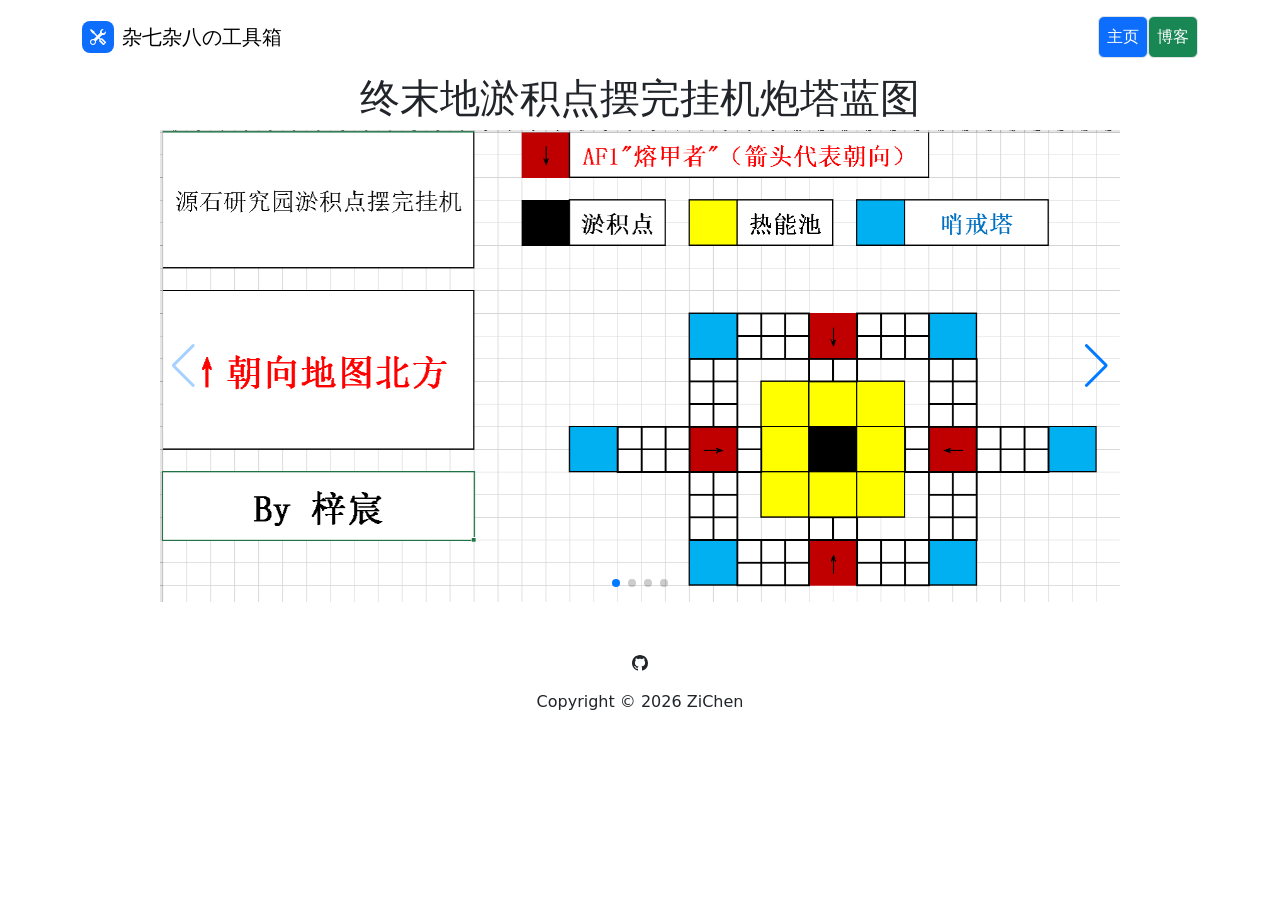
<file: Game/ZMD_BluePrint.html>
<!DOCTYPE html>
<html data-bs-theme="auto" lang="en">

<head>
    <meta charset="utf-8">
    <meta name="viewport" content="width=device-width, initial-scale=1.0, shrink-to-fit=no">
    <title>ToolBOX</title>
    <script>
        (function() {

            // JavaScript snippet handling Dark/Light mode switching

            const getStoredTheme = () => localStorage.getItem('theme');
            const setStoredTheme = theme => localStorage.setItem('theme', theme);
            const forcedTheme = document.documentElement.getAttribute('data-bss-forced-theme');

            const getPreferredTheme = () => {

                if (forcedTheme) return forcedTheme;

                const storedTheme = getStoredTheme();
                if (storedTheme) {
                    return storedTheme;
                }

                const pageTheme = document.documentElement.getAttribute('data-bs-theme');

                if (pageTheme) {
                    return pageTheme;
                }

                return window.matchMedia('(prefers-color-scheme: dark)').matches ? 'dark' : 'light';
            }

            const setTheme = theme => {
                if (theme === 'auto' && window.matchMedia('(prefers-color-scheme: dark)').matches) {
                    document.documentElement.setAttribute('data-bs-theme', 'dark');
                } else {
                    document.documentElement.setAttribute('data-bs-theme', theme);
                }
            }

            setTheme(getPreferredTheme());

            const showActiveTheme = (theme, focus = false) => {
                const themeSwitchers = [].slice.call(document.querySelectorAll('.theme-switcher'));

                if (!themeSwitchers.length) return;

                document.querySelectorAll('[data-bs-theme-value]').forEach(element => {
                    element.classList.remove('active');
                    element.setAttribute('aria-pressed', 'false');
                });

                for (const themeSwitcher of themeSwitchers) {

                    const btnToActivate = themeSwitcher.querySelector('[data-bs-theme-value="' + theme + '"]');

                    if (btnToActivate) {
                        btnToActivate.classList.add('active');
                        btnToActivate.setAttribute('aria-pressed', 'true');
                    }
                }
            }

            window.matchMedia('(prefers-color-scheme: dark)').addEventListener('change', () => {
                const storedTheme = getStoredTheme();
                if (storedTheme !== 'light' && storedTheme !== 'dark') {
                    setTheme(getPreferredTheme());
                }
            });

            window.addEventListener('DOMContentLoaded', () => {
                showActiveTheme(getPreferredTheme());

                document.querySelectorAll('[data-bs-theme-value]')
                    .forEach(toggle => {
                        toggle.addEventListener('click', (e) => {
                            e.preventDefault();
                            const theme = toggle.getAttribute('data-bs-theme-value');
                            setStoredTheme(theme);
                            setTheme(theme);
                            showActiveTheme(theme);
                        })
                    })
            });
        })();
    </script>
    <link rel="stylesheet" href="../assets/bootstrap/css/bootstrap.min.css">
    <link rel="stylesheet" href="../assets/css/bss-overrides.css">
    <link rel="stylesheet" href="../assets/css/swiper.min.css">
    <link rel="stylesheet" href="../assets/css/Navbar-With-Button-icons.css">
    <link rel="stylesheet" href="https://stackedit.io/style.css">
</head>

<body>
    <nav class="navbar navbar-expand-md bg-body py-3">
        <div class="container"><a class="navbar-brand d-flex align-items-center" href="#"><span class="bs-icon-sm bs-icon-rounded bs-icon-primary d-flex justify-content-center align-items-center me-2 bs-icon"><svg xmlns="http://www.w3.org/2000/svg" width="1em" height="1em" fill="currentColor" viewBox="0 0 16 16" class="bi bi-tools">
                        <path d="M1 0 0 1l2.2 3.081a1 1 0 0 0 .815.419h.07a1 1 0 0 1 .708.293l2.675 2.675-2.617 2.654A3.003 3.003 0 0 0 0 13a3 3 0 1 0 5.878-.851l2.654-2.617.968.968-.305.914a1 1 0 0 0 .242 1.023l3.27 3.27a.997.997 0 0 0 1.414 0l1.586-1.586a.997.997 0 0 0 0-1.414l-3.27-3.27a1 1 0 0 0-1.023-.242L10.5 9.5l-.96-.96 2.68-2.643A3.005 3.005 0 0 0 16 3c0-.269-.035-.53-.102-.777l-2.14 2.141L12 4l-.364-1.757L13.777.102a3 3 0 0 0-3.675 3.68L7.462 6.46 4.793 3.793a1 1 0 0 1-.293-.707v-.071a1 1 0 0 0-.419-.814zm9.646 10.646a.5.5 0 0 1 .708 0l2.914 2.915a.5.5 0 0 1-.707.707l-2.915-2.914a.5.5 0 0 1 0-.708M3 11l.471.242.529.026.287.445.445.287.026.529L5 13l-.242.471-.026.529-.445.287-.287.445-.529.026L3 15l-.471-.242L2 14.732l-.287-.445L1.268 14l-.026-.529L1 13l.242-.471.026-.529.445-.287.287-.445.529-.026z"></path>
                    </svg></span><span>杂七杂八の工具箱</span></a><button data-bs-toggle="collapse" class="navbar-toggler" data-bs-target="#navcol-1"><span class="visually-hidden">Toggle navigation</span><span class="navbar-toggler-icon"></span></button>
            <div class="collapse navbar-collapse" id="navcol-1">
                <ul class="navbar-nav ms-auto">
                    <li class="nav-item"><a class="nav-link active text-bg-primary border rounded" href="../index.html">主页</a></li>
                    <li class="nav-item"><a class="nav-link text-bg-success border rounded" href="../Blog.html">博客</a></li>
                    <li class="nav-item"></li>
                </ul>
            </div>
        </div>
    </nav>
    <div class="text-center w-100 h-100">
        <h1>终末地淤积点摆完挂机炮塔蓝图</h1>
        <div class="swiper w-75" id="swiper-1" data-bss-swiper="{&quot;direction&quot;:&quot;horizontal&quot;,&quot;autoHeight&quot;:true,&quot;keyboard&quot;:true,&quot;effect&quot;:&quot;slide&quot;,&quot;pagination&quot;:{&quot;el&quot;:&quot;.swiper-pagination&quot;,&quot;type&quot;:&quot;bullets&quot;},&quot;navigation&quot;:{&quot;nextEl&quot;:&quot;.swiper-button-next&quot;,&quot;prevEl&quot;:&quot;.swiper-button-prev&quot;}}">
            <div class="swiper-wrapper">
                <div class="swiper-slide"><img class="img-fluid w-100" width="1524" height="750" src="../assets/img/./ZMDPic1/1.png" alt="Slide Image"></div>
                <div class="swiper-slide"><img class="img-fluid w-100" width="1635" height="1203" src="../assets/img/./ZMDPic1/2.png" alt="Slide Image"></div>
                <div class="swiper-slide"><img class="img-fluid w-100" width="1773" height="1173" src="../assets/img/./ZMDPic1/3.png" alt="Slide Image"></div>
                <div class="swiper-slide"><img class="img-fluid w-100" width="1794" height="1023" src="../assets/img/./ZMDPic1/4.png" alt="Slide Image"></div>
            </div>
            <div>
                <div class="swiper-button-prev"></div>
                <div class="swiper-button-next"></div>
            </div>
            <div class="swiper-pagination"></div>
        </div>
    </div>
    <footer class="text-center bg-body" data-bs-theme="light">
        <div class="container py-4 py-lg-5">
            <ul class="list-inline">
                <li class="list-inline-item me-4"><a href="#"></a></li>
                <li class="list-inline-item me-4"><a href="https://github.com/Zichen3317"><svg xmlns="http://www.w3.org/2000/svg" width="1em" height="1em" fill="currentColor" viewBox="0 0 16 16" class="bi bi-github text-body">
                            <path d="M8 0C3.58 0 0 3.58 0 8c0 3.54 2.29 6.53 5.47 7.59.4.07.55-.17.55-.38 0-.19-.01-.82-.01-1.49-2.01.37-2.53-.49-2.69-.94-.09-.23-.48-.94-.82-1.13-.28-.15-.68-.52-.01-.53.63-.01 1.08.58 1.23.82.72 1.21 1.87.87 2.33.66.07-.52.28-.87.51-1.07-1.78-.2-3.64-.89-3.64-3.95 0-.87.31-1.59.82-2.15-.08-.2-.36-1.02.08-2.12 0 0 .67-.21 2.2.82.64-.18 1.32-.27 2-.27.68 0 1.36.09 2 .27 1.53-1.04 2.2-.82 2.2-.82.44 1.1.16 1.92.08 2.12.51.56.82 1.27.82 2.15 0 3.07-1.87 3.75-3.65 3.95.29.25.54.73.54 1.48 0 1.07-.01 1.93-.01 2.2 0 .21.15.46.55.38A8.012 8.012 0 0 0 16 8c0-4.42-3.58-8-8-8"></path>
                        </svg></a></li>
                <li class="list-inline-item"><a href="#"></a></li>
            </ul>
            <p class="text-body mb-0">Copyright © 2026 ZiChen</p>
        </div>
    </footer>
    <script src="../assets/bootstrap/js/bootstrap.min.js"></script>
    <script src="../assets/js/swiper.min.js"></script>
    <script src="../assets/js/bs-init.js"></script>
</body>

</html>
</file>
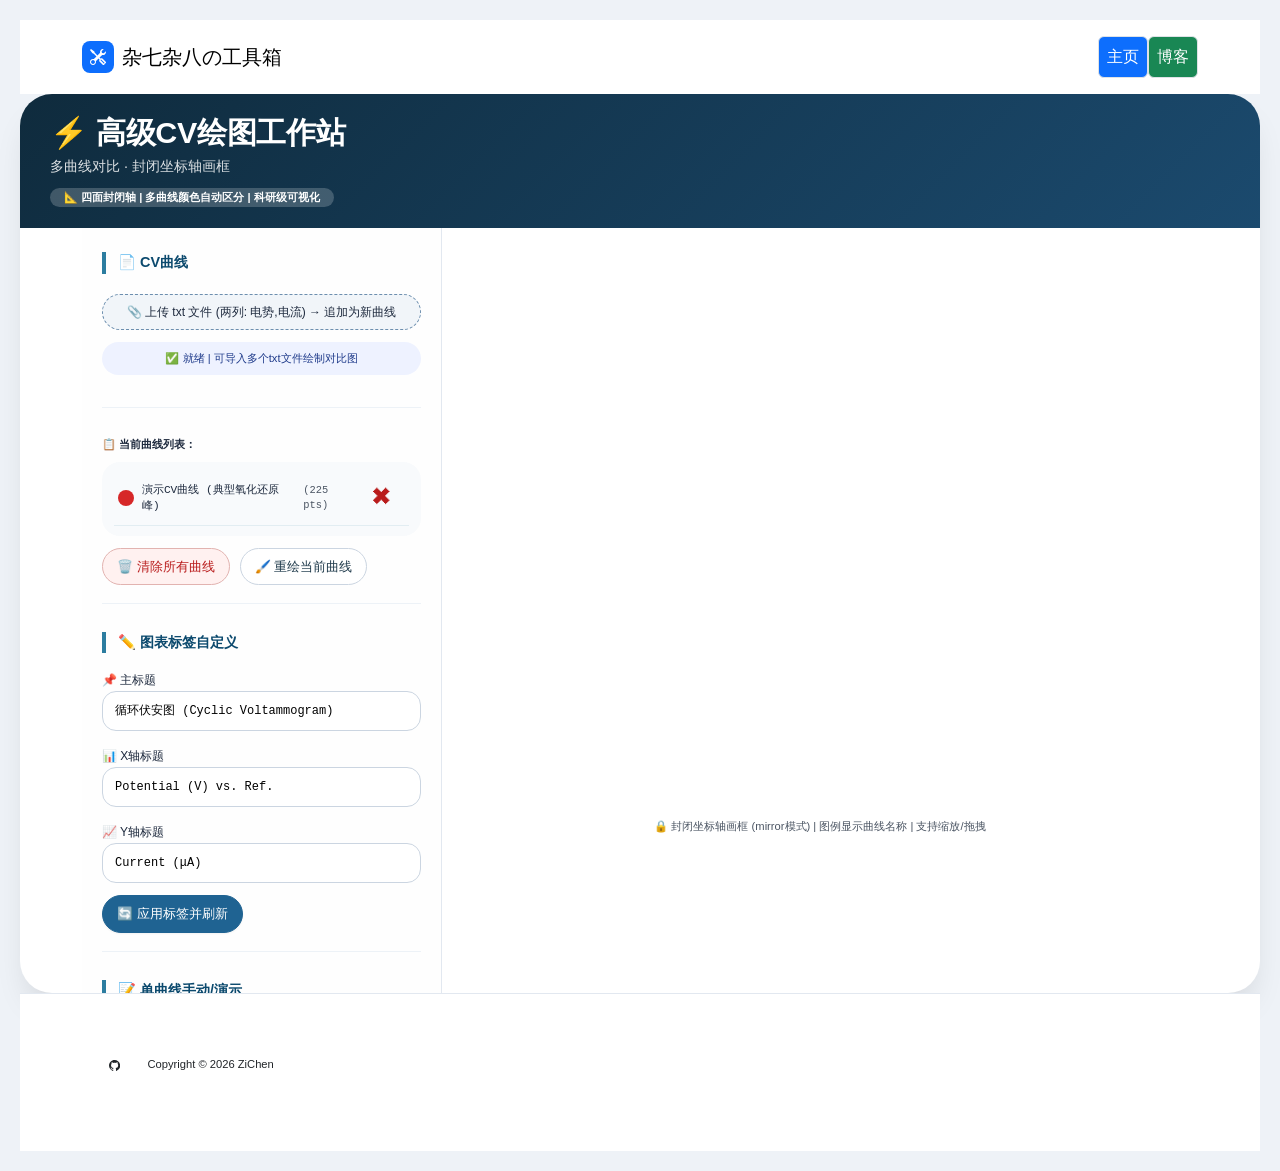
<file: Tool/Draw_CV_Chart.html>
<!DOCTYPE html>
<html data-bs-theme="auto" lang="zh-CN">

<head>
    <meta charset="utf-8">
    <meta name="viewport" content="width=device-width, initial-scale=1.0, shrink-to-fit=no">
    <title>高级CV绘图工具 | 多曲线+Excel导入 | 封闭坐标轴画框</title>
    <script>
        (function() {

            // JavaScript snippet handling Dark/Light mode switching

            const getStoredTheme = () => localStorage.getItem('theme');
            const setStoredTheme = theme => localStorage.setItem('theme', theme);
            const forcedTheme = document.documentElement.getAttribute('data-bss-forced-theme');

            const getPreferredTheme = () => {

                if (forcedTheme) return forcedTheme;

                const storedTheme = getStoredTheme();
                if (storedTheme) {
                    return storedTheme;
                }

                const pageTheme = document.documentElement.getAttribute('data-bs-theme');

                if (pageTheme) {
                    return pageTheme;
                }

                return window.matchMedia('(prefers-color-scheme: dark)').matches ? 'dark' : 'light';
            }

            const setTheme = theme => {
                if (theme === 'auto' && window.matchMedia('(prefers-color-scheme: dark)').matches) {
                    document.documentElement.setAttribute('data-bs-theme', 'dark');
                } else {
                    document.documentElement.setAttribute('data-bs-theme', theme);
                }
            }

            setTheme(getPreferredTheme());

            const showActiveTheme = (theme, focus = false) => {
                const themeSwitchers = [].slice.call(document.querySelectorAll('.theme-switcher'));

                if (!themeSwitchers.length) return;

                document.querySelectorAll('[data-bs-theme-value]').forEach(element => {
                    element.classList.remove('active');
                    element.setAttribute('aria-pressed', 'false');
                });

                for (const themeSwitcher of themeSwitchers) {

                    const btnToActivate = themeSwitcher.querySelector('[data-bs-theme-value="' + theme + '"]');

                    if (btnToActivate) {
                        btnToActivate.classList.add('active');
                        btnToActivate.setAttribute('aria-pressed', 'true');
                    }
                }
            }

            window.matchMedia('(prefers-color-scheme: dark)').addEventListener('change', () => {
                const storedTheme = getStoredTheme();
                if (storedTheme !== 'light' && storedTheme !== 'dark') {
                    setTheme(getPreferredTheme());
                }
            });

            window.addEventListener('DOMContentLoaded', () => {
                showActiveTheme(getPreferredTheme());

                document.querySelectorAll('[data-bs-theme-value]')
                    .forEach(toggle => {
                        toggle.addEventListener('click', (e) => {
                            e.preventDefault();
                            const theme = toggle.getAttribute('data-bs-theme-value');
                            setStoredTheme(theme);
                            setTheme(theme);
                            showActiveTheme(theme);
                        })
                    })
            });
        })();
    </script>
    <link rel="stylesheet" href="../assets/bootstrap/css/bootstrap.min.css">
    <link rel="stylesheet" href="../assets/css/bss-overrides.css">
    <link rel="stylesheet" href="../assets/css/Navbar-With-Button-icons.css">
    <link rel="stylesheet" href="../assets/css/Draw_CV_Chart/Draw_CV_Chart.html.css">
    <link rel="stylesheet" href="https://stackedit.io/style.css">
</head>

<body>
    <nav class="navbar navbar-expand-md bg-body py-3">
        <div class="container"><a class="navbar-brand d-flex align-items-center" href="#"><span class="bs-icon-sm bs-icon-rounded bs-icon-primary d-flex justify-content-center align-items-center me-2 bs-icon"><svg xmlns="http://www.w3.org/2000/svg" width="1em" height="1em" fill="currentColor" viewBox="0 0 16 16" class="bi bi-tools">
                        <path d="M1 0 0 1l2.2 3.081a1 1 0 0 0 .815.419h.07a1 1 0 0 1 .708.293l2.675 2.675-2.617 2.654A3.003 3.003 0 0 0 0 13a3 3 0 1 0 5.878-.851l2.654-2.617.968.968-.305.914a1 1 0 0 0 .242 1.023l3.27 3.27a.997.997 0 0 0 1.414 0l1.586-1.586a.997.997 0 0 0 0-1.414l-3.27-3.27a1 1 0 0 0-1.023-.242L10.5 9.5l-.96-.96 2.68-2.643A3.005 3.005 0 0 0 16 3c0-.269-.035-.53-.102-.777l-2.14 2.141L12 4l-.364-1.757L13.777.102a3 3 0 0 0-3.675 3.68L7.462 6.46 4.793 3.793a1 1 0 0 1-.293-.707v-.071a1 1 0 0 0-.419-.814zm9.646 10.646a.5.5 0 0 1 .708 0l2.914 2.915a.5.5 0 0 1-.707.707l-2.915-2.914a.5.5 0 0 1 0-.708M3 11l.471.242.529.026.287.445.445.287.026.529L5 13l-.242.471-.026.529-.445.287-.287.445-.529.026L3 15l-.471-.242L2 14.732l-.287-.445L1.268 14l-.026-.529L1 13l.242-.471.026-.529.445-.287.287-.445.529-.026z"></path>
                    </svg></span><span>杂七杂八の工具箱</span></a><button data-bs-toggle="collapse" class="navbar-toggler" data-bs-target="#navcol-1"><span class="visually-hidden">Toggle navigation</span><span class="navbar-toggler-icon"></span></button>
            <div class="collapse navbar-collapse" id="navcol-1">
                <ul class="navbar-nav ms-auto">
                    <li class="nav-item"><a class="nav-link active text-bg-primary border rounded" href="../index.html">主页</a></li>
                    <li class="nav-item"><a class="nav-link text-bg-success border rounded" href="../Blog.html">博客</a></li>
                    <li class="nav-item"></li>
                </ul>
            </div>
        </div>
    </nav>
    <div class="dashboard">
        <div class="header">
            <h1>⚡ 高级CV绘图工作站</h1>
            <p>多曲线对比 · 封闭坐标轴画框&nbsp;</p>
            <div class="badge"><span>📐 四面封闭轴 | 多曲线颜色自动区分 | 科研级可视化</span></div>
        </div>
        <div class="container">
            <div class="control-panel">
                <div class="section">
                    <div class="section-title"><span>📄 CV曲线</span></div><label class="file-label" for="csvFileAdd"> 📎 上传 txt 文件 (两列: 电势,电流) → 追加为新曲线 <input type="file" accept=".csv,.txt" id="csvFileAdd"></label>
                    <div id="statusMsg" class="status-msg"><span>✅ 就绪 | 可导入多个txt文件绘制对比图</span></div>
                    <div class="section">
                        <div style="margin-top:14px;"></div>
                    </div>
                    <div>
                        <div class="mt-3" style="font-size:0.7rem;font-weight:600;"><span>📋 当前曲线列表：</span></div>
                        <div id="curveListContainer" class="curve-list">
                            <div style="color:#6c757d;"><span>暂无曲线，请导入csv或使用下方演示数据</span></div>
                        </div>
                        <div class="btn-group" role="group" style="margin-top:12px;"><button id="clearCurvesBtn" class="danger">🗑️ 清除所有曲线</button><button id="refreshPlotBtn">🖌️ 重绘当前曲线</button></div>
                    </div>
                </div>
                <div class="section">
                    <div class="section-title"><span>✏️ 图表标签自定义</span></div>
                    <div style="margin-bottom:12px;"><label style="font-size:0.75rem;font-weight:500;">📌 主标题</label><input type="text" id="chartTitle" placeholder="例如：循环伏安对比曲线" value="循环伏安图 (Cyclic Voltammogram)"></div>
                    <div style="margin-bottom:12px;"><label style="font-size:0.75rem;font-weight:500;">📊 X轴标题</label><input type="text" id="xAxisTitle" placeholder="Potential (V)" value="Potential (V) vs. Ref."></div>
                    <div style="margin-bottom:8px;"><label style="font-size:0.75rem;font-weight:500;">📈 Y轴标题</label><input type="text" id="yAxisTitle" placeholder="Current (μA)" value="Current (μA)"></div>
                    <div class="btn-group" role="group"><button id="applyLabelsBtn" class="primary">🔄 应用标签并刷新</button></div>
                </div>
                <div class="section">
                    <div class="section-title"><span>📝 单曲线手动/演示</span></div><textarea id="potentialInput" placeholder="电势 (V) 逗号/空格分隔
例: -0.6, -0.4, -0.2, 0, 0.2, 0.4, 0.6" rows="3"></textarea><textarea id="currentInput" placeholder="电流 (μA) 逗号/空格分隔
与电势一一对应" rows="3" style="margin-top:8px;"></textarea>
                    <div class="btn-group" role="group"><button id="manualPlotBtn">🎨 替换为手动曲线</button><button id="demoPlotBtn">📊 加载演示CV曲线</button></div>
                    <div class="coord-note"><span> 💡 手动/演示将替换当前所有曲线为单条新曲线</span><br><span> ✅ txt导入为「追加曲线」保留原有数据 </span></div>
                </div>
            </div>
            <div class="plot-area">
                <div id="cvPlot" style="width:100%;height:560px;background:#ffffff;border-radius:20px;"></div>
                <div style="margin-top:10px;font-size:0.7rem;text-align:center;color:#4b5563;"><span> 🔒 封闭坐标轴画框 (mirror模式) | 图例显示曲线名称 | 支持缩放/拖拽 </span></div>
            </div>
        </div>
    </div>
    <footer class="text-center bg-body" data-bs-theme="light">
        <div class="container py-4 py-lg-5">
            <ul class="list-inline">
                <li class="list-inline-item me-4"><a href="#"></a></li>
                <li class="list-inline-item me-4"><a href="https://github.com/Zichen3317"><svg xmlns="http://www.w3.org/2000/svg" width="1em" height="1em" fill="currentColor" viewBox="0 0 16 16" class="bi bi-github text-body">
                            <path d="M8 0C3.58 0 0 3.58 0 8c0 3.54 2.29 6.53 5.47 7.59.4.07.55-.17.55-.38 0-.19-.01-.82-.01-1.49-2.01.37-2.53-.49-2.69-.94-.09-.23-.48-.94-.82-1.13-.28-.15-.68-.52-.01-.53.63-.01 1.08.58 1.23.82.72 1.21 1.87.87 2.33.66.07-.52.28-.87.51-1.07-1.78-.2-3.64-.89-3.64-3.95 0-.87.31-1.59.82-2.15-.08-.2-.36-1.02.08-2.12 0 0 .67-.21 2.2.82.64-.18 1.32-.27 2-.27.68 0 1.36.09 2 .27 1.53-1.04 2.2-.82 2.2-.82.44 1.1.16 1.92.08 2.12.51.56.82 1.27.82 2.15 0 3.07-1.87 3.75-3.65 3.95.29.25.54.73.54 1.48 0 1.07-.01 1.93-.01 2.2 0 .21.15.46.55.38A8.012 8.012 0 0 0 16 8c0-4.42-3.58-8-8-8"></path>
                        </svg></a></li>
                <li class="list-inline-item"><a href="#"></a></li>
            </ul>
            <p class="text-body mb-0">Copyright © 2026 ZiChen</p>
        </div>
    </footer>
    <script src="../assets/bootstrap/js/bootstrap.min.js"></script>
    <script src="../assets/js/bs-init.js"></script>
    <script src="../assets/js/Draw_CV_Chart/Draw_CV_Chart.js"></script>
    <script src="https://cdn.plot.ly/plotly-3.1.0.min.js"></script>
    <script src="https://cdn.sheetjs.com/xlsx-0.20.2/package/dist/xlsx.full.min.js"></script>
</body>

</html>
</file>
<file: assets/css/bss-overrides.css>
.swiper-vertical {
  max-height: 100vh;
}

.swiper-nav-standalone .swiper-button-prev, .swiper-nav-standalone .swiper-button-next {
  position: relative;
  top: auto;
  right: auto;
  bottom: auto;
  left: auto;
  width: auto;
  height: auto;
  margin: 0;
}

.swiper-nav-standalone .swiper-button-prev:after, .swiper-nav-standalone .swiper-button-next:after {
  content: "";
}

.swiper-nav-custom .swiper-button-prev:after, .swiper-nav-custom .swiper-button-next:after {
  content: "";
}
</file>
<file: assets/css/Navbar-With-Button-icons.css>
.bs-icon {
  --bs-icon-size: .75rem;
  display: flex;
  flex-shrink: 0;
  justify-content: center;
  align-items: center;
  font-size: var(--bs-icon-size);
  width: calc(var(--bs-icon-size) * 2);
  height: calc(var(--bs-icon-size) * 2);
  color: var(--bs-primary);
}

.bs-icon-xs {
  --bs-icon-size: 1rem;
  width: calc(var(--bs-icon-size) * 1.5);
  height: calc(var(--bs-icon-size) * 1.5);
}

.bs-icon-sm {
  --bs-icon-size: 1rem;
}

.bs-icon-md {
  --bs-icon-size: 1.5rem;
}

.bs-icon-lg {
  --bs-icon-size: 2rem;
}

.bs-icon-xl {
  --bs-icon-size: 2.5rem;
}

.bs-icon.bs-icon-primary {
  color: var(--bs-white);
  background: var(--bs-primary);
}

.bs-icon.bs-icon-primary-light {
  color: var(--bs-primary);
  background: rgba(var(--bs-primary-rgb), .2);
}

.bs-icon.bs-icon-semi-white {
  color: var(--bs-primary);
  background: rgba(255, 255, 255, .5);
}

.bs-icon.bs-icon-rounded {
  border-radius: .5rem;
}

.bs-icon.bs-icon-circle {
  border-radius: 50%;
}
</file>
<file: assets/css/Draw_CV_Chart/Draw_CV_Chart.html.css>
* {
  box-sizing: border-box;
}

body {
  font-family: 'Segoe UI', 'Roboto', 'Helvetica Neue', sans-serif;
  background: #eef2f7;
  margin: 0;
  padding: 20px;
  color: #1e2a3e;
}

.dashboard {
  max-width: 1600px;
  margin: 0 auto;
  background: white;
  border-radius: 32px;
  box-shadow: 0 20px 35px -12px rgba(0,0,0,0.15);
  overflow: hidden;
}

.header {
  background: linear-gradient(135deg, #0f2b3d 0%, #1b4a6e 100%);
  padding: 20px 30px;
  color: white;
}

.header h1 {
  font-size: 1.9rem;
  font-weight: 600;
  margin: 0 0 6px 0;
  letter-spacing: -0.3px;
}

.header p {
  margin: 0;
  opacity: 0.85;
  font-size: 0.9rem;
}

.badge {
  display: inline-block;
  background: rgba(255,255,255,0.2);
  padding: 4px 14px;
  border-radius: 40px;
  font-size: 0.7rem;
  margin-top: 10px;
}

.container {
  display: flex;
  flex-wrap: wrap;
}

.control-panel {
  width: 360px;
  background: #fefefe;
  border-right: 1px solid #e2e8f0;
  padding: 24px 20px;
  overflow-y: auto;
  max-height: 85vh;
}

.plot-area {
  flex: 1;
  padding: 20px 24px 20px 24px;
  background: #ffffff;
  min-height: 620px;
}

.section {
  margin-bottom: 28px;
  border-bottom: 1px solid #edf2f7;
  padding-bottom: 18px;
}

.section-title {
  font-weight: 700;
  font-size: 0.9rem;
  margin-bottom: 14px;
  color: #0c4a6e;
  display: flex;
  align-items: center;
  gap: 8px;
  border-left: 4px solid #2c7da0;
  padding-left: 12px;
}

textarea, input[type="text"] {
  width: 100%;
  font-family: 'JetBrains Mono', 'SF Mono', monospace;
  font-size: 0.75rem;
  padding: 10px 12px;
  border: 1px solid #cbd5e1;
  border-radius: 14px;
  background: #ffffff;
  transition: 0.2s;
}

textarea:focus, input:focus {
  outline: none;
  border-color: #2c7da0;
  box-shadow: 0 0 0 3px rgba(44,125,160,0.2);
}

.btn-group {
  display: flex;
  flex-wrap: wrap;
  gap: 10px;
  margin-top: 12px;
}

button {
  background: white;
  border: 1px solid #cbd5e1;
  padding: 8px 14px;
  border-radius: 40px;
  font-weight: 500;
  font-size: 0.8rem;
  cursor: pointer;
  transition: 0.2s;
  color: #1f3a4b;
  display: inline-flex;
  align-items: center;
  gap: 6px;
}

button.primary {
  background: #1f6392;
  border-color: #1f6392;
  color: white;
  box-shadow: 0 1px 2px rgba(0,0,0,0.05);
}

button.primary:hover {
  background: #0f4b6e;
  transform: translateY(-1px);
}

button.danger {
  background: #fff1f0;
  border-color: #e2b3b0;
  color: #b91c1c;
}

button.danger:hover {
  background: #fee2e2;
  border-color: #ef4444;
}

button:hover {
  background: #f1f5f9;
  border-color: #94a3b8;
}

.file-label {
  background: #f1f5f9;
  border: 1px dashed #6c8eae;
  border-radius: 32px;
  padding: 8px 14px;
  font-size: 0.75rem;
  text-align: center;
  cursor: pointer;
  display: inline-block;
  width: 100%;
  margin-top: 6px;
  transition: 0.2s;
}

.file-label:hover {
  background: #e6edf4;
}

input[type="file"] {
  display: none;
}

.curve-list {
  background: #f8fafc;
  border-radius: 18px;
  padding: 10px 12px;
  font-size: 0.7rem;
  max-height: 150px;
  overflow-y: auto;
  margin-top: 10px;
}

.curve-item {
  display: flex;
  justify-content: space-between;
  align-items: center;
  padding: 5px 4px;
  border-bottom: 1px solid #e2edf2;
  font-family: monospace;
}

.curve-color {
  width: 16px;
  height: 16px;
  border-radius: 20px;
  display: inline-block;
  margin-right: 8px;
}

.status-msg {
  font-size: 0.7rem;
  margin-top: 12px;
  padding: 8px 12px;
  border-radius: 30px;
  background: #eef2ff;
  color: #1e3a8a;
  text-align: center;
}

hr {
  margin: 16px 0;
}

.coord-note {
  font-size: 0.7rem;
  background: #e6f7f0;
  border-radius: 20px;
  padding: 6px 12px;
  text-align: center;
  margin-top: 12px;
}

@media (max-width: 780px) {
  .control-panel {
    width: 100%;
    border-right: none;
    border-bottom: 1px solid #e2e8f0;
    max-height: unset;
  }
}

footer {
  font-size: 0.7rem;
  text-align: center;
  padding: 14px;
  background: #f1f5f9;
  border-top: 1px solid #e2e8f0;
}
</file>
